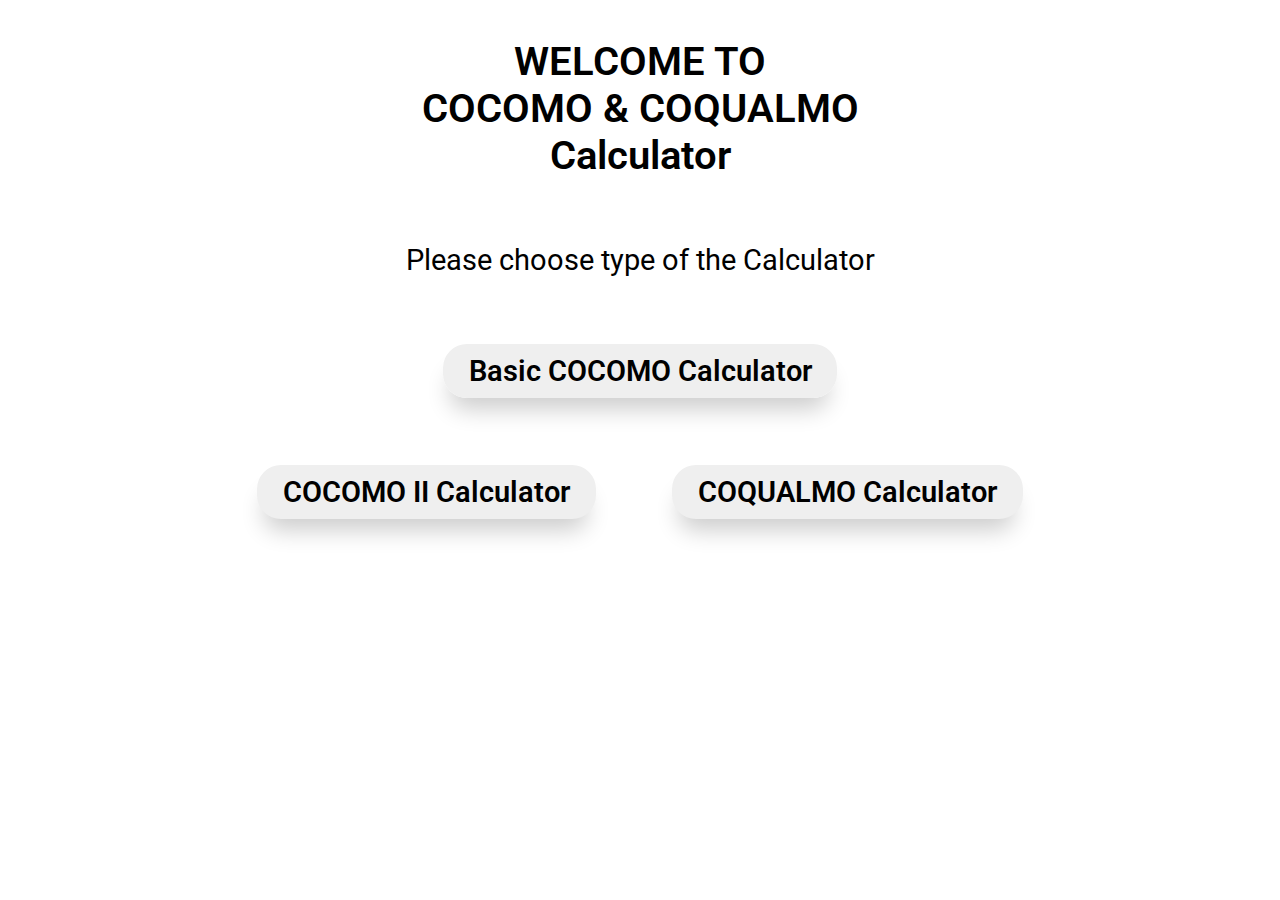
<file: html/index.html>
<!DOCTYPE html>
<html lang="en">
<head>
    <meta charset="UTF-8">
    <meta name="viewport" content="width=device-width, initial-scale=1.0">
    <meta http-equiv="X-UA-Compatible" content="ie=edge">
    <title>COCOMO Calculator</title>
    <link rel="stylesheet" href="../css/index.css">
    <link rel="shortcut icon" href="/assets/technology.png" />
</head>
<body>
    <div class="container">
        <div class="welcome">WELCOME TO <br> COCOMO & COQUALMO <br> Calculator</div>
        <div class="choosing">Please choose type of the Calculator</div>
        <div class="link-list">
            <a href="./cocomo.html">Basic COCOMO Calculator</a>
        </div>
        <div class="link-list-inner2">
            <a href="./cocomo2.html" class="link2"><nobr>COCOMO II Calculator</nobr></a>
            <a href="./coqualmo.html" class="link3"><nobr>COQUALMO Calculator</nobr></a>
        </div>
    </div>
</body>
</html>
</file>
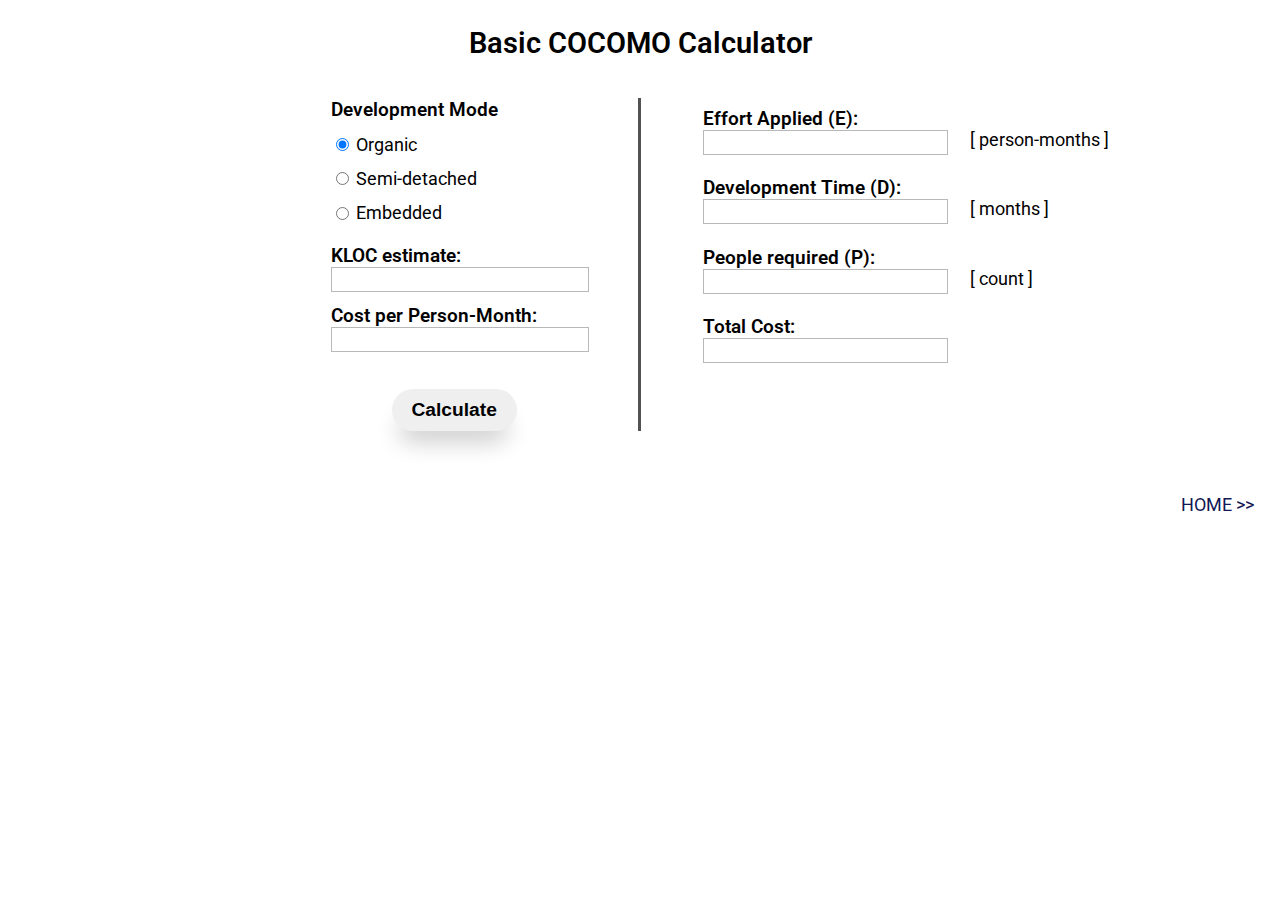
<file: html/cocomo.html>
<!DOCTYPE html>
<html lang="en">
<head>
    <meta charset="UTF-8">
    <meta name="viewport" content="width=device-width, initial-scale=1.0">
    <meta http-equiv="X-UA-Compatible" content="ie=edge">
    <title>Basic COCOMO</title>
    <link rel="stylesheet" href="../css/cocomo.css">
    <link rel="shortcut icon" href="/assets/technology.png" />
</head>
<body>
    <div class="container">
        <div class="basic-title">Basic COCOMO Calculator</div>
        <div class="inner-container">
            <div class="left-block">
                <div class="dev-mode">Development Mode</div>
                <form id="form">
                    <input type="radio" id="mode1" name="mode" value="organic" class="radio-label" checked>
                    <label for="mode1">Organic</label><br>
                    <input type="radio" id="mode2" name="mode" value="semi" class="radio-label">
                    <label for="mode2">Semi-detached</label><br>  
                    <input type="radio" id="mode3" name="mode" value="embed" class="radio-label">
                    <label for="mode3">Embedded</label><br><br>
                    <div class="input">
                        <div class="input-title">KLOC estimate:</div>
                        <input type="number" id="kloc" name="kloc" class="input-left">
                        <div class="input-title" style="margin-top: 5%;">Cost per Person-Month:</div>
                        <input type="number" id="cost" name="cost" class="input-left">
                    </div>
                    <div class="submit-btn">
                        <input type="submit" value="Calculate" id="calculate">
                    </div>
                </form>
            </div>
            <div class="vertical-line"></div>
            <div class="right-block">
                <div class="input-title" style="margin-top: 2%;">Effort Applied (E):</div>
                <div class="read-input">
                    <input type="text" id="effort" name="effort" readonly>
                    <div class="text">[ person-months ]</div>
                </div>
                <div class="input-title" style="margin-top: 5%;">Development Time (D):</div>
                <div class="read-input">
                    <input type="text" id="devTime" name="devTime" readonly>
                    <div class="text">[ months ]</div>
                </div>
                <div class="input-title" style="margin-top: 5%;">People required (P):</div>
                <div class="read-input">
                    <input type="text" id="people" name="people" readonly>
                    <div class="text">[ count ]</div>
                </div>
                <div class="input-title" style="margin-top: 5%;">Total Cost:</div>
                <div class="read-input">
                    <input type="text" id="total" name="total" readonly>
                </div>
            </div>
        </div>
        <a href="./index.html" class="home">HOME >></a>
    </div>

    <script type="text/javascript" src="../js/cocomo.js"></script>
</body>
</html>
</file>
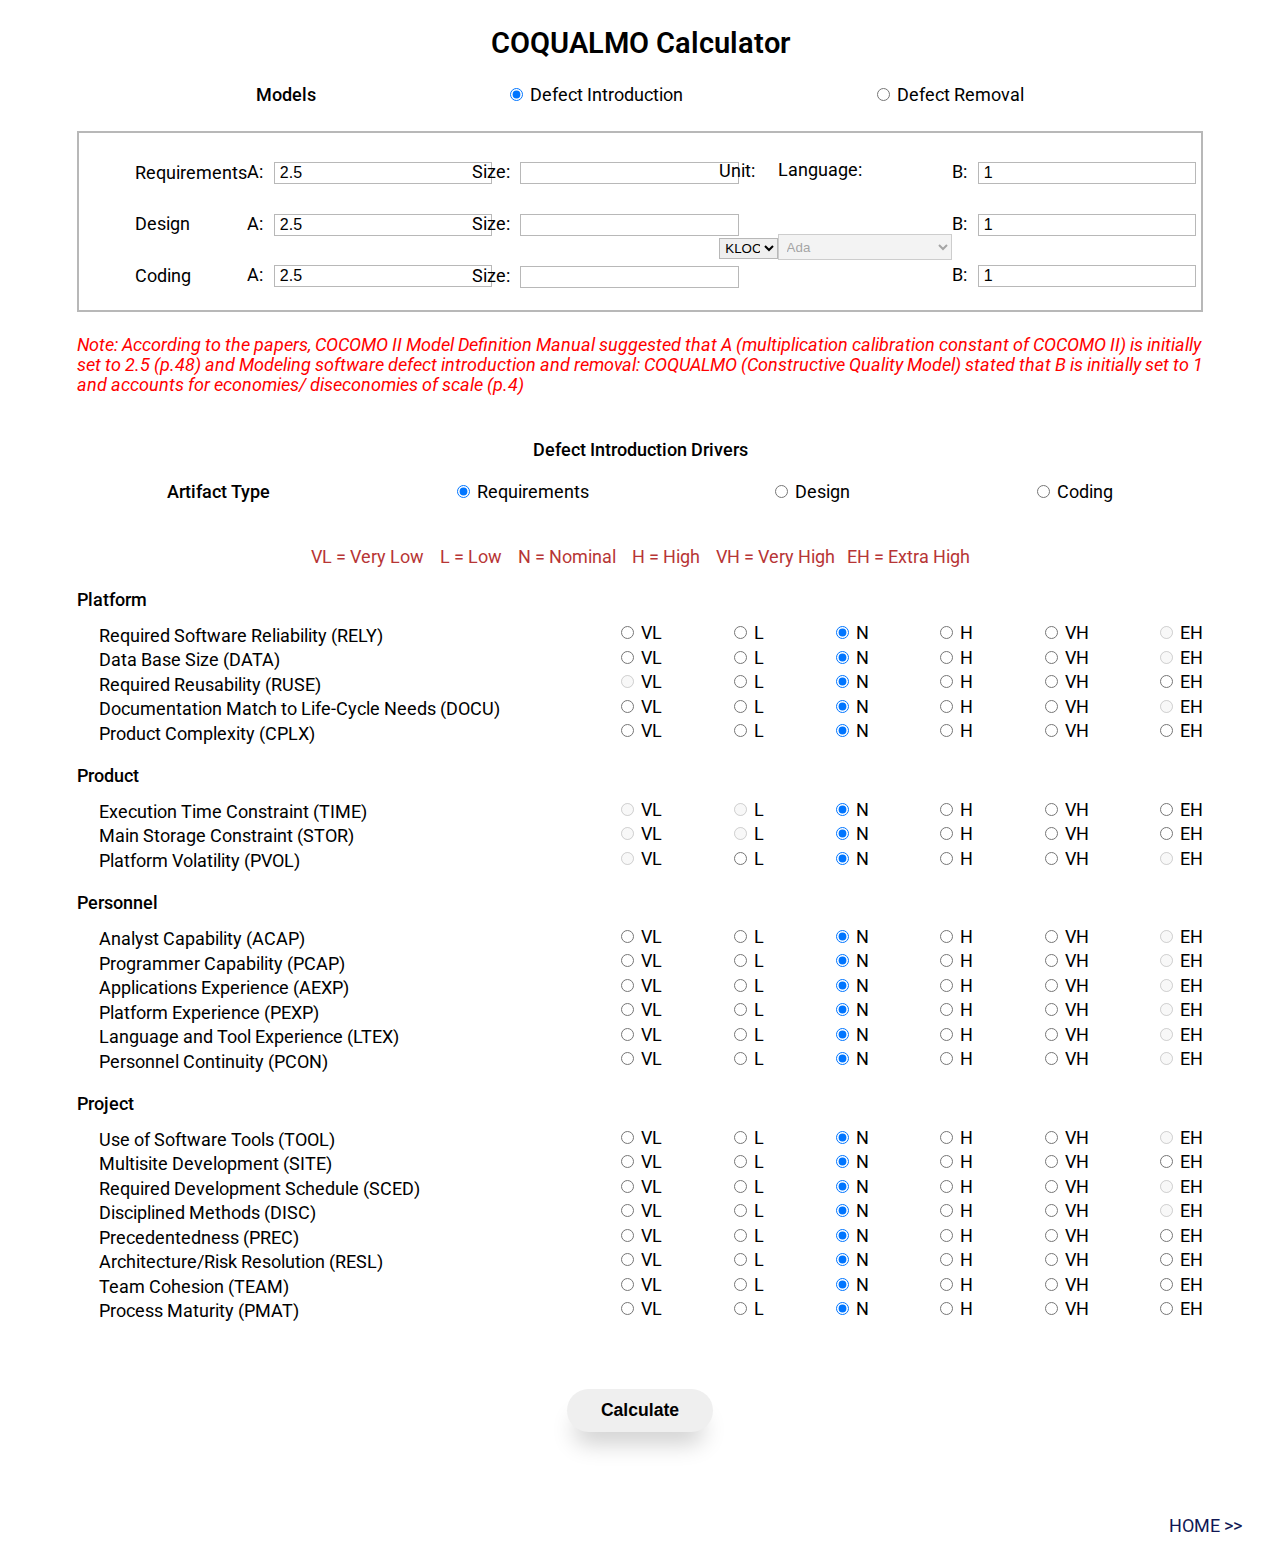
<file: html/coqualmo.html>
<!DOCTYPE html>
<html lang="en">
<head>
    <meta charset="UTF-8">
    <meta name="viewport" content="width=device-width, initial-scale=1.0">
    <meta http-equiv="X-UA-Compatible" content="ie=edge">
    <title>COQUALMO</title>
    <link rel="shortcut icon" href="/assets/technology.png" />
    <link rel="stylesheet" href="../css/coqualmo.css">
</head>
<body>
    <div class="container">
        <div class="coqualmo-title">COQUALMO Calculator</div>
        <div class="coqualmo-model">
            <div style="font-weight: 500;">Models</div>
            <div>
                <input type="radio" id="mode1" name="mode" value="intro" class="radio-label" checked>
                <label for="mode1">Defect Introduction</label><br>
            </div>
            <div>
                <input type="radio" id="mode2" name="mode" value="remove" class="radio-label">
                <label for="mode2">Defect Removal</label><br>  
            </div>
        </div>
        <div class="inner-container">
            <div class="left-block">
                <form id="intro-form">
                    <div class="intro-box">
                        <div class="intro-box-text">
                            <div>Requirements</div>
                            <div>Design</div>
                            <div>Coding</div>
                        </div>
                        <div class="intro-box-input">
                            <div class="intro-box-input-inner">
                                <div style="margin-right: 5%;" class="showing-text">
                                    A:<span class="hidden-text">Calibration constant</span>
                                </div>
                                <input type="number" id="introReqA" name="introReqA" value="2.5">
                            </div>
                            <div class="intro-box-input-inner">
                                <div style="margin-right: 5%;" class="showing-text">
                                    A:<span class="hidden-text">Calibration constant</span>
                                </div>
                                <input type="number" id="introDesA" name="introDesA" value="2.5">
                            </div>
                            <div class="intro-box-input-inner">
                                <div style="margin-right: 5%;" class="showing-text">
                                    A:<span class="hidden-text">Calibration constant</span>
                                </div>
                                <input type="number" id="introCodA" name="introCodA" value="2.5">
                            </div>
                        </div>
                        <div class="intro-box-input">
                            <div class="intro-box-input-inner" style="margin-top: 12%;">
                                <div style="margin-right: 4%;">Size:</div>
                                <input type="number" id="introReqSize" name="introReqSize">
                            </div>
                            <div class="intro-box-input-inner" style="margin-top: 12%;">
                                <div style="margin-right: 4%;">Size:</div>
                                <input type="number" id="introDesSize" name="introDesSize">
                            </div>
                            <div class="intro-box-input-inner" style="margin-top: 12%;">
                                <div style="margin-right: 4%;">Size:</div>
                                <input type="number" id="introCodSize" name="introCodSize">
                            </div>
                        </div>
                        <div class="intro-box-choice">
                            <div>Unit:</div>
                            <select id="introReqUni" style="border: 1px solid #B8B8B8; padding: 2%;">
                                <option value="KLOC" selected>KLOC</option>
                                <option value="FP">FP</option>
                            </select>
                        </div>
                        <div class="intro-box-choice" >
                            <div>Language: </div>
                            <select id="introReqLang" style="border: 1px solid #B8B8B8; padding: 2%;">
                                <option value="71" selected>Ada</option>
                                <option value="49">AI Shell</option>
                                <option value="32">APL</option>
                                <option value="320">Assembly</option>
                                <option value="213">Assembly (Macro)</option>
                                <option value="64">ANSI/QUICK/Turbo Basic</option>
                                <option value="91">Basic - Compiled</option>
                                <option value="128">Basic - Interpreted</option>
                                <option value="128">C</option>
                                <option value="29">C++</option>
                                <option value="91">ANSI Cobol 85</option>
                                <option value="105">Fortan 77</option>
                                <option value="64">Forth</option>
                                <option value="105">Jovial</option>
                                <option value="64">Lisp</option>
                                <option value="80">Modula 2</option>
                                <option value="91">Pascal</option>
                                <option value="64">Prolog</option>
                                <option value="80">Report Generator</option>
                                <option value="6">Spreadsheet</option>
                            </select>
                        </div>
                        <div class="intro-box-input">
                            <div class="intro-box-input-inner">
                                <div style="margin-right: 5%;" class="showing-text">
                                    B:
                                    <span class="hidden-text">Economies/ Diseconomies of Scale</span>
                                </div>
                                <input type="number" id="introReqB" name="introReqB" value="1">
                            </div>
                            <div class="intro-box-input-inner">
                                <div style="margin-right: 5%;" class="showing-text">
                                    B:
                                    <span class="hidden-text">Economies/ Diseconomies of Scale</span>
                                </div>
                                <input type="number" id="introDesB" name="introDesB" value="1">
                            </div>
                            <div class="intro-box-input-inner">
                                <div style="margin-right: 5%;" class="showing-text">
                                    B:
                                    <span class="hidden-text">Economies/ Diseconomies of Scale</span>
                                </div>
                                <input type="number" id="introCodB" name="introCodB" value="1">
                            </div>
                        </div>
                    </div>
                    <div class="note">
                        Note: According to the papers, COCOMO II Model Definition Manual suggested that A (multiplication calibration constant of COCOMO II) is initially set to 2.5 (p.48) and Modeling software defect introduction and removal: COQUALMO (Constructive Quality Model) stated that B is initially set to 1 and accounts for economies/ diseconomies of scale (p.4)
                    </div>
                    <div style="text-align: center; font-weight: 500;margin-top: 4%;margin-bottom: 2%;">
                        Defect Introduction Drivers
                    </div>
                    <div style="display: flex; flex-direction: row; justify-content: space-around;">
                        <div style="font-weight: 500;">Artifact Type</div>
                        <div>
                            <input type="radio" id="driver1" name="introDriverMode" value="requirements" class="radio-label" checked>
                            <label for="driver1">Requirements</label>
                        </div>
                        <div>
                            <input type="radio" id="driver2" name="introDriverMode" value="design" class="radio-label">
                            <label for="driver2">Design</label>  
                        </div>
                        <div>
                            <input type="radio" id="driver3" name="introDriverMode" value="coding" class="radio-label">
                            <label for="driver3">Coding</label>  
                        </div>
                    </div>
                    <div style="text-align: center; margin-top: 4%; margin-bottom: 2%;">
                        <div style="color:#B73535;">
                            VL = Very Low &nbsp&nbsp
                            L = Low &nbsp&nbsp
                            N = Nominal &nbsp&nbsp
                            H = High &nbsp&nbsp
                            VH = Very High&nbsp&nbsp
                            EH = Extra High 
                        </div>
                    </div>
                    <div class="intro-driver-container">
                        <div class="intro-driver-left">
                            <div style="font-weight: 500;">Platform</div>
                            <div style="display: flex; flex-direction: row; justify-content: space-between; margin-top: 1%;">
                                <div style="display: flex; flex-direction: column; margin-left: 2%;width: 40%;">
                                    <div style="margin-top: 1%">Required Software Reliability (RELY)</div>
                                    <div style="margin-top: 1%">Data Base Size (DATA)</div>
                                    <div style="margin-top: 1%">Required Reusability (RUSE)</div>
                                    <div style="margin-top: 1%">Documentation Match to Life-Cycle Needs (DOCU)</div>
                                    <div style="margin-top: 1%">Product Complexity (CPLX)</div>
                                </div>
                                <div style="display: flex; flex-direction: column; justify-content: space-around;">
                                    <div>
                                        <input type="radio" id="req-plat-rely1" name="reqRely" value="1.43" class="radio-label">
                                        <label for="req-plat-rely1">VL</label>
                                    </div>
                                    <div>
                                        <input type="radio" id="req-plat-data1" name="reqData" value="1.43" class="radio-label">
                                        <label for="req-plat-data1">VL</label>
                                    </div>
                                    <div>
                                        <input type="radio" id="req-plat-ruse1" name="reqRuse" value="" class="radio-label" disabled>
                                        <label for="req-plat-ruse1">VL</label>
                                    </div>
                                    <div>
                                        <input type="radio" id="req-plat-docu1" name="reqDocu" value="1.16" class="radio-label">
                                        <label for="req-plat-docu1">VL</label>
                                    </div>
                                    <div>
                                        <input type="radio" id="req-plat-cplx1" name="reqCplx" value="0.76" class="radio-label">
                                        <label for="req-plat-cplx1">VL</label>
                                    </div>
                                </div>
                                <div style="display: flex; flex-direction: column; justify-content: space-around;">
                                    <div>
                                        <input type="radio" id="req-plat-rely2" name="reqRely" value="1.2" class="radio-label">
                                        <label for="req-plat-rely2">L</label>
                                    </div>
                                    <div>
                                        <input type="radio" id="req-plat-data2" name="reqData" value="1.2" class="radio-label">
                                        <label for="req-plat-data2">L</label>
                                    </div>
                                    <div>
                                        <input type="radio" id="req-plat-ruse2" name="reqRuse" value="0.95" class="radio-label">
                                        <label for="req-plat-ruse2">L</label>
                                    </div>
                                    <div>
                                        <input type="radio" id="req-plat-docu2" name="reqDocu" value="1.08" class="radio-label">
                                        <label for="req-plat-docu2">L</label>
                                    </div>
                                    <div>
                                        <input type="radio" id="req-plat-cplx2" name="reqCplx" value="0.87" class="radio-label">
                                        <label for="req-plat-cplx2">L</label>
                                    </div>
                                </div>
                                <div style="display: flex; flex-direction: column; justify-content: space-around;">
                                    <div>
                                        <input type="radio" id="req-plat-rely3" name="reqRely" value="1" class="radio-label" checked>
                                        <label for="req-plat-rely3">N</label>
                                    </div>
                                    <div>
                                        <input type="radio" id="req-plat-data3" name="reqData" value="1" class="radio-label" checked>
                                        <label for="req-plat-data3">N</label>
                                    </div>
                                    <div>
                                        <input type="radio" id="req-plat-ruse3" name="reqRuse" value="1" class="radio-label" checked>
                                        <label for="req-plat-ruse3">N</label>
                                    </div>
                                    <div>
                                        <input type="radio" id="req-plat-docu3" name="reqDocu" value="1" class="radio-label" checked>
                                        <label for="req-plat-docu3">N</label>
                                    </div>
                                    <div>
                                        <input type="radio" id="req-plat-cplx3" name="reqCplx" value="1" class="radio-label" checked>
                                        <label for="req-plat-cplx3">N</label>
                                    </div>
                                </div>
                                <div style="display: flex; flex-direction: column; justify-content: space-around;">
                                    <div>
                                        <input type="radio" id="req-plat-rely4" name="reqRely" value="0.84" class="radio-label">
                                        <label for="req-plat-rely4">H</label>
                                    </div>
                                    <div>
                                        <input type="radio" id="req-plat-data4" name="reqData" value="0.84" class="radio-label">
                                        <label for="req-plat-data4">H</label>
                                    </div>
                                    <div>
                                        <input type="radio" id="req-plat-ruse4" name="reqRuse" value="1.02" class="radio-label">
                                        <label for="req-plat-ruse4">H</label>
                                    </div>
                                    <div>
                                        <input type="radio" id="req-plat-docu4" name="reqDocu" value="0.93" class="radio-label">
                                        <label for="req-plat-docu4">H</label>
                                    </div>
                                    <div>
                                        <input type="radio" id="req-plat-cplx4" name="reqCplx" value="1.1" class="radio-label">
                                        <label for="req-plat-cplx4">H</label>
                                    </div>
                                </div>
                                <div style="display: flex; flex-direction: column; justify-content: space-around;">
                                    <div>
                                        <input type="radio" id="req-plat-rely5" name="reqRely" value="0.7" class="radio-label">
                                        <label for="req-plat-rely5">VH</label>
                                    </div>
                                    <div>
                                        <input type="radio" id="req-plat-data5" name="reqData" value="0.7" class="radio-label">
                                        <label for="req-plat-data5">VH</label>
                                    </div>
                                    <div>
                                        <input type="radio" id="req-plat-ruse5" name="reqRuse" value="1.02" class="radio-label">
                                        <label for="req-plat-ruse5">VH</label>
                                    </div>
                                    <div>
                                        <input type="radio" id="req-plat-docu5" name="reqDocu" value="0.86" class="radio-label">
                                        <label for="req-plat-docu5">VH</label>
                                    </div>
                                    <div>
                                        <input type="radio" id="req-plat-cplx5" name="reqCplx" value="1.15" class="radio-label">
                                        <label for="req-plat-cplx5">VH</label>
                                    </div>
                                </div>
                                <div style="display: flex; flex-direction: column; justify-content: space-around;">
                                    <div>
                                        <input type="radio" id="req-plat-rely6" name="reqRely" value="" class="radio-label" disabled>
                                        <label for="req-plat-rely6">EH</label>
                                    </div>
                                    <div>
                                        <input type="radio" id="req-plat-data6" name="reqData" value="" class="radio-label" disabled>
                                        <label for="req-plat-data6">EH</label>
                                    </div>
                                    <div>
                                        <input type="radio" id="req-plat-ruse6" name="reqRuse" value="1.05" class="radio-label">
                                        <label for="req-plat-ruse6">EH</label>
                                    </div>
                                    <div>
                                        <input type="radio" id="req-plat-docu6" name="reqDocu" value="" class="radio-label" disabled>
                                        <label for="req-plat-docu6">EH</label>
                                    </div>
                                    <div>
                                        <input type="radio" id="req-plat-cplx6" name="reqCplx" value="1.32" class="radio-label">
                                        <label for="req-plat-cplx6">EH</label>
                                    </div>
                                </div>
                            </div>
                            <div style="font-weight: 500; margin-top: 2%; margin-bottom: 1%;">Product</div>
                            <div style="display: flex; flex-direction: row; justify-content: space-between;">
                                <div style="display: flex; flex-direction: column; margin-left: 2%; width: 40%">
                                    <div style="margin-top: 1%">Execution Time Constraint (TIME)</div>
                                    <div style="margin-top: 1%">Main Storage Constraint (STOR)</div>
                                    <div style="margin-top: 1%">Platform Volatility (PVOL)</div>
                                </div>
                                <div style="display: flex; flex-direction: column; justify-content: space-around;">
                                    <div>
                                        <input type="radio" id="req-pro-time1" name="reqTime" value="" class="radio-label" disabled>
                                        <label for="req-pro-time1">VL</label>
                                    </div>
                                    <div>
                                        <input type="radio" id="req-pro-stor1" name="reqStor" value="" class="radio-label" disabled>
                                        <label for="req-pro-stor1">VL</label>
                                    </div>
                                    <div>
                                        <input type="radio" id="req-pro-pvol1" name="reqPvol" value="" class="radio-label" disabled>
                                        <label for="req-pro-pvol1">VL</label>
                                    </div>
                                </div>
                                <div style="display: flex; flex-direction: column; justify-content: space-around;">
                                    <div>
                                        <input type="radio" id="req-pro-time2" name="reqTime" value="" class="radio-label" disabled>
                                        <label for="req-pro-time2">L</label>
                                    </div>
                                    <div>
                                        <input type="radio" id="req-pro-stor2" name="reqStor" value="" class="radio-label" disabled>
                                        <label for="req-pro-stor2">L</label>
                                    </div>
                                    <div>
                                        <input type="radio" id="req-pro-pvol2" name="reqPvol" value="0.86" class="radio-label">
                                        <label for="req-pro-pvol2">L</label>
                                    </div>
                                </div>
                                <div style="display: flex; flex-direction: column; justify-content: space-around;">
                                    <div>
                                        <input type="radio" id="req-pro-time3" name="reqTime" value="1" class="radio-label" checked>
                                        <label for="req-pro-time3">N</label>
                                    </div>
                                    <div>
                                        <input type="radio" id="req-pro-stor3" name="reqStor" value="1" class="radio-label" checked>
                                        <label for="req-pro-stor3">N</label>
                                    </div>
                                    <div>
                                        <input type="radio" id="req-pro-pvol3" name="reqPvol" value="1" class="radio-label" checked>
                                        <label for="req-pro-pvol3">N</label>
                                    </div>
                                </div>
                                <div style="display: flex; flex-direction: column; justify-content: space-around;">
                                    <div>
                                        <input type="radio" id="req-pro-time4" name="reqTime" value="1.03" class="radio-label">
                                        <label for="req-pro-time4">H</label>
                                    </div>
                                    <div>
                                        <input type="radio" id="req-pro-stor4" name="reqStor" value="1.03" class="radio-label">
                                        <label for="req-pro-stor4">H</label>
                                    </div>
                                    <div>
                                        <input type="radio" id="req-pro-pvol4" name="reqPvol" value="1.08" class="radio-label">
                                        <label for="req-pro-pvol4">H</label>
                                    </div>
                                </div>
                                <div style="display: flex; flex-direction: column; justify-content: space-around;">
                                    <div>
                                        <input type="radio" id="req-pro-time5" name="reqTime" value="1.04" class="radio-label">
                                        <label for="req-pro5-time">VH</label>
                                    </div>
                                    <div>
                                        <input type="radio" id="req-pro-stor5" name="reqStor" value="1.04" class="radio-label">
                                        <label for="req-drot-stor">VH</label>
                                    </div>
                                    <div>
                                        <input type="radio" id="req-rrot-pvol5" name="reqPvol" value="1.16" class="radio-label">
                                        <label for="req-rrot-pvol5">VH</label>
                                    </div>
                                </div>
                                <div style="display: flex; flex-direction: column; justify-content: space-around;">
                                    <div>
                                        <input type="radio" id="req-pro-time6" name="reqTime" value="1.08" class="radio-label">
                                        <label for="req-pro6-time">EH</label>
                                    </div>
                                    <div>
                                        <input type="radio" id="req-pro-stor6" name="reqStor" value="1.08" class="radio-label">
                                        <label for="req-drot-stor6">EH</label>
                                    </div>
                                    <div>
                                        <input type="radio" id="req-rrot-pvol6" name="reqPvol" value="" class="radio-label" disabled>
                                        <label for="req-rrot-pvol6">EH</label>
                                    </div>
                                </div>
                            </div>
                            <div style="font-weight: 500; margin-top: 2%">Personnel</div>
                            <div style="display: flex; flex-direction: row; justify-content: space-between; margin-top: 1%;">
                                <div style="display: flex; flex-direction: column; margin-left: 2%;width: 40%;">
                                    <div style="margin-top: 1%;">Analyst Capability (ACAP)</div>
                                    <div style="margin-top: 1%;">Programmer Capability (PCAP)</div>
                                    <div style="margin-top: 1%;">Applications Experience (AEXP)</div>
                                    <div style="margin-top: 1%;">Platform Experience (PEXP)</div>
                                    <div style="margin-top: 1%;">Language and Tool Experience (LTEX)</div>
                                    <div style="margin-top: 1%;">Personnel Continuity (PCON)</div>
                                </div>
                                <div style="display: flex; flex-direction: column; justify-content: space-around;">
                                    <div>
                                        <input type="radio" id="req-per-acap1" name="reqAcap" value="1.33" class="radio-label">
                                        <label for="req-per-acap1">VL</label>
                                    </div>
                                    <div>
                                        <input type="radio" id="req-per-pcap1" name="reqPcap" value="1" class="radio-label">
                                        <label for="req-per-pcap1">VL</label>
                                    </div>
                                    <div>
                                        <input type="radio" id="req-per-aexp1" name="reqAexp" value="1.24" class="radio-label">
                                        <label for="req-per-aexp1">VL</label>
                                    </div>
                                    <div>
                                        <input type="radio" id="req-per-pexp1" name="reqPexp" value="1.11" class="radio-label">
                                        <label for="req-per-pexp1">VL</label>
                                    </div>
                                    <div>
                                        <input type="radio" id="req-plat-Ltex1" name="reqLtex" value="1.07" class="radio-label">
                                        <label for="req-perLtex1">VL</label>
                                    </div>
                                    <div>
                                        <input type="radio" id="req-per-pcon1" name="reqPcon" value="1.22" class="radio-label">
                                        <label for="req-per-pcon1">VL</label>
                                    </div>
                                </div>
                                <div style="display: flex; flex-direction: column; justify-content: space-around;">
                                    <div>
                                        <input type="radio" id="req-per-acap2" name="reqAcap" value="1.15" class="radio-label">
                                        <label for="req-per-acap2">L</label>
                                    </div>
                                    <div>
                                        <input type="radio" id="req-per-pcap2" name="reqPcap" value="1" class="radio-label">
                                        <label for="req-per-pcap2">L</label>
                                    </div>
                                    <div>
                                        <input type="radio" id="req-per-aexp2" name="reqAexp" value="1.11" class="radio-label">
                                        <label for="req-per-aexp2">L</label>
                                    </div>
                                    <div>
                                        <input type="radio" id="req-per-pexp2" name="reqPexp" value="1.05" class="radio-label">
                                        <label for="req-per-pexp2">L</label>
                                    </div>
                                    <div>
                                        <input type="radio" id="req-plat-Ltex2" name="reqLtex" value="1.03" class="radio-label">
                                        <label for="req-perLtex2">L</label>
                                    </div>
                                    <div>
                                        <input type="radio" id="req-per-pcon2" name="reqPcon" value="1.1" class="radio-label">
                                        <label for="req-per-pcon2">L</label>
                                    </div>
                                </div>
                                <div style="display: flex; flex-direction: column; justify-content: space-around;">
                                    <div>
                                        <input type="radio" id="req-per-acap3" name="reqAcap" value="1" class="radio-label" checked>
                                        <label for="req-per-acap3">N</label>
                                    </div>
                                    <div>
                                        <input type="radio" id="req-per-pcap3" name="reqPcap" value="1" class="radio-label" checked>
                                        <label for="req-per-pcap3">N</label>
                                    </div>
                                    <div>
                                        <input type="radio" id="req-per-aexp3" name="reqAexp" value="1" class="radio-label" checked>
                                        <label for="req-per-aexp3">N</label>
                                    </div>
                                    <div>
                                        <input type="radio" id="req-per-pexp3" name="reqPexp" value="1" class="radio-label" checked>
                                        <label for="req-per-pexp3">N</label>
                                    </div>
                                    <div>
                                        <input type="radio" id="req-plat-Ltex3" name="reqLtex" value="1" class="radio-label" checked>
                                        <label for="req-perLtex3">N</label>
                                    </div>
                                    <div>
                                        <input type="radio" id="req-per-pcon3" name="reqPcon" value="1" class="radio-label" checked>
                                        <label for="req-per-pcon3">N</label>
                                    </div>
                                </div>
                                <div style="display: flex; flex-direction: column; justify-content: space-around;">
                                    <div>
                                        <input type="radio" id="req-per-acap4" name="reqAcap" value="0.87" class="radio-label">
                                        <label for="req-per-acap4">H</label>
                                    </div>
                                    <div>
                                        <input type="radio" id="req-per-pcap4" name="reqPcap" value="1" class="radio-label">
                                        <label for="req-per-pcap4">H</label>
                                    </div>
                                    <div>
                                        <input type="radio" id="req-per-aexp4" name="reqAexp" value="0.9" class="radio-label">
                                        <label for="req-per-aexp4">H</label>
                                    </div>
                                    <div>
                                        <input type="radio" id="req-per-pexp4" name="reqPexp" value="0.95" class="radio-label">
                                        <label for="req-per-pexp4">H</label>
                                    </div>
                                    <div>
                                        <input type="radio" id="req-plat-Ltex4" name="reqLtex" value="0.96" class="radio-label">
                                        <label for="req-perLtex4">H</label>
                                    </div>
                                    <div>
                                        <input type="radio" id="req-per-pcon4" name="reqPcon" value="0.91" class="radio-label">
                                        <label for="req-per-pcon4">H</label>
                                    </div>
                                </div>
                                <div style="display: flex; flex-direction: column; justify-content: space-around;">
                                    <div>
                                        <input type="radio" id="req-per-acap5" name="reqAcap" value="0.75" class="radio-label">
                                        <label for="req-per-acap5">VH</label>
                                    </div>
                                    <div>
                                        <input type="radio" id="req-per-pcap5" name="reqPcap" value="1" class="radio-label">
                                        <label for="req-per-pcap5">VH</label>
                                    </div>
                                    <div>
                                        <input type="radio" id="req-per-aexp5" name="reqAexp" value="0.81" class="radio-label">
                                        <label for="req-per-aexp5">VH</label>
                                    </div>
                                    <div>
                                        <input type="radio" id="req-per-pexp5" name="reqPexp" value="0.9" class="radio-label">
                                        <label for="req-per-pexp5">VH</label>
                                    </div>
                                    <div>
                                        <input type="radio" id="req-plat-Ltex5" name="reqLtex" value="0.93" class="radio-label">
                                        <label for="req-perLtex5">VH</label>
                                    </div>
                                    <div>
                                        <input type="radio" id="req-per-pcon5" name="reqPcon" value="0.82" class="radio-label">
                                        <label for="req-per-pcon5">VH</label>
                                    </div>
                                </div>
                                <div style="display: flex; flex-direction: column; justify-content: space-around;">
                                    <div>
                                        <input type="radio" id="req-per-acap6" name="reqAcap" value="" class="radio-label" disabled>
                                        <label for="req-per-acap6">EH</label>
                                    </div>
                                    <div>
                                        <input type="radio" id="req-per-pcap6" name="reqPcap" value="" class="radio-label" disabled>
                                        <label for="req-per-pcap6">EH</label>
                                    </div>
                                    <div>
                                        <input type="radio" id="req-per-aexp6" name="reqAexp" value="" class="radio-label" disabled>
                                        <label for="req-per-aexp6">EH</label>
                                    </div>
                                    <div>
                                        <input type="radio" id="req-per-pexp6" name="reqPexp" value="" class="radio-label" disabled>
                                        <label for="req-per-pexp6">EH</label>
                                    </div>
                                    <div>
                                        <input type="radio" id="req-plat-Ltex6" name="reqLtex" value="" class="radio-label" disabled>
                                        <label for="req-perLtex6">EH</label>
                                    </div>
                                    <div>
                                        <input type="radio" id="req-per-pcon6" name="reqPcon" value="" class="radio-label" disabled>
                                        <label for="req-per-pcon6">EH</label>
                                    </div>
                                </div>
                            </div>
                            <div style="font-weight: 500; margin-top: 2%">Project</div>
                            <div style="display: flex; flex-direction: row; justify-content: space-between; margin-top: 1%;">
                                <div style="display: flex; flex-direction: column; margin-left: 2%;width: 40%;">
                                    <div style="margin-top: 1%;">Use of Software Tools (TOOL)</div>
                                    <div style="margin-top: 1%;">Multisite Development (SITE)</div>
                                    <div style="margin-top: 1%;">Required Development Schedule (SCED)</div>
                                    <div style="margin-top: 1%;">Disciplined Methods (DISC)</div>
                                    <div style="margin-top: 1%;">Precedentedness (PREC)</div>
                                    <div style="margin-top: 1%;">Architecture/Risk Resolution (RESL)</div>
                                    <div style="margin-top: 1%;">Team Cohesion (TEAM)</div>
                                    <div style="margin-top: 1%;">Process Maturity (PMAT)</div>
                                </div>
                                <div style="display: flex; flex-direction: column; justify-content: space-around;">
                                    <div>
                                        <input type="radio" id="req-proj-tool1" name="reqTool" value="1.09" class="radio-label">
                                        <label for="req-proj-tool1">VL</label>
                                    </div>
                                    <div>
                                        <input type="radio" id="req-proj-site1" name="reqSite" value="1.2" class="radio-label">
                                        <label for="req-proj-site1">VL</label>
                                    </div>
                                    <div>
                                        <input type="radio" id="req-proj-sced1" name="reqSced" value="1.18" class="radio-label">
                                        <label for="req-proj-sced1">VL</label>
                                    </div>
                                    <div>
                                        <input type="radio" id="req-proj-disc1" name="reqDisc" value="1.58" class="radio-label">
                                        <label for="req-proj-disc1">VL</label>
                                    </div>
                                    <div>
                                        <input type="radio" id="req-proj-prec1" name="reqPrec" value="1.43" class="radio-label">
                                        <label for="req-proj-prec1">VL</label>
                                    </div>
                                    <div>
                                        <input type="radio" id="req-proj-resl1" name="reqResl" value="1.32" class="radio-label">
                                        <label for="req-proj-resl1">VL</label>
                                    </div>
                                    <div>
                                        <input type="radio" id="req-proj-team1" name="reqTeam" value="1.34" class="radio-label">
                                        <label for="req-proj-team1">VL</label>
                                    </div>
                                    <div>
                                        <input type="radio" id="req-proj-pmat1" name="reqPmat" value="1.38" class="radio-label">
                                        <label for="req-proj-pmat1">VL</label>
                                    </div>
                                </div>
                                <div style="display: flex; flex-direction: column; justify-content: space-around;">
                                    <div>
                                        <input type="radio" id="req-proj-tool2" name="reqTool" value="1.04" class="radio-label">
                                        <label for="req-proj-tool2">L</label>
                                    </div>
                                    <div>
                                        <input type="radio" id="req-proj-site2" name="reqSite" value="1.1" class="radio-label">
                                        <label for="req-proj-site2">L</label>
                                    </div>
                                    <div>
                                        <input type="radio" id="req-proj-sced2" name="reqSced" value="1.09" class="radio-label">
                                        <label for="req-proj-sced2">L</label>
                                    </div>
                                    <div>
                                        <input type="radio" id="req-proj-disc2" name="reqDisc" value="1.26" class="radio-label">
                                        <label for="req-proj-disc2">L</label>
                                    </div>
                                    <div>
                                        <input type="radio" id="req-proj-prec2" name="reqPrec" value="1.2" class="radio-label">
                                        <label for="req-proj-prec2">L</label>
                                    </div>
                                    <div>
                                        <input type="radio" id="req-proj-resl2" name="reqResl" value="1.15" class="radio-label">
                                        <label for="req-proj-resl2">L</label>
                                    </div>
                                    <div>
                                        <input type="radio" id="req-proj-team2" name="reqTeam" value="1.16" class="radio-label">
                                        <label for="req-proj-team2">L</label>
                                    </div>
                                    <div>
                                        <input type="radio" id="req-proj-pmat2" name="reqPmat" value="1.17" class="radio-label">
                                        <label for="req-proj-pmat2">L</label>
                                    </div>
                                </div>
                                <div style="display: flex; flex-direction: column; justify-content: space-around;">
                                    <div>
                                        <input type="radio" id="req-proj-tool3" name="reqTool" value="1" class="radio-label" checked>
                                        <label for="req-proj-tool3">N</label>
                                    </div>
                                    <div>
                                        <input type="radio" id="req-proj-site3" name="reqSite" value="1" class="radio-label" checked>
                                        <label for="req-proj-site3">N</label>
                                    </div>
                                    <div>
                                        <input type="radio" id="req-proj-sced3" name="reqSced" value="1" class="radio-label" checked>
                                        <label for="req-proj-sced3">N</label>
                                    </div>
                                    <div>
                                        <input type="radio" id="req-proj-disc3" name="reqDisc" value="1" class="radio-label" checked>
                                        <label for="req-proj-disc3">N</label>
                                    </div>
                                    <div>
                                        <input type="radio" id="req-proj-prec3" name="reqPrec" value="1" class="radio-label" checked>
                                        <label for="req-proj-prec3">N</label>
                                    </div>
                                    <div>
                                        <input type="radio" id="req-proj-resl3" name="reqResl" value="1" class="radio-label" checked>
                                        <label for="req-proj-resl3">N</label>
                                    </div>
                                    <div>
                                        <input type="radio" id="req-proj-team3" name="reqTeam" value="1" class="radio-label" checked>
                                        <label for="req-proj-team3">N</label>
                                    </div>
                                    <div>
                                        <input type="radio" id="req-proj-pmat3" name="reqPmat" value="1" class="radio-label" checked>
                                        <label for="req-proj-pmat3">N</label>
                                    </div>
                                </div>
                                <div style="display: flex; flex-direction: column; justify-content: space-around;">
                                    <div>
                                        <input type="radio" id="req-proj-tool4" name="reqTool" value="0.96" class="radio-label">
                                        <label for="req-proj-tool4">H</label>
                                    </div>
                                    <div>
                                        <input type="radio" id="req-proj-site4" name="reqSite" value="0.94" class="radio-label">
                                        <label for="req-proj-site4">H</label>
                                    </div>
                                    <div>
                                        <input type="radio" id="req-proj-sced4" name="reqSced" value="0.92" class="radio-label">
                                        <label for="req-proj-sced4">H</label>
                                    </div>
                                    <div>
                                        <input type="radio" id="req-proj-disc4" name="reqDisc" value="0.79" class="radio-label">
                                        <label for="req-proj-disc4">H</label>
                                    </div>
                                    <div>
                                        <input type="radio" id="req-proj-prec4" name="reqPrec" value="0.7" class="radio-label">
                                        <label for="req-proj-prec4">H</label>
                                    </div>
                                    <div>
                                        <input type="radio" id="req-proj-resl4" name="reqResl" value="0.91" class="radio-label">
                                        <label for="req-proj-resl4">H</label>
                                    </div>
                                    <div>
                                        <input type="radio" id="req-proj-team4" name="reqTeam" value="0.91" class="radio-label">
                                        <label for="req-proj-team4">H</label>
                                    </div>
                                    <div>
                                        <input type="radio" id="req-proj-pmat4" name="reqPmat" value="0.9" class="radio-label">
                                        <label for="req-proj-pmat4">H</label>
                                    </div>
                                </div>
                                <div style="display: flex; flex-direction: column; justify-content: space-around;">
                                    <div>
                                        <input type="radio" id="req-proj-tool5" name="reqTool" value="0.92" class="radio-label">
                                        <label for="req-proj-tool5">VH</label>
                                    </div>
                                    <div>
                                        <input type="radio" id="req-proj-site5" name="reqSite" value="0.91" class="radio-label">
                                        <label for="req-proj-site5">VH</label>
                                    </div>
                                    <div>
                                        <input type="radio" id="req-proj-sced5" name="reqSced" value="0.85" class="radio-label">
                                        <label for="req-proj-sced5">VH</label>
                                    </div>
                                    <div>
                                        <input type="radio" id="req-proj-disc5" name="reqDisc" value="0.63" class="radio-label">
                                        <label for="req-proj-disc5">VH</label>
                                    </div>
                                    <div>
                                        <input type="radio" id="req-proj-prec5" name="reqPrec" value="0.89" class="radio-label">
                                        <label for="req-proj-prec5">VH</label>
                                    </div>
                                    <div>
                                        <input type="radio" id="req-proj-resl5" name="reqResl" value="0.87" class="radio-label">
                                        <label for="req-proj-resl5">VH</label>
                                    </div>
                                    <div>
                                        <input type="radio" id="req-proj-team5" name="reqTeam" value="0.87" class="radio-label">
                                        <label for="req-proj-team5">VH</label>
                                    </div>
                                    <div>
                                        <input type="radio" id="req-proj-pmat5" name="reqPmat" value="0.85" class="radio-label">
                                        <label for="req-proj-pmat5">VH</label>
                                    </div>
                                </div>
                                <div style="display: flex; flex-direction: column; justify-content: space-around;">
                                    <div>
                                        <input type="radio" id="req-proj-tool6" name="reqTool" value="" class="radio-label" disabled>
                                        <label for="req-proj-tool6">EH</label>
                                    </div>
                                    <div>
                                        <input type="radio" id="req-proj-site6" name="reqSite" value="0.83" class="radio-label">
                                        <label for="req-proj-site6">EH</label>
                                    </div>
                                    <div>
                                        <input type="radio" id="req-proj-sced6" name="reqSced" value="" class="radio-label" disabled>
                                        <label for="req-proj-sced6">EH</label>
                                    </div>
                                    <div>
                                        <input type="radio" id="req-proj-disc6" name="reqDisc" value="" class="radio-label" disabled>
                                        <label for="req-proj-disc6">EH</label>
                                    </div>
                                    <div>
                                        <input type="radio" id="req-proj-prec6" name="reqPrec" value="0.84" class="radio-label">
                                        <label for="req-proj-prec6">EH</label>
                                    </div>
                                    <div>
                                        <input type="radio" id="req-proj-resl6" name="reqResl" value="0.76" class="radio-label">
                                        <label for="req-proj-resl6">EH</label>
                                    </div>
                                    <div>
                                        <input type="radio" id="req-proj-team6" name="reqTeam" value="0.75" class="radio-label">
                                        <label for="req-proj-team6">EH</label>
                                    </div>
                                    <div>
                                        <input type="radio" id="req-proj-pmat6" name="reqPmat" value="0.73" class="radio-label">
                                        <label for="req-proj-pmat6">EH</label>
                                    </div>
                                </div>
                            </div>
                        </div>
                        <div class="intro-driver-right">
                            <div style="font-weight: 500;">Platform</div>
                            <div style="display: flex; flex-direction: row; justify-content: space-between; margin-top: 1%;">
                                <div style="display: flex; flex-direction: column; margin-left: 2%;width: 40%;">
                                    <div style="margin-top: 1%;">Required Software Reliability (RELY)</div>
                                    <div style="margin-top: 1%;">Data Base Size (DATA)</div>
                                    <div style="margin-top: 1%;">Required Reusability (RUSE)</div>
                                    <div style="margin-top: 1%;">Documentation Match to Life-Cycle Needs (DOCU)</div>
                                    <div style="margin-top: 1%;">Product Complexity (CPLX)</div>
                                </div>
                                <div style="display: flex; flex-direction: column; justify-content: space-around;">
                                    <div>
                                        <input type="radio" id="coding-plat-rely1" name="codingRely" value="1.45" class="radio-label">
                                        <label for="coding-plat-rely1">VL</label>
                                    </div>
                                    <div>
                                        <input type="radio" id="coding-plat-data1" name="codingData" value="1.45" class="radio-label">
                                        <label for="coding-plat-data1">VL</label>
                                    </div>
                                    <div>
                                        <input type="radio" id="coding-plat-ruse1" name="codingRuse" value="" class="radio-label" disabled>
                                        <label for="coding-plat-ruse1">VL</label>
                                    </div>
                                    <div>
                                        <input type="radio" id="coding-plat-docu1" name="codingDocu" value="1.18" class="radio-label">
                                        <label for="coding-plat-docu1">VL</label>
                                    </div>
                                    <div>
                                        <input type="radio" id="coding-plat-cplx1" name="codingCplx" value="0.71" class="radio-label">
                                        <label for="coding-plat-cplx1">VL</label>
                                    </div>
                                </div>
                                <div style="display: flex; flex-direction: column; justify-content: space-around;">
                                    <div>
                                        <input type="radio" id="coding-plat-rely2" name="codingRely" value="1.2" class="radio-label">
                                        <label for="coding-plat-rely2">L</label>
                                    </div>
                                    <div>
                                        <input type="radio" id="coding-plat-data2" name="codingData" value="1.2" class="radio-label">
                                        <label for="coding-plat-data2">L</label>
                                    </div>
                                    <div>
                                        <input type="radio" id="coding-plat-ruse2" name="codingRuse" value="0.98" class="radio-label">
                                        <label for="coding-plat-ruse2">L</label>
                                    </div>
                                    <div>
                                        <input type="radio" id="coding-plat-docu2" name="codingDocu" value="1.09" class="radio-label">
                                        <label for="coding-plat-docu2">L</label>
                                    </div>
                                    <div>
                                        <input type="radio" id="coding-plat-cplx2" name="codingCplx" value="0.84" class="radio-label">
                                        <label for="coding-plat-cplx2">L</label>
                                    </div>
                                </div>
                                <div style="display: flex; flex-direction: column; justify-content: space-around;">
                                    <div>
                                        <input type="radio" id="coding-plat-rely3" name="codingRely" value="1" class="radio-label" checked>
                                        <label for="coding-plat-rely3">N</label>
                                    </div>
                                    <div>
                                        <input type="radio" id="coding-plat-data3" name="codingData" value="1" class="radio-label" checked>
                                        <label for="coding-plat-data3">N</label>
                                    </div>
                                    <div>
                                        <input type="radio" id="coding-plat-ruse3" name="codingRuse" value="1" class="radio-label" checked>
                                        <label for="coding-plat-ruse3">N</label>
                                    </div>
                                    <div>
                                        <input type="radio" id="coding-plat-docu3" name="codingDocu" value="1" class="radio-label" checked>
                                        <label for="coding-plat-docu3">N</label>
                                    </div>
                                    <div>
                                        <input type="radio" id="coding-plat-cplx3" name="codingCplx" value="1" class="radio-label" checked>
                                        <label for="coding-plat-cplx3">N</label>
                                    </div>
                                </div>
                                <div style="display: flex; flex-direction: column; justify-content: space-around;">
                                    <div>
                                        <input type="radio" id="coding-plat-rely4" name="codingRely" value="0.83" class="radio-label">
                                        <label for="coding-plat-rely4">H</label>
                                    </div>
                                    <div>
                                        <input type="radio" id="coding-plat-data4" name="codingData" value="0.83" class="radio-label">
                                        <label for="coding-plat-data4">H</label>
                                    </div>
                                    <div>
                                        <input type="radio" id="coding-plat-ruse4" name="codingRuse" value="1" class="radio-label">
                                        <label for="coding-plat-ruse4">H</label>
                                    </div>
                                    <div>
                                        <input type="radio" id="coding-plat-docu4" name="codingDocu" value="0.92" class="radio-label">
                                        <label for="coding-plat-docu4">H</label>
                                    </div>
                                    <div>
                                        <input type="radio" id="coding-plat-cplx4" name="codingCplx" value="1.12" class="radio-label">
                                        <label for="coding-plat-cplx4">H</label>
                                    </div>
                                </div>
                                <div style="display: flex; flex-direction: column; justify-content: space-around;">
                                    <div>
                                        <input type="radio" id="coding-plat-rely5" name="codingRely" value="0.69" class="radio-label">
                                        <label for="coding-plat-rely5">VH</label>
                                    </div>
                                    <div>
                                        <input type="radio" id="coding-plat-data5" name="codingData" value="0.69" class="radio-label">
                                        <label for="coding-plat-data5">VH</label>
                                    </div>
                                    <div>
                                        <input type="radio" id="coding-plat-ruse5" name="codingRuse" value="1" class="radio-label">
                                        <label for="coding-plat-ruse5">VH</label>
                                    </div>
                                    <div>
                                        <input type="radio" id="coding-plat-docu5" name="codingDocu" value="0.85" class="radio-label">
                                        <label for="coding-plat-docu5">VH</label>
                                    </div>
                                    <div>
                                        <input type="radio" id="coding-plat-cplx5" name="codingCplx" value="1.19" class="radio-label">
                                        <label for="coding-plat-cplx5">VH</label>
                                    </div>
                                </div>
                                <div style="display: flex; flex-direction: column; justify-content: space-around;">
                                    <div>
                                        <input type="radio" id="coding-plat-rely6" name="codingRely" value="" class="radio-label" disabled>
                                        <label for="coding-plat-rely6">EH</label>
                                    </div>
                                    <div>
                                        <input type="radio" id="coding-plat-data6" name="codingData" value="" class="radio-label" disabled>
                                        <label for="coding-plat-data6">EH</label>
                                    </div>
                                    <div>
                                        <input type="radio" id="coding-plat-ruse6" name="codingRuse" value="1.02" class="radio-label">
                                        <label for="coding-plat-ruse6">EH</label>
                                    </div>
                                    <div>
                                        <input type="radio" id="coding-plat-docu6" name="codingDocu" value="" class="radio-label" disabled>
                                        <label for="coding-plat-docu6">EH</label>
                                    </div>
                                    <div>
                                        <input type="radio" id="coding-plat-cplx6" name="codingCplx" value="1.41" class="radio-label">
                                        <label for="coding-plat-cplx6">EH</label>
                                    </div>
                                </div>
                            </div>
                            <div style="font-weight: 500; margin-top: 2%; margin-bottom: 1%;">Product</div>
                            <div style="display: flex; flex-direction: row; justify-content: space-between;">
                                <div style="display: flex; flex-direction: column; margin-left: 2%; width: 40%">
                                    <div style="margin-top:1%;">Execution Time Constraint (TIME)</div>
                                    <div style="margin-top:1%;">Main Storage Constraint (STOR)</div>
                                    <div style="margin-top:1%;">Platform Volatility (PVOL)</div>
                                </div>
                                <div style="display: flex; flex-direction: column; justify-content: space-around;">
                                    <div>
                                        <input type="radio" id="coding-pro-time1" name="codingTime" value="" class="radio-label" disabled>
                                        <label for="coding-pro-time1">VL</label>
                                    </div>
                                    <div>
                                        <input type="radio" id="coding-pro-stor1" name="codingStor" value="" class="radio-label" disabled>
                                        <label for="coding-pro-stor1">VL</label>
                                    </div>
                                    <div>
                                        <input type="radio" id="coding-pro-pvol1" name="codingPvol" value="" class="radio-label" disabled>
                                        <label for="coding-pro-pvol1">VL</label>
                                    </div>
                                </div>
                                <div style="display: flex; flex-direction: column; justify-content: space-around;">
                                    <div>
                                        <input type="radio" id="coding-pro-time2" name="codingTime" value="" class="radio-label" disabled>
                                        <label for="coding-pro-time2">L</label>
                                    </div>
                                    <div>
                                        <input type="radio" id="coding-pro-stor2" name="codingStor" value="" class="radio-label" disabled>
                                        <label for="coding-pro-stor2">L</label>
                                    </div>
                                    <div>
                                        <input type="radio" id="coding-pro-pvol2" name="codingPvol" value="0.89" class="radio-label">
                                        <label for="coding-pro-pvol2">L</label>
                                    </div>
                                </div>
                                <div style="display: flex; flex-direction: column; justify-content: space-around;">
                                    <div>
                                        <input type="radio" id="coding-pro-time3" name="codingTime" value="1" class="radio-label" checked>
                                        <label for="coding-pro-time3">N</label>
                                    </div>
                                    <div>
                                        <input type="radio" id="coding-pro-stor3" name="codingStor" value="1" class="radio-label" checked>
                                        <label for="coding-pro-stor3">N</label>
                                    </div>
                                    <div>
                                        <input type="radio" id="coding-pro-pvol3" name="codingPvol" value="1" class="radio-label" checked>
                                        <label for="coding-pro-pvol3">N</label>
                                    </div>
                                </div>
                                <div style="display: flex; flex-direction: column; justify-content: space-around;">
                                    <div>
                                        <input type="radio" id="coding-pro-time4" name="codingTime" value="1.06" class="radio-label">
                                        <label for="coding-pro-time4">H</label>
                                    </div>
                                    <div>
                                        <input type="radio" id="coding-pro-stor4" name="codingStor" value="1.05" class="radio-label">
                                        <label for="coding-pro-stor4">H</label>
                                    </div>
                                    <div>
                                        <input type="radio" id="coding-pro-pvol4" name="codingPvol" value="1.06" class="radio-label">
                                        <label for="coding-pro-pvol4">H</label>
                                    </div>
                                </div>
                                <div style="display: flex; flex-direction: column;">
                                    <div>
                                        <input type="radio" id="coding-pro-time5" name="codingTime" value="1.1" class="radio-label">
                                        <label for="coding-pro5-time">VH</label>
                                    </div>
                                    <div>
                                        <input type="radio" id="coding-pro-stor5" name="codingStor" value="1.07" class="radio-label">
                                        <label for="coding-drot-stor">VH</label>
                                    </div>
                                    <div>
                                        <input type="radio" id="coding-rrot-pvol5" name="codingPvol" value="1.12" class="radio-label">
                                        <label for="coding-rrot-pvol5">VH</label>
                                    </div>
                                </div>
                                <div style="display: flex; flex-direction: column;">
                                    <div>
                                        <input type="radio" id="coding-pro-time6" name="codingTime" value="1.2" class="radio-label">
                                        <label for="coding-pro6-time">EH</label>
                                    </div>
                                    <div>
                                        <input type="radio" id="coding-pro-stor6" name="codingStor" value="1.15" class="radio-label">
                                        <label for="coding-drot-stor6">EH</label>
                                    </div>
                                    <div>
                                        <input type="radio" id="coding-rrot-pvol6" name="codingPvol" value="" class="radio-label" disabled>
                                        <label for="coding-rrot-pvol6">EH</label>
                                    </div>
                                </div>
                            </div>
                            <div style="font-weight: 500; margin-top: 2%">Personnel</div>
                            <div style="display: flex; flex-direction: row; justify-content: space-between; margin-top: 1%;">
                                <div style="display: flex; flex-direction: column; margin-left: 2%;width: 40%;">
                                    <div style="margin-top: 1%;">Analyst Capability (ACAP)</div>
                                    <div style="margin-top: 1%;">Programmer Capability (PCAP)</div>
                                    <div style="margin-top: 1%;">Applications Experience (AEXP)</div>
                                    <div style="margin-top: 1%;">Platform Experience (PEXP)</div>
                                    <div style="margin-top: 1%;">Language and Tool Experience (LTEX)</div>
                                    <div style="margin-top: 1%;">Personnel Continuity (PCON)</div>
                                </div>
                                <div style="display: flex; flex-direction: column; justify-content: space-around;">
                                    <div>
                                        <input type="radio" id="coding-per-acap1" name="codingAcap" value="1.11" class="radio-label">
                                        <label for="coding-per-acap1">VL</label>
                                    </div>
                                    <div>
                                        <input type="radio" id="coding-per-pcap1" name="codingPcap" value="1.32" class="radio-label">
                                        <label for="coding-per-pcap1">VL</label>
                                    </div>
                                    <div>
                                        <input type="radio" id="coding-per-aexp1" name="codingAexp" value="1.13" class="radio-label">
                                        <label for="coding-per-aexp1">VL</label>
                                    </div>
                                    <div>
                                        <input type="radio" id="coding-per-pexp1" name="codingPexp" value="1.16" class="radio-label">
                                        <label for="coding-per-pexp1">VL</label>
                                    </div>
                                    <div>
                                        <input type="radio" id="coding-plat-Ltex1" name="codingLtex" value="1.22" class="radio-label">
                                        <label for="coding-perLtex1">VL</label>
                                    </div>
                                    <div>
                                        <input type="radio" id="coding-per-pcon1" name="codingPcon" value="1.3" class="radio-label">
                                        <label for="coding-per-pcon1">VL</label>
                                    </div>
                                </div>
                                <div style="display: flex; flex-direction: column; justify-content: space-around;">
                                    <div>
                                        <input type="radio" id="coding-per-acap2" name="codingAcap" value="1.05" class="radio-label">
                                        <label for="coding-per-acap2">L</label>
                                    </div>
                                    <div>
                                        <input type="radio" id="coding-per-pcap2" name="codingPcap" value="1.15" class="radio-label">
                                        <label for="coding-per-pcap2">L</label>
                                    </div>
                                    <div>
                                        <input type="radio" id="coding-per-aexp2" name="codingAexp" value="1.06" class="radio-label">
                                        <label for="coding-per-aexp2">L</label>
                                    </div>
                                    <div>
                                        <input type="radio" id="coding-per-pexp2" name="codingPexp" value="1.08" class="radio-label">
                                        <label for="coding-per-pexp2">L</label>
                                    </div>
                                    <div>
                                        <input type="radio" id="coding-plat-Ltex2" name="codingLtex" value="1.1" class="radio-label">
                                        <label for="coding-perLtex2">L</label>
                                    </div>
                                    <div>
                                        <input type="radio" id="coding-per-pcon2" name="codingPcon" value="1.14" class="radio-label">
                                        <label for="coding-per-pcon2">L</label>
                                    </div>
                                </div>
                                <div style="display: flex; flex-direction: column; justify-content: space-around;">
                                    <div>
                                        <input type="radio" id="coding-per-acap3" name="codingAcap" value="1" class="radio-label" checked>
                                        <label for="coding-per-acap3">N</label>
                                    </div>
                                    <div>
                                        <input type="radio" id="coding-per-pcap3" name="codingPcap" value="1" class="radio-label" checked>
                                        <label for="coding-per-pcap3">N</label>
                                    </div>
                                    <div>
                                        <input type="radio" id="coding-per-aexp3" name="codingAexp" value="1" class="radio-label" checked>
                                        <label for="coding-per-aexp3">N</label>
                                    </div>
                                    <div>
                                        <input type="radio" id="coding-per-pexp3" name="codingPexp" value="1" class="radio-label" checked>
                                        <label for="coding-per-pexp3">N</label>
                                    </div>
                                    <div>
                                        <input type="radio" id="coding-plat-Ltex3" name="codingLtex" value="1" class="radio-label" checked>
                                        <label for="coding-perLtex3">N</label>
                                    </div>
                                    <div>
                                        <input type="radio" id="coding-per-pcon3" name="codingPcon" value="1" class="radio-label" checked>
                                        <label for="coding-per-pcon3">N</label>
                                    </div>
                                </div>
                                <div style="display: flex; flex-direction: column; justify-content: space-around;">
                                    <div>
                                        <input type="radio" id="coding-per-acap4" name="codingAcap" value="0.95" class="radio-label">
                                        <label for="coding-per-acap4">H</label>
                                    </div>
                                    <div>
                                        <input type="radio" id="coding-per-pcap4" name="codingPcap" value="0.87" class="radio-label">
                                        <label for="coding-per-pcap4">H</label>
                                    </div>
                                    <div>
                                        <input type="radio" id="coding-per-aexp4" name="codingAexp" value="0.94" class="radio-label">
                                        <label for="coding-per-aexp4">H</label>
                                    </div>
                                    <div>
                                        <input type="radio" id="coding-per-pexp4" name="codingPexp" value="0.93" class="radio-label">
                                        <label for="coding-per-pexp4">H</label>
                                    </div>
                                    <div>
                                        <input type="radio" id="coding-plat-Ltex4" name="codingLtex" value="0.91" class="radio-label">
                                        <label for="coding-perLtex4">H</label>
                                    </div>
                                    <div>
                                        <input type="radio" id="coding-per-pcon4" name="codingPcon" value="0.88" class="radio-label">
                                        <label for="coding-per-pcon4">H</label>
                                    </div>
                                </div>
                                <div style="display: flex; flex-direction: column; justify-content: space-around;">
                                    <div>
                                        <input type="radio" id="coding-per-acap5" name="codingAcap" value="0.9" class="radio-label">
                                        <label for="coding-per-acap5">VH</label>
                                    </div>
                                    <div>
                                        <input type="radio" id="coding-per-pcap5" name="codingPcap" value="0.76" class="radio-label">
                                        <label for="coding-per-pcap5">VH</label>
                                    </div>
                                    <div>
                                        <input type="radio" id="coding-per-aexp5" name="codingAexp" value="0.88" class="radio-label">
                                        <label for="coding-per-aexp5">VH</label>
                                    </div>
                                    <div>
                                        <input type="radio" id="coding-per-pexp5" name="codingPexp" value="0.86" class="radio-label">
                                        <label for="coding-per-pexp5">VH</label>
                                    </div>
                                    <div>
                                        <input type="radio" id="coding-plat-Ltex5" name="codingLtex" value="0.82" class="radio-label">
                                        <label for="coding-perLtex5">VH</label>
                                    </div>
                                    <div>
                                        <input type="radio" id="coding-per-pcon5" name="codingPcon" value="0.77" class="radio-label">
                                        <label for="coding-per-pcon5">VH</label>
                                    </div>
                                </div>
                                <div style="display: flex; flex-direction: column; justify-content: space-around;">
                                    <div>
                                        <input type="radio" id="coding-per-acap6" name="codingAcap" value="" class="radio-label" disabled>
                                        <label for="coding-per-acap6">EH</label>
                                    </div>
                                    <div>
                                        <input type="radio" id="coding-per-pcap6" name="codingPcap" value="" class="radio-label" disabled>
                                        <label for="coding-per-pcap6">EH</label>
                                    </div>
                                    <div>
                                        <input type="radio" id="coding-per-aexp6" name="codingAexp" value="" class="radio-label" disabled>
                                        <label for="coding-per-aexp6">EH</label>
                                    </div>
                                    <div>
                                        <input type="radio" id="coding-per-pexp6" name="codingPexp" value="" class="radio-label" disabled>
                                        <label for="coding-per-pexp6">EH</label>
                                    </div>
                                    <div>
                                        <input type="radio" id="coding-plat-Ltex6" name="codingLtex" value="" class="radio-label" disabled>
                                        <label for="coding-perLtex6">EH</label>
                                    </div>
                                    <div>
                                        <input type="radio" id="coding-per-pcon6" name="codingPcon" value="" class="radio-label" disabled>
                                        <label for="coding-per-pcon6">EH</label>
                                    </div>
                                </div>
                            </div>
                            <div style="font-weight: 500; margin-top: 2%">Project</div>
                            <div style="display: flex; flex-direction: row; justify-content: space-between; margin-top: 1%;">
                                <div style="display: flex; flex-direction: column; margin-left: 2%;width: 40%;">
                                    <div style="margin-top: 1%;">Use of Software Tools (TOOL)</div>
                                    <div style="margin-top: 1%;">Multisite Development (SITE)</div>
                                    <div style="margin-top: 1%;">Required Development Schedule (SCED)</div>
                                    <div style="margin-top: 1%;">Disciplined Methods (DISC)</div>
                                    <div style="margin-top: 1%;">Precedentedness (PREC)</div>
                                    <div style="margin-top: 1%;">Architecture/Risk Resolution (RESL)</div>
                                    <div style="margin-top: 1%;">Team Cohesion (TEAM)</div>
                                    <div style="margin-top: 1%;">Process Maturity (PMAT)</div>
                                </div>
                                <div style="display: flex; flex-direction: column; justify-content: space-around;">
                                    <div>
                                        <input type="radio" id="coding-proj-tool1" name="codingTool" value="1.25" class="radio-label">
                                        <label for="coding-proj-tool1">VL</label>
                                    </div>
                                    <div>
                                        <input type="radio" id="coding-proj-site1" name="codingSite" value="1.18" class="radio-label">
                                        <label for="coding-proj-site1">VL</label>
                                    </div>
                                    <div>
                                        <input type="radio" id="coding-proj-sced1" name="codingSced" value="1.19" class="radio-label">
                                        <label for="coding-proj-sced1">VL</label>
                                    </div>
                                    <div>
                                        <input type="radio" id="coding-proj-disc1" name="codingDisc" value="1.84" class="radio-label">
                                        <label for="coding-proj-disc1">VL</label>
                                    </div>
                                    <div>
                                        <input type="radio" id="coding-proj-prec1" name="codingPrec" value="1.24" class="radio-label">
                                        <label for="coding-proj-prec1">VL</label>
                                    </div>
                                    <div>
                                        <input type="radio" id="coding-proj-resl1" name="codingResl" value="1.41" class="radio-label">
                                        <label for="coding-proj-resl1">VL</label>
                                    </div>
                                    <div>
                                        <input type="radio" id="coding-proj-team1" name="codingTeam" value="1.18" class="radio-label">
                                        <label for="coding-proj-team1">VL</label>
                                    </div>
                                    <div>
                                        <input type="radio" id="coding-proj-pmat1" name="codingPmat" value="1.58" class="radio-label">
                                        <label for="coding-proj-pmat1">VL</label>
                                    </div>
                                </div>
                                <div style="display: flex; flex-direction: column; justify-content: space-around;">
                                    <div>
                                        <input type="radio" id="coding-proj-tool2" name="codingTool" value="1.12" class="radio-label">
                                        <label for="coding-proj-tool2">L</label>
                                    </div>
                                    <div>
                                        <input type="radio" id="coding-proj-site2" name="codingSite" value="1.09" class="radio-label">
                                        <label for="coding-proj-site2">L</label>
                                    </div>
                                    <div>
                                        <input type="radio" id="coding-proj-sced2" name="codingSced" value="1.09" class="radio-label">
                                        <label for="coding-proj-sced2">L</label>
                                    </div>
                                    <div>
                                        <input type="radio" id="coding-proj-disc2" name="codingDisc" value="1.36" class="radio-label">
                                        <label for="coding-proj-disc2">L</label>
                                    </div>
                                    <div>
                                        <input type="radio" id="coding-proj-prec2" name="codingPrec" value="1.11" class="radio-label">
                                        <label for="coding-proj-prec2">L</label>
                                    </div>
                                    <div>
                                        <input type="radio" id="coding-proj-resl2" name="codingResl" value="1.19" class="radio-label">
                                        <label for="coding-proj-resl2">L</label>
                                    </div>
                                    <div>
                                        <input type="radio" id="coding-proj-team2" name="codingTeam" value="1.09" class="radio-label">
                                        <label for="coding-proj-team2">L</label>
                                    </div>
                                    <div>
                                        <input type="radio" id="coding-proj-pmat2" name="codingPmat" value="1.26" class="radio-label">
                                        <label for="coding-proj-pmat2">L</label>
                                    </div>
                                </div>
                                <div style="display: flex; flex-direction: column; justify-content: space-around;">
                                    <div>
                                        <input type="radio" id="coding-proj-tool3" name="codingTool" value="1" class="radio-label" checked>
                                        <label for="coding-proj-tool3">N</label>
                                    </div>
                                    <div>
                                        <input type="radio" id="coding-proj-site3" name="codingSite" value="1" class="radio-label" checked>
                                        <label for="coding-proj-site3">N</label>
                                    </div>
                                    <div>
                                        <input type="radio" id="coding-proj-sced3" name="codingSced" value="1" class="radio-label" checked>
                                        <label for="coding-proj-sced3">N</label>
                                    </div>
                                    <div>
                                        <input type="radio" id="coding-proj-disc3" name="codingDisc" value="1" class="radio-label" checked>
                                        <label for="coding-proj-disc3">N</label>
                                    </div>
                                    <div>
                                        <input type="radio" id="coding-proj-prec3" name="codingPrec" value="1" class="radio-label" checked>
                                        <label for="coding-proj-prec3">N</label>
                                    </div>
                                    <div>
                                        <input type="radio" id="coding-proj-resl3" name="codingResl" value="1" class="radio-label" checked>
                                        <label for="coding-proj-resl3">N</label>
                                    </div>
                                    <div>
                                        <input type="radio" id="coding-proj-team3" name="codingTeam" value="1" class="radio-label" checked>
                                        <label for="coding-proj-team3">N</label>
                                    </div>
                                    <div>
                                        <input type="radio" id="coding-proj-pmat3" name="codingPmat" value="1" class="radio-label" checked>
                                        <label for="coding-proj-pmat3">N</label>
                                    </div>
                                </div>
                                <div style="display: flex; flex-direction: column; justify-content: space-around;">
                                    <div>
                                        <input type="radio" id="coding-proj-tool4" name="codingTool" value="0.89" class="radio-label">
                                        <label for="coding-proj-tool4">H</label>
                                    </div>
                                    <div>
                                        <input type="radio" id="coding-proj-site4" name="codingSite" value="0.95" class="radio-label">
                                        <label for="coding-proj-site4">H</label>
                                    </div>
                                    <div>
                                        <input type="radio" id="coding-proj-sced4" name="codingSced" value="0.92" class="radio-label">
                                        <label for="coding-proj-sced4">H</label>
                                    </div>
                                    <div>
                                        <input type="radio" id="coding-proj-disc4" name="codingDisc" value="0.73" class="radio-label">
                                        <label for="coding-proj-disc4">H</label>
                                    </div>
                                    <div>
                                        <input type="radio" id="coding-proj-prec4" name="codingPrec" value="0.93" class="radio-label">
                                        <label for="coding-proj-prec4">H</label>
                                    </div>
                                    <div>
                                        <input type="radio" id="coding-proj-resl4" name="codingResl" value="0.89" class="radio-label">
                                        <label for="coding-proj-resl4">H</label>
                                    </div>
                                    <div>
                                        <input type="radio" id="coding-proj-team4" name="codingTeam" value="0.95" class="radio-label">
                                        <label for="coding-proj-team4">H</label>
                                    </div>
                                    <div>
                                        <input type="radio" id="coding-proj-pmat4" name="codingPmat" value="0.86" class="radio-label">
                                        <label for="coding-proj-pmat4">H</label>
                                    </div>
                                </div>
                                <div style="display: flex; flex-direction: column; justify-content: space-around;">
                                    <div>
                                        <input type="radio" id="coding-proj-tool5" name="codingTool" value="0.8" class="radio-label">
                                        <label for="coding-proj-tool5">VH</label>
                                    </div>
                                    <div>
                                        <input type="radio" id="coding-proj-site5" name="codingSite" value="0.92" class="radio-label">
                                        <label for="coding-proj-site5">VH</label>
                                    </div>
                                    <div>
                                        <input type="radio" id="coding-proj-sced5" name="codingSced" value="0.84" class="radio-label">
                                        <label for="coding-proj-sced5">VH</label>
                                    </div>
                                    <div>
                                        <input type="radio" id="coding-proj-disc5" name="codingDisc" value="0.54" class="radio-label">
                                        <label for="coding-proj-disc5">VH</label>
                                    </div>
                                    <div>
                                        <input type="radio" id="coding-proj-prec5" name="codingPrec" value="0.9" class="radio-label">
                                        <label for="coding-proj-prec5">VH</label>
                                    </div>
                                    <div>
                                        <input type="radio" id="coding-proj-resl5" name="codingResl" value="0.84" class="radio-label">
                                        <label for="coding-proj-resl5">VH</label>
                                    </div>
                                    <div>
                                        <input type="radio" id="coding-proj-team5" name="codingTeam" value="0.92" class="radio-label">
                                        <label for="coding-proj-team5">VH</label>
                                    </div>
                                    <div>
                                        <input type="radio" id="coding-proj-pmat5" name="codingPmat" value="0.79" class="radio-label">
                                        <label for="coding-proj-pmat5">VH</label>
                                    </div>
                                </div>
                                <div style="display: flex; flex-direction: column; justify-content: space-around;">
                                    <div>
                                        <input type="radio" id="coding-proj-tool6" name="codingTool" value="" class="radio-label" disabled>
                                        <label for="coding-proj-tool6">EH</label>
                                    </div>
                                    <div>
                                        <input type="radio" id="coding-proj-site6" name="codingSite" value="0.85" class="radio-label">
                                        <label for="coding-proj-site6">EH</label>
                                    </div>
                                    <div>
                                        <input type="radio" id="coding-proj-sced6" name="codingSced" value="" class="radio-label" disabled>
                                        <label for="coding-proj-sced6">EH</label>
                                    </div>
                                    <div>
                                        <input type="radio" id="coding-proj-disc6" name="codingDisc" value="" class="radio-label" disabled>
                                        <label for="coding-proj-disc6">EH</label>
                                    </div>
                                    <div>
                                        <input type="radio" id="coding-proj-prec6" name="codingPrec" value="0.81" class="radio-label">
                                        <label for="coding-proj-prec6">EH</label>
                                    </div>
                                    <div>
                                        <input type="radio" id="coding-proj-resl6" name="codingResl" value="0.71" class="radio-label">
                                        <label for="coding-proj-resl6">EH</label>
                                    </div>
                                    <div>
                                        <input type="radio" id="coding-proj-team6" name="codingTeam" value="0.85" class="radio-label">
                                        <label for="coding-proj-team6">EH</label>
                                    </div>
                                    <div>
                                        <input type="radio" id="coding-proj-pmat6" name="codingPmat" value="0.63" class="radio-label">
                                        <label for="coding-proj-pmat6">EH</label>
                                    </div>
                                </div>
                            </div>
                        </div>                                                
                        <div class="intro-driver-center">
                            <div style="font-weight: 500;">Platform</div>
                            <div style="display: flex; flex-direction: row; justify-content: space-between; margin-top: 1%;">
                                <div style="display: flex; flex-direction: column; margin-left: 2%;width: 40%;">
                                    <div style="margin-top: 1%;">Required Software Reliability (RELY)</div>
                                    <div style="margin-top: 1%;">Data Base Size (DATA)</div>
                                    <div style="margin-top: 1%;">Required Reusability (RUSE)</div>
                                    <div style="margin-top: 1%;">Documentation Match to Life-Cycle Needs (DOCU)</div>
                                    <div style="margin-top: 1%;">Product Complexity (CPLX)</div>
                                </div>
                                <div style="display: flex; flex-direction: column; justify-content: space-around;">
                                    <div>
                                        <input type="radio" id="design-plat-rely1" name="designRely" value="1.45" class="radio-label">
                                        <label for="design-plat-rely1">VL</label>
                                    </div>
                                    <div>
                                        <input type="radio" id="design-plat-data1" name="designData" value="1.45" class="radio-label">
                                        <label for="design-plat-data1">VL</label>
                                    </div>
                                    <div>
                                        <input type="radio" id="design-plat-ruse1" name="designRuse" value="" class="radio-label" disabled>
                                        <label for="design-plat-ruse1">VL</label>
                                    </div>
                                    <div>
                                        <input type="radio" id="design-plat-docu1" name="designDocu" value="1.18" class="radio-label">
                                        <label for="design-plat-docu1">VL</label>
                                    </div>
                                    <div>
                                        <input type="radio" id="design-plat-cplx1" name="designCplx" value="0.71" class="radio-label">
                                        <label for="design-plat-cplx1">VL</label>
                                    </div>
                                </div>
                                <div style="display: flex; flex-direction: column; justify-content: space-around;">
                                    <div>
                                        <input type="radio" id="design-plat-rely2" name="designRely" value="1.2" class="radio-label">
                                        <label for="design-plat-rely2">L</label>
                                    </div>
                                    <div>
                                        <input type="radio" id="design-plat-data2" name="designData" value="1.2" class="radio-label">
                                        <label for="design-plat-data2">L</label>
                                    </div>
                                    <div>
                                        <input type="radio" id="design-plat-ruse2" name="designRuse" value="0.98" class="radio-label">
                                        <label for="design-plat-ruse2">L</label>
                                    </div>
                                    <div>
                                        <input type="radio" id="design-plat-docu2" name="designDocu" value="1.09" class="radio-label">
                                        <label for="design-plat-docu2">L</label>
                                    </div>
                                    <div>
                                        <input type="radio" id="design-plat-cplx2" name="designCplx" value="0.84" class="radio-label">
                                        <label for="design-plat-cplx2">L</label>
                                    </div>
                                </div>
                                <div style="display: flex; flex-direction: column; justify-content: space-around;">
                                    <div>
                                        <input type="radio" id="design-plat-rely3" name="designRely" value="1" class="radio-label" checked>
                                        <label for="design-plat-rely3">N</label>
                                    </div>
                                    <div>
                                        <input type="radio" id="design-plat-data3" name="designData" value="1" class="radio-label" checked>
                                        <label for="design-plat-data3">N</label>
                                    </div>
                                    <div>
                                        <input type="radio" id="design-plat-ruse3" name="designRuse" value="1" class="radio-label" checked>
                                        <label for="design-plat-ruse3">N</label>
                                    </div>
                                    <div>
                                        <input type="radio" id="design-plat-docu3" name="designDocu" value="1" class="radio-label" checked>
                                        <label for="design-plat-docu3">N</label>
                                    </div>
                                    <div>
                                        <input type="radio" id="design-plat-cplx3" name="designCplx" value="1" class="radio-label" checked>
                                        <label for="design-plat-cplx3">N</label>
                                    </div>
                                </div>
                                <div style="display: flex; flex-direction: column; justify-content: space-around;">
                                    <div>
                                        <input type="radio" id="design-plat-rely4" name="designRely" value="0.83" class="radio-label">
                                        <label for="design-plat-rely4">H</label>
                                    </div>
                                    <div>
                                        <input type="radio" id="design-plat-data4" name="designData" value="0.83" class="radio-label">
                                        <label for="design-plat-data4">H</label>
                                    </div>
                                    <div>
                                        <input type="radio" id="design-plat-ruse4" name="designRuse" value="1" class="radio-label">
                                        <label for="design-plat-ruse4">H</label>
                                    </div>
                                    <div>
                                        <input type="radio" id="design-plat-docu4" name="designDocu" value="0.92" class="radio-label">
                                        <label for="design-plat-docu4">H</label>
                                    </div>
                                    <div>
                                        <input type="radio" id="design-plat-cplx4" name="designCplx" value="1.12" class="radio-label">
                                        <label for="design-plat-cplx4">H</label>
                                    </div>
                                </div>
                                <div style="display: flex; flex-direction: column; justify-content: space-around;">
                                    <div>
                                        <input type="radio" id="design-plat-rely5" name="designRely" value="0.69" class="radio-label">
                                        <label for="design-plat-rely5">VH</label>
                                    </div>
                                    <div>
                                        <input type="radio" id="design-plat-data5" name="designData" value="0.69" class="radio-label">
                                        <label for="design-plat-data5">VH</label>
                                    </div>
                                    <div>
                                        <input type="radio" id="design-plat-ruse5" name="designRuse" value="1.02" class="radio-label">
                                        <label for="design-plat-ruse5">VH</label>
                                    </div>
                                    <div>
                                        <input type="radio" id="design-plat-docu5" name="designDocu" value="0.85" class="radio-label">
                                        <label for="design-plat-docu5">VH</label>
                                    </div>
                                    <div>
                                        <input type="radio" id="design-plat-cplx5" name="designCplx" value="1.19" class="radio-label">
                                        <label for="design-plat-cplx5">VH</label>
                                    </div>
                                </div>
                                <div style="display: flex; flex-direction: column; justify-content: space-around;">
                                    <div>
                                        <input type="radio" id="design-plat-rely6" name="designRely" value="" class="radio-label" disabled>
                                        <label for="design-plat-rely6">EH</label>
                                    </div>
                                    <div>
                                        <input type="radio" id="design-plat-data6" name="designData" value="" class="radio-label" disabled>
                                        <label for="design-plat-data6">EH</label>
                                    </div>
                                    <div>
                                        <input type="radio" id="design-plat-ruse6" name="designRuse" value="1.02" class="radio-label">
                                        <label for="design-plat-ruse6">EH</label>
                                    </div>
                                    <div>
                                        <input type="radio" id="design-plat-docu6" name="designDocu" value="" class="radio-label" disabled>
                                        <label for="design-plat-docu6">EH</label>
                                    </div>
                                    <div>
                                        <input type="radio" id="design-plat-cplx6" name="designCplx" value="1.41" class="radio-label">
                                        <label for="design-plat-cplx6">EH</label>
                                    </div>
                                </div>
                            </div>
                            <div style="font-weight: 500; margin-top: 2%; margin-bottom: 1%;">Product</div>
                            <div style="display: flex; flex-direction: row; justify-content: space-between;">
                                <div style="display: flex; flex-direction: column; margin-left: 2%; width: 40%">
                                    <div style="margin-top: 1%;">Execution Time Constraint (TIME)</div>
                                    <div style="margin-top: 1%;">Main Storage Constraint (STOR)</div>
                                    <div style="margin-top: 1%;">Platform Volatility (PVOL)</div>
                                </div>
                                <div style="display: flex; flex-direction: column; justify-content: space-around;">
                                    <div>
                                        <input type="radio" id="design-pro-time1" name="designTime" value="" class="radio-label" disabled>
                                        <label for="design-pro-time1">VL</label>
                                    </div>
                                    <div>
                                        <input type="radio" id="design-pro-stor1" name="designStor" value="" class="radio-label" disabled>
                                        <label for="design-pro-stor1">VL</label>
                                    </div>
                                    <div>
                                        <input type="radio" id="design-pro-pvol1" name="designPvol" value="" class="radio-label" disabled>
                                        <label for="design-pro-pvol1">VL</label>
                                    </div>
                                </div>
                                <div style="display: flex; flex-direction: column; justify-content: space-around;">
                                    <div>
                                        <input type="radio" id="design-pro-time2" name="designTime" value="" class="radio-label" disabled>
                                        <label for="design-pro-time2">L</label>
                                    </div>
                                    <div>
                                        <input type="radio" id="design-pro-stor2" name="designStor" value="" class="radio-label" disabled>
                                        <label for="design-pro-stor2">L</label>
                                    </div>
                                    <div>
                                        <input type="radio" id="design-pro-pvol2" name="designPvol" value="0.83" class="radio-label">
                                        <label for="design-pro-pvol2">L</label>
                                    </div>
                                </div>
                                <div style="display: flex; flex-direction: column; justify-content: space-around;">
                                    <div>
                                        <input type="radio" id="design-pro-time3" name="designTime" value="1" class="radio-label" checked>
                                        <label for="design-pro-time3">N</label>
                                    </div>
                                    <div>
                                        <input type="radio" id="design-pro-stor3" name="designStor" value="1" class="radio-label" checked>
                                        <label for="design-pro-stor3">N</label>
                                    </div>
                                    <div>
                                        <input type="radio" id="design-pro-pvol3" name="designPvol" value="1" class="radio-label" checked>
                                        <label for="design-pro-pvol3">N</label>
                                    </div>
                                </div>
                                <div style="display: flex; flex-direction: column; justify-content: space-around;">
                                    <div>
                                        <input type="radio" id="design-pro-time4" name="designTime" value="1.06" class="radio-label">
                                        <label for="design-pro-time4">H</label>
                                    </div>
                                    <div>
                                        <input type="radio" id="design-pro-stor4" name="designStor" value="1.06" class="radio-label">
                                        <label for="design-pro-stor4">H</label>
                                    </div>
                                    <div>
                                        <input type="radio" id="design-pro-pvol4" name="designPvol" value="1.11" class="radio-label">
                                        <label for="design-pro-pvol4">H</label>
                                    </div>
                                </div>
                                <div style="display: flex; flex-direction: column; justify-content: space-around;">
                                    <div>
                                        <input type="radio" id="design-pro-time5" name="designTime" value="1.1" class="radio-label">
                                        <label for="design-pro5-time">VH</label>
                                    </div>
                                    <div>
                                        <input type="radio" id="design-pro-stor5" name="designStor" value="1.09" class="radio-label">
                                        <label for="design-drot-stor">VH</label>
                                    </div>
                                    <div>
                                        <input type="radio" id="design-rrot-pvol5" name="designPvol" value="1.2" class="radio-label">
                                        <label for="design-rrot-pvol5">VH</label>
                                    </div>
                                </div>
                                <div style="display: flex; flex-direction: column; justify-content: space-around;">
                                    <div>
                                        <input type="radio" id="design-pro-time6" name="designTime" value="1.2" class="radio-label">
                                        <label for="design-pro6-time">EH</label>
                                    </div>
                                    <div>
                                        <input type="radio" id="design-pro-stor6" name="designStor" value="1.18" class="radio-label">
                                        <label for="design-drot-stor6">EH</label>
                                    </div>
                                    <div>
                                        <input type="radio" id="design-rrot-pvol6" name="designPvol" value="" class="radio-label" disabled>
                                        <label for="design-rrot-pvol6">EH</label>
                                    </div>
                                </div>
                            </div>
                            <div style="font-weight: 500; margin-top: 2%">Personnel</div>
                            <div style="display: flex; flex-direction: row; justify-content: space-between; margin-top: 1%;">
                                <div style="display: flex; flex-direction: column; margin-left: 2%;width: 40%;">
                                    <div style="margin-top: 1%;">Analyst Capability (ACAP)</div>
                                    <div style="margin-top: 1%;">Programmer Capability (PCAP)</div>
                                    <div style="margin-top: 1%;">Applications Experience (AEXP)</div>
                                    <div style="margin-top: 1%;">Platform Experience (PEXP)</div>
                                    <div style="margin-top: 1%;">Language and Tool Experience (LTEX)</div>
                                    <div style="margin-top: 1%;">Personnel Continuity (PCON)</div>
                                </div>
                                <div style="display: flex; flex-direction: column; justify-content: space-around;">
                                    <div>
                                        <input type="radio" id="design-per-acap1" name="designAcap" value="1.02" class="radio-label">
                                        <label for="design-per-acap1">VL</label>
                                    </div>
                                    <div>
                                        <input type="radio" id="design-per-pcap1" name="designPcap" value="1.17" class="radio-label">
                                        <label for="design-per-pcap1">VL</label>
                                    </div>
                                    <div>
                                        <input type="radio" id="design-per-aexp1" name="designAexp" value="1.22" class="radio-label">
                                        <label for="design-per-aexp1">VL</label>
                                    </div>
                                    <div>
                                        <input type="radio" id="design-per-pexp1" name="designPexp" value="1.17" class="radio-label">
                                        <label for="design-per-pexp1">VL</label>
                                    </div>
                                    <div>
                                        <input type="radio" id="design-plat-Ltex1" name="designLtex" value="1.13" class="radio-label">
                                        <label for="design-perLtex1">VL</label>
                                    </div>
                                    <div>
                                        <input type="radio" id="design-per-pcon1" name="designPcon" value="1.25" class="radio-label">
                                        <label for="design-per-pcon1">VL</label>
                                    </div>
                                </div>
                                <div style="display: flex; flex-direction: column; justify-content: space-around;">
                                    <div>
                                        <input type="radio" id="design-per-acap2" name="designAcap" value="1.1" class="radio-label">
                                        <label for="design-per-acap2">L</label>
                                    </div>
                                    <div>
                                        <input type="radio" id="design-per-pcap2" name="designPcap" value="1.08" class="radio-label">
                                        <label for="design-per-pcap2">L</label>
                                    </div>
                                    <div>
                                        <input type="radio" id="design-per-aexp2" name="designAexp" value="1.1" class="radio-label">
                                        <label for="design-per-aexp2">L</label>
                                    </div>
                                    <div>
                                        <input type="radio" id="design-per-pexp2" name="designPexp" value="1.08" class="radio-label">
                                        <label for="design-per-pexp2">L</label>
                                    </div>
                                    <div>
                                        <input type="radio" id="design-plat-Ltex2" name="designLtex" value="1.06" class="radio-label">
                                        <label for="design-perLtex2">L</label>
                                    </div>
                                    <div>
                                        <input type="radio" id="design-per-pcon2" name="designPcon" value="1.12" class="radio-label">
                                        <label for="design-per-pcon2">L</label>
                                    </div>
                                </div>
                                <div style="display: flex; flex-direction: column; justify-content: space-around;">
                                    <div>
                                        <input type="radio" id="design-per-acap3" name="designAcap" value="1" class="radio-label" checked>
                                        <label for="design-per-acap3">N</label>
                                    </div>
                                    <div>
                                        <input type="radio" id="design-per-pcap3" name="designPcap" value="1" class="radio-label" checked>
                                        <label for="design-per-pcap3">N</label>
                                    </div>
                                    <div>
                                        <input type="radio" id="design-per-aexp3" name="designAexp" value="1" class="radio-label" checked>
                                        <label for="design-per-aexp3">N</label>
                                    </div>
                                    <div>
                                        <input type="radio" id="design-per-pexp3" name="designPexp" value="1" class="radio-label" checked>
                                        <label for="design-per-pexp3">N</label>
                                    </div>
                                    <div>
                                        <input type="radio" id="design-plat-Ltex3" name="designLtex" value="1" class="radio-label" checked>
                                        <label for="design-perLtex3">N</label>
                                    </div>
                                    <div>
                                        <input type="radio" id="design-per-pcon3" name="designPcon" value="1" class="radio-label" checked>
                                        <label for="design-per-pcon3">N</label>
                                    </div>
                                </div>
                                <div style="display: flex; flex-direction: column; justify-content: space-around;">
                                    <div>
                                        <input type="radio" id="design-per-acap4" name="designAcap" value="0.91" class="radio-label">
                                        <label for="design-per-acap4">H</label>
                                    </div>
                                    <div>
                                        <input type="radio" id="design-per-pcap4" name="designPcap" value="0.92" class="radio-label">
                                        <label for="design-per-pcap4">H</label>
                                    </div>
                                    <div>
                                        <input type="radio" id="design-per-aexp4" name="designAexp" value="0.91" class="radio-label">
                                        <label for="design-per-aexp4">H</label>
                                    </div>
                                    <div>
                                        <input type="radio" id="design-per-pexp4" name="designPexp" value="0.93" class="radio-label">
                                        <label for="design-per-pexp4">H</label>
                                    </div>
                                    <div>
                                        <input type="radio" id="design-plat-Ltex4" name="designLtex" value="0.94" class="radio-label">
                                        <label for="design-perLtex4">H</label>
                                    </div>
                                    <div>
                                        <input type="radio" id="design-per-pcon4" name="designPcon" value="0.89" class="radio-label">
                                        <label for="design-per-pcon4">H</label>
                                    </div>
                                </div>
                                <div style="display: flex; flex-direction: column; justify-content: space-around;">
                                    <div>
                                        <input type="radio" id="design-per-acap5" name="designAcap" value="0.83" class="radio-label">
                                        <label for="design-per-acap5">VH</label>
                                    </div>
                                    <div>
                                        <input type="radio" id="design-per-pcap5" name="designPcap" value="0.85" class="radio-label">
                                        <label for="design-per-pcap5">VH</label>
                                    </div>
                                    <div>
                                        <input type="radio" id="design-per-aexp5" name="designAexp" value="0.82" class="radio-label">
                                        <label for="design-per-aexp5">VH</label>
                                    </div>
                                    <div>
                                        <input type="radio" id="design-per-pexp5" name="designPexp" value="0.86" class="radio-label">
                                        <label for="design-per-pexp5">VH</label>
                                    </div>
                                    <div>
                                        <input type="radio" id="design-plat-Ltex5" name="designLtex" value="0.88" class="radio-label">
                                        <label for="design-perLtex5">VH</label>
                                    </div>
                                    <div>
                                        <input type="radio" id="design-per-pcon5" name="designPcon" value="0.8" class="radio-label">
                                        <label for="design-per-pcon5">VH</label>
                                    </div>
                                </div>
                                <div style="display: flex; flex-direction: column; justify-content: space-around;">
                                    <div>
                                        <input type="radio" id="design-per-acap6" name="designAcap" value="" class="radio-label" disabled>
                                        <label for="design-per-acap6">EH</label>
                                    </div>
                                    <div>
                                        <input type="radio" id="design-per-pcap6" name="designPcap" value="" class="radio-label" disabled>
                                        <label for="design-per-pcap6">EH</label>
                                    </div>
                                    <div>
                                        <input type="radio" id="design-per-aexp6" name="designAexp" value="" class="radio-label" disabled>
                                        <label for="design-per-aexp6">EH</label>
                                    </div>
                                    <div>
                                        <input type="radio" id="design-per-pexp6" name="designPexp" value="" class="radio-label" disabled>
                                        <label for="design-per-pexp6">EH</label>
                                    </div>
                                    <div>
                                        <input type="radio" id="design-plat-Ltex6" name="designLtex" value="" class="radio-label" disabled>
                                        <label for="design-perLtex6">EH</label>
                                    </div>
                                    <div>
                                        <input type="radio" id="design-per-pcon6" name="designPcon" value="" class="radio-label" disabled>
                                        <label for="design-per-pcon6">EH</label>
                                    </div>
                                </div>
                            </div>
                            <div style="font-weight: 500; margin-top: 2%">Project</div>
                            <div style="display: flex; flex-direction: row; justify-content: space-between; margin-top: 1%;">
                                <div style="display: flex; flex-direction: column; margin-left: 2%;width: 40%;">
                                    <div style="margin-top: 1%;">Use of Software Tools (TOOL)</div>
                                    <div style="margin-top: 1%;">Multisite Development (SITE)</div>
                                    <div style="margin-top: 1%;">Required Development Schedule (SCED)</div>
                                    <div style="margin-top: 1%;">Disciplined Methods (DISC)</div>
                                    <div style="margin-top: 1%;">Precedentedness (PREC)</div>
                                    <div style="margin-top: 1%;">Architecture/Risk Resolution (RESL)</div>
                                    <div style="margin-top: 1%;">Team Cohesion (TEAM)</div>
                                    <div style="margin-top: 1%;">Process Maturity (PMAT)</div>
                                </div>
                                <div style="display: flex; flex-direction: column; justify-content: space-around;">
                                    <div>
                                        <input type="radio" id="design-proj-tool1" name="designTool" value="1.1" class="radio-label">
                                        <label for="design-proj-tool1">VL</label>
                                    </div>
                                    <div>
                                        <input type="radio" id="design-proj-site1" name="designSite" value="1.18" class="radio-label">
                                        <label for="design-proj-site1">VL</label>
                                    </div>
                                    <div>
                                        <input type="radio" id="design-proj-sced1" name="designSced" value="1.19" class="radio-label">
                                        <label for="design-proj-sced1">VL</label>
                                    </div>
                                    <div>
                                        <input type="radio" id="design-proj-disc1" name="designDisc" value="1.67" class="radio-label">
                                        <label for="design-proj-disc1">VL</label>
                                    </div>
                                    <div>
                                        <input type="radio" id="design-proj-prec1" name="designPrec" value="1.34" class="radio-label">
                                        <label for="design-proj-prec1">VL</label>
                                    </div>
                                    <div>
                                        <input type="radio" id="design-proj-resl1" name="designResl" value="1.43" class="radio-label">
                                        <label for="design-proj-resl1">VL</label>
                                    </div>
                                    <div>
                                        <input type="radio" id="design-proj-team1" name="designTeam" value="1.26" class="radio-label">
                                        <label for="design-proj-team1">VL</label>
                                    </div>
                                    <div>
                                        <input type="radio" id="design-proj-pmat1" name="designPmat" value="1.65" class="radio-label">
                                        <label for="design-proj-pmat1">VL</label>
                                    </div>
                                </div>
                                <div style="display: flex; flex-direction: column; justify-content: space-around;">
                                    <div>
                                        <input type="radio" id="design-proj-tool2" name="designTool" value="1.05" class="radio-label">
                                        <label for="design-proj-tool2">L</label>
                                    </div>
                                    <div>
                                        <input type="radio" id="design-proj-site2" name="designSite" value="1.09" class="radio-label">
                                        <label for="design-proj-site2">L</label>
                                    </div>
                                    <div>
                                        <input type="radio" id="design-proj-sced2" name="designSced" value="1.09" class="radio-label">
                                        <label for="design-proj-sced2">L</label>
                                    </div>
                                    <div>
                                        <input type="radio" id="design-proj-disc2" name="designDisc" value="1.29" class="radio-label">
                                        <label for="design-proj-disc2">L</label>
                                    </div>
                                    <div>
                                        <input type="radio" id="design-proj-prec2" name="designPrec" value="1.16" class="radio-label">
                                        <label for="design-proj-prec2">L</label>
                                    </div>
                                    <div>
                                        <input type="radio" id="design-proj-resl2" name="designResl" value="1.2" class="radio-label">
                                        <label for="design-proj-resl2">L</label>
                                    </div>
                                    <div>
                                        <input type="radio" id="design-proj-team2" name="designTeam" value="1.12" class="radio-label">
                                        <label for="design-proj-team2">L</label>
                                    </div>
                                    <div>
                                        <input type="radio" id="design-proj-pmat2" name="designPmat" value="1.28" class="radio-label">
                                        <label for="design-proj-pmat2">L</label>
                                    </div>
                                </div>
                                <div style="display: flex; flex-direction: column; justify-content: space-around;">
                                    <div>
                                        <input type="radio" id="design-proj-tool3" name="designTool" value="1" class="radio-label" checked>
                                        <label for="design-proj-tool3">N</label>
                                    </div>
                                    <div>
                                        <input type="radio" id="design-proj-site3" name="designSite" value="1" class="radio-label" checked>
                                        <label for="design-proj-site3">N</label>
                                    </div>
                                    <div>
                                        <input type="radio" id="design-proj-sced3" name="designSced" value="1" class="radio-label" checked>
                                        <label for="design-proj-sced3">N</label>
                                    </div>
                                    <div>
                                        <input type="radio" id="design-proj-disc3" name="designDisc" value="1" class="radio-label" checked>
                                        <label for="design-proj-disc3">N</label>
                                    </div>
                                    <div>
                                        <input type="radio" id="design-proj-prec3" name="designPrec" value="1" class="radio-label" checked>
                                        <label for="design-proj-prec3">N</label>
                                    </div>
                                    <div>
                                        <input type="radio" id="design-proj-resl3" name="designResl" value="1" class="radio-label" checked>
                                        <label for="design-proj-resl3">N</label>
                                    </div>
                                    <div>
                                        <input type="radio" id="design-proj-team3" name="designTeam" value="1" class="radio-label" checked>
                                        <label for="design-proj-team3">N</label>
                                    </div>
                                    <div>
                                        <input type="radio" id="design-proj-pmat3" name="designPmat" value="1" class="radio-label" checked>
                                        <label for="design-proj-pmat3">N</label>
                                    </div>
                                </div>
                                <div style="display: flex; flex-direction: column; justify-content: space-around;">
                                    <div>
                                        <input type="radio" id="design-proj-tool4" name="designTool" value="0.95" class="radio-label">
                                        <label for="design-proj-tool4">H</label>
                                    </div>
                                    <div>
                                        <input type="radio" id="design-proj-site4" name="designSite" value="0.95" class="radio-label">
                                        <label for="design-proj-site4">H</label>
                                    </div>
                                    <div>
                                        <input type="radio" id="design-proj-sced4" name="designSced" value="0.92" class="radio-label">
                                        <label for="design-proj-sced4">H</label>
                                    </div>
                                    <div>
                                        <input type="radio" id="design-proj-disc4" name="designDisc" value="0.77" class="radio-label">
                                        <label for="design-proj-disc4">H</label>
                                    </div>
                                    <div>
                                        <input type="radio" id="design-proj-prec4" name="designPrec" value="0.91" class="radio-label">
                                        <label for="design-proj-prec4">H</label>
                                    </div>
                                    <div>
                                        <input type="radio" id="design-proj-resl4" name="designResl" value="0.89" class="radio-label">
                                        <label for="design-proj-resl4">H</label>
                                    </div>
                                    <div>
                                        <input type="radio" id="design-proj-team4" name="designTeam" value="0.93" class="radio-label">
                                        <label for="design-proj-team4">H</label>
                                    </div>
                                    <div>
                                        <input type="radio" id="design-proj-pmat4" name="designPmat" value="0.85" class="radio-label">
                                        <label for="design-proj-pmat4">H</label>
                                    </div>
                                </div>
                                <div style="display: flex; flex-direction: column; justify-content: space-around;">
                                    <div>
                                        <input type="radio" id="design-proj-tool5" name="designTool" value="0.91" class="radio-label">
                                        <label for="design-proj-tool5">VH</label>
                                    </div>
                                    <div>
                                        <input type="radio" id="design-proj-site5" name="designSite" value="0.92" class="radio-label">
                                        <label for="design-proj-site5">VH</label>
                                    </div>
                                    <div>
                                        <input type="radio" id="design-proj-sced5" name="designSced" value="0.84" class="radio-label">
                                        <label for="design-proj-sced5">VH</label>
                                    </div>
                                    <div>
                                        <input type="radio" id="design-proj-disc5" name="designDisc" value="0.6" class="radio-label">
                                        <label for="design-proj-disc5">VH</label>
                                    </div>
                                    <div>
                                        <input type="radio" id="design-proj-prec5" name="designPrec" value="0.87" class="radio-label">
                                        <label for="design-proj-prec5">VH</label>
                                    </div>
                                    <div>
                                        <input type="radio" id="design-proj-resl5" name="designResl" value="0.84" class="radio-label">
                                        <label for="design-proj-resl5">VH</label>
                                    </div>
                                    <div>
                                        <input type="radio" id="design-proj-team5" name="designTeam" value="0.9" class="radio-label">
                                        <label for="design-proj-team5">VH</label>
                                    </div>
                                    <div>
                                        <input type="radio" id="design-proj-pmat5" name="designPmat" value="0.78" class="radio-label">
                                        <label for="design-proj-pmat5">VH</label>
                                    </div>
                                </div>
                                <div style="display: flex; flex-direction: column; justify-content: space-around;">
                                    <div>
                                        <input type="radio" id="design-proj-tool6" name="designTool" value="" class="radio-label" disabled>
                                        <label for="design-proj-tool6">EH</label>
                                    </div>
                                    <div>
                                        <input type="radio" id="design-proj-site6" name="designSite" value="0.85" class="radio-label">
                                        <label for="design-proj-site6">EH</label>
                                    </div>
                                    <div>
                                        <input type="radio" id="design-proj-sced6" name="designSced" value="" class="radio-label" disabled>
                                        <label for="design-proj-sced6">EH</label>
                                    </div>
                                    <div>
                                        <input type="radio" id="design-proj-disc6" name="designDisc" value="" class="radio-label" disabled>
                                        <label for="design-proj-disc6">EH</label>
                                    </div>
                                    <div>
                                        <input type="radio" id="design-proj-prec6" name="designPrec" value="0.75" class="radio-label">
                                        <label for="design-proj-prec6">EH</label>
                                    </div>
                                    <div>
                                        <input type="radio" id="design-proj-resl6" name="designResl" value="0.7" class="radio-label">
                                        <label for="design-proj-resl6">EH</label>
                                    </div>
                                    <div>
                                        <input type="radio" id="design-proj-team6" name="designTeam" value="0.8" class="radio-label">
                                        <label for="design-proj-team6">EH</label>
                                    </div>
                                    <div>
                                        <input type="radio" id="design-proj-pmat6" name="designPmat" value="0.61" class="radio-label">
                                        <label for="design-proj-pmat6">EH</label>
                                    </div>
                                </div>
                            </div>
                        </div>                                                
                    </div>
                    <div class="intro-btn">
                        <input type="submit" value="Calculate" id="intro-calculate">
                    </div>
                </form>
                <table class="intro-table">
                    <tr>
                        <th style="background-color: #dddddd; width: 40%;">
                            Requirements Defects Introduced</th>
                        <th id="introResult0" style="font-size: 400;"></th>
                    </tr>
                    <tr>
                        <th style="background-color: #dddddd; width: 40%;">
                            Design Defects Introduced</th>
                        <th id="introResult1"></th>
                    </tr>
                    <tr>
                        <th style="background-color: #dddddd; width: 40%;">
                            Coding Defects Introduced</th>
                        <th id="introResult2" style="font-size: 400;"></th>
                    </tr>
                    <tr>
                        <th style="background-color: #dddddd; width: 40%;">
                            Total number of defects introduced</th>
                        <th id="totalDefectIntro" style="font-size: 400;"></th>
                    </tr>
                </table>
            </div>
            <div class="right-block">
                <form id="remove-form">
                    <div style="font-weight: 500; margin-bottom: 2%;">Requirements</div>
                    <div class="remove-container">
                        <div class="remove-text">
                            <div>Calibration contant (C):</div>
                            <div>Estimated number of defects (DI Est):</div>
                        </div>
                        <div class="remove-input">
                            <input type="number" id="removeInput0" name="removeInput0">
                            <input type="number" id="removeInput1" name="removeInput1">
                        </div>
                    </div>
                    <div style="margin-top: 3%; margin-bottom: 2%">
                        <div style="color: #B73535; text-align: center;"> 
                            VL = Very Low&nbsp;&nbsp;&nbsp;&nbsp;&nbsp;&nbsp;  
                            L = Low&nbsp;&nbsp;&nbsp;&nbsp;&nbsp;&nbsp;  
                            N = Nominal&nbsp;&nbsp;&nbsp;&nbsp;&nbsp;&nbsp;   
                            H = High&nbsp;&nbsp;&nbsp;&nbsp;&nbsp;&nbsp;  
                            VH = Very High&nbsp;&nbsp;&nbsp;&nbsp;&nbsp;&nbsp;   
                            EH = Extra High&nbsp;&nbsp;&nbsp;&nbsp;&nbsp;&nbsp;  
                        </div>
                    </div>
                    <div class="remove-container">
                        <div class="remove-text">
                            <div>Automated Analysis DRF:</div>
                            <div>People Reviews DRF:</div>
                            <div>Execution Testing and Tools DRF:</div>
                        </div>
                        <div class="remove-radio">
                            <div class="remove-radio-inner">
                                <div>
                                    <input type="radio" id="remove-drf0-1" name="removeDrf0" value="0" class="radio-label">
                                    <label for="remove-drf0-1">VL</label>
                                </div>
                                <div>
                                    <input type="radio" id="remove-drf1-1" name="removeDrf1" value="0" class="radio-label">
                                    <label for="remove-drf1-1">VL</label>
                                </div>
                                <div>
                                    <input type="radio" id="remove-drf2-1" name="removeDrf2" value="0" class="radio-label">
                                    <label for="remove-drf2-1">VL</label>
                                </div>
                            </div>
                            <div class="remove-radio-inner">
                                <div>
                                    <input type="radio" id="remove-drf0-2" name="removeDrf0" value="0" class="radio-label">
                                    <label for="remove-drf0-2">L</label>
                                </div>
                                <div>
                                    <input type="radio" id="remove-drf1-2" name="removeDrf1" value="0.25" class="radio-label">
                                    <label for="remove-drf1-2">L</label>
                                </div>
                                <div>
                                    <input type="radio" id="remove-drf2-2" name="removeDrf2" value="0.23" class="radio-label">
                                    <label for="remove-drf2-2">L</label>
                                </div>
                            </div>
                            <div class="remove-radio-inner">
                                <div>
                                    <input type="radio" id="remove-drf0-3" name="removeDrf0" value="0.1" class="radio-label" checked>
                                    <label for="remove-drf0-3">N</label>
                                </div>
                                <div>
                                    <input type="radio" id="remove-drf1-3" name="removeDrf1" value="0.4" class="radio-label" checked>
                                    <label for="remove-drf1-3">N</label>
                                </div>
                                <div>
                                    <input type="radio" id="remove-drf2-3" name="removeDrf2" value="0.4" class="radio-label" checked>
                                    <label for="remove-drf2-3">N</label>
                                </div>
                            </div>
                            <div class="remove-radio-inner">
                                <div>
                                    <input type="radio" id="remove-drf0-4" name="removeDrf0" value="0.27" class="radio-label">
                                    <label for="remove-drf0-4">H</label>
                                </div>
                                <div>
                                    <input type="radio" id="remove-drf1-4" name="removeDrf1" value="0.5" class="radio-label">
                                    <label for="remove-drf1-4">H</label>
                                </div>
                                <div>
                                    <input type="radio" id="remove-drf2-4" name="removeDrf2" value="0.5" class="radio-label">
                                    <label for="remove-drf2-4">H</label>
                                </div>
                            </div>
                            <div class="remove-radio-inner">
                                <div>
                                    <input type="radio" id="remove-drf0-5" name="removeDrf0" value="0.34" class="radio-label">
                                    <label for="remove-drf0-5">VH</label>
                                </div>
                                <div>
                                    <input type="radio" id="remove-drf1-5" name="removeDrf1" value="0.58" class="radio-label">
                                    <label for="remove-drf1-5">VH</label>
                                </div>
                                <div>
                                    <input type="radio" id="remove-drf2-5" name="removeDrf2" value="0.57" class="radio-label">
                                    <label for="remove-drf2-5">VH</label>
                                </div>
                            </div>
                            <div class="remove-radio-inner">
                                <div>
                                    <input type="radio" id="remove-drf0-6" name="removeDrf0" value="0.4" class="radio-label">
                                    <label for="remove-drf0-6">EH</label>
                                </div>
                                <div>
                                    <input type="radio" id="remove-drf1-6" name="removeDrf1" value="0.7" class="radio-label">
                                    <label for="remove-drf1-6">EH</label>
                                </div>
                                <div>
                                    <input type="radio" id="remove-drf2-6" name="removeDrf2" value=0.6"" class="radio-label">
                                    <label for="remove-drf2-6">EH</label>
                                </div>
                            </div>
                        </div>
                    </div>

                    <div style="font-weight: 500; margin-bottom: 2%; margin-top: 3%">Design</div>
                    <div class="remove-container">
                        <div class="remove-text">
                            <div>Calibration contant (C):</div>
                            <div>Estimated number of defects (DI Est):</div>
                        </div>
                        <div class="remove-input">
                            <input type="number" id="removeInput2" name="removeInput2">
                            <input type="number" id="removeInput3" name="removeInput3">
                        </div>
                    </div>
                    <div style="margin-top: 3%; margin-bottom: 2%">
                        <div style="color: #B73535; text-align: center;"> 
                            VL = Very Low&nbsp;&nbsp;&nbsp;&nbsp;&nbsp;&nbsp;  
                            L = Low&nbsp;&nbsp;&nbsp;&nbsp;&nbsp;&nbsp;  
                            N = Nominal&nbsp;&nbsp;&nbsp;&nbsp;&nbsp;&nbsp;   
                            H = High&nbsp;&nbsp;&nbsp;&nbsp;&nbsp;&nbsp;  
                            VH = Very High&nbsp;&nbsp;&nbsp;&nbsp;&nbsp;&nbsp;   
                            EH = Extra High&nbsp;&nbsp;&nbsp;&nbsp;&nbsp;&nbsp;  
                        </div>
                    </div>
                    <div class="remove-container">
                        <div class="remove-text">
                            <div>Automated Analysis DRF:</div>
                            <div>People Reviews DRF:</div>
                            <div>Execution Testing and Tools DRF:</div>
                        </div>
                        <div class="remove-radio">
                            <div class="remove-radio-inner">
                                <div>
                                    <input type="radio" id="remove-drf3-1" name="removeDrf3" value="0" class="radio-label">
                                    <label for="remove-drf3-1">VL</label>
                                </div>
                                <div>
                                    <input type="radio" id="remove-drf4-1" name="removeDrf4" value="0" class="radio-label">
                                    <label for="remove-drf4-1">VL</label>
                                </div>
                                <div>
                                    <input type="radio" id="remove-drf5-1" name="removeDrf5" value="0" class="radio-label">
                                    <label for="remove-drf5-1">VL</label>
                                </div>
                            </div>
                            <div class="remove-radio-inner">
                                <div>
                                    <input type="radio" id="remove-drf3-2" name="removeDrf3" value="0" class="radio-label">
                                    <label for="remove-drf3-2">L</label>
                                </div>
                                <div>
                                    <input type="radio" id="remove-drf4-2" name="removeDrf4" value="0.28" class="radio-label">
                                    <label for="remove-drf4-2">L</label>
                                </div>
                                <div>
                                    <input type="radio" id="remove-drf5-2" name="removeDrf5" value="0.23" class="radio-label">
                                    <label for="remove-drf5-2">L</label>
                                </div>
                            </div>
                            <div class="remove-radio-inner">
                                <div>
                                    <input type="radio" id="remove-drf3-3" name="removeDrf3" value="0.13" class="radio-label" checked>
                                    <label for="remove-drf3-3">N</label>
                                </div>
                                <div>
                                    <input type="radio" id="remove-drf4-3" name="removeDrf4" value="0.4" class="radio-label" checked>
                                    <label for="remove-drf4-3">N</label>
                                </div>
                                <div>
                                    <input type="radio" id="remove-drf5-3" name="removeDrf5" value="0.43" class="radio-label" checked>
                                    <label for="remove-drf5-3">N</label>
                                </div>
                            </div>
                            <div class="remove-radio-inner">
                                <div>
                                    <input type="radio" id="remove-drf3-4" name="removeDrf3" value="0.28" class="radio-label">
                                    <label for="remove-drf3-4">H</label>
                                </div>
                                <div>
                                    <input type="radio" id="remove-drf4-4" name="removeDrf4" value="0.54" class="radio-label">
                                    <label for="remove-drf4-4">H</label>
                                </div>
                                <div>
                                    <input type="radio" id="remove-drf5-4" name="removeDrf5" value="0.54" class="radio-label">
                                    <label for="remove-drf5-4">H</label>
                                </div>
                            </div>
                            <div class="remove-radio-inner">
                                <div>
                                    <input type="radio" id="remove-drf3-5" name="removeDrf3" value="0.44" class="radio-label">
                                    <label for="remove-drf3-5">VH</label>
                                </div>
                                <div>
                                    <input type="radio" id="remove-drf4-5" name="removeDrf4" value="0.7" class="radio-label">
                                    <label for="remove-drf4-5">VH</label>
                                </div>
                                <div>
                                    <input type="radio" id="remove-drf5-5" name="removeDrf5" value="0.65" class="radio-label">
                                    <label for="remove-drf5-5">VH</label>
                                </div>
                            </div>
                            <div class="remove-radio-inner">
                                <div>
                                    <input type="radio" id="remove-drf3-6" name="removeDrf3" value="0.5" class="radio-label">
                                    <label for="remove-drf3-6">EH</label>
                                </div>
                                <div>
                                    <input type="radio" id="remove-drf4-6" name="removeDrf4" value="0.78" class="radio-label">
                                    <label for="remove-drf4-6">EH</label>
                                </div>
                                <div>
                                    <input type="radio" id="remove-drf5-6" name="removeDrf5" value="0.7" class="radio-label">
                                    <label for="remove-drf5-6">EH</label>
                                </div>
                            </div>
                        </div>
                    </div>

                    <div style="font-weight: 500; margin-top: 3%; margin-bottom: 2%;">Coding</div>
                    <div class="remove-container">
                        <div class="remove-text">
                            <div>Calibration contant (C):</div>
                            <div>Estimated number of defects (DI Est):</div>
                        </div>
                        <div class="remove-input">
                            <input type="number" id="removeInput4" name="removeInput4">
                            <input type="number" id="removeInput5" name="removeInput5">
                        </div>
                    </div>
                    <div style="margin-top: 3%; margin-bottom: 2%">
                        <div style="color: #B73535; text-align: center;"> 
                            VL = Very Low&nbsp;&nbsp;&nbsp;&nbsp;&nbsp;&nbsp;  
                            L = Low&nbsp;&nbsp;&nbsp;&nbsp;&nbsp;&nbsp;  
                            N = Nominal&nbsp;&nbsp;&nbsp;&nbsp;&nbsp;&nbsp;   
                            H = High&nbsp;&nbsp;&nbsp;&nbsp;&nbsp;&nbsp;  
                            VH = Very High&nbsp;&nbsp;&nbsp;&nbsp;&nbsp;&nbsp;   
                            EH = Extra High&nbsp;&nbsp;&nbsp;&nbsp;&nbsp;&nbsp;  
                        </div>
                    </div>
                    <div class="remove-container">
                        <div class="remove-text">
                            <div>Automated Analysis DRF:</div>
                            <div>People Reviews DRF:</div>
                            <div>Execution Testing and Tools DRF:</div>
                        </div>
                        <div class="remove-radio">
                            <div class="remove-radio-inner">
                                <div>
                                    <input type="radio" id="remove-drf6-1" name="removeDrf6" value="0" class="radio-label">
                                    <label for="remove-drf6-1">VL</label>
                                </div>
                                <div>
                                    <input type="radio" id="remove-drf7-1" name="removeDrf7" value="0" class="radio-label">
                                    <label for="remove-drf7-1">VL</label>
                                </div>
                                <div>
                                    <input type="radio" id="remove-drf8-1" name="removeDrf8" value="0" class="radio-label">
                                    <label for="remove-drf8-1">VL</label>
                                </div>
                            </div>
                            <div class="remove-radio-inner">
                                <div>
                                    <input type="radio" id="remove-drf6-2" name="removeDrf6" value="0.1" class="radio-label">
                                    <label for="remove-drf6-2">L</label>
                                </div>
                                <div>
                                    <input type="radio" id="remove-drf7-2" name="removeDrf7" value="0.3" class="radio-label">
                                    <label for="remove-drf7-2">L</label>
                                </div>
                                <div>
                                    <input type="radio" id="remove-drf8-2" name="removeDrf8" value="0.38" class="radio-label">
                                    <label for="remove-drf8-2">L</label>
                                </div>
                            </div>
                            <div class="remove-radio-inner">
                                <div>
                                    <input type="radio" id="remove-drf6-3" name="removeDrf6" value="0.2" class="radio-label" checked>
                                    <label for="remove-drf6-3">N</label>
                                </div>
                                <div>
                                    <input type="radio" id="remove-drf7-3" name="removeDrf7" value="0.48" class="radio-label" checked>
                                    <label for="remove-drf7-3">N</label>
                                </div>
                                <div>
                                    <input type="radio" id="remove-drf8-3" name="removeDrf8" value="0.58" class="radio-label" checked>
                                    <label for="remove-drf8-3">N</label>
                                </div>
                            </div>
                            <div class="remove-radio-inner">
                                <div>
                                    <input type="radio" id="remove-drf6-4" name="removeDrf6" value="0.3" class="radio-label">
                                    <label for="remove-drf6-4">H</label>
                                </div>
                                <div>
                                    <input type="radio" id="remove-drf7-4" name="removeDrf7" value="0.6" class="radio-label">
                                    <label for="remove-drf7-4">H</label>
                                </div>
                                <div>
                                    <input type="radio" id="remove-drf8-4" name="removeDrf8" value="0.69" class="radio-label">
                                    <label for="remove-drf8-4">H</label>
                                </div>
                            </div>
                            <div class="remove-radio-inner">
                                <div>
                                    <input type="radio" id="remove-drf6-5" name="removeDrf6" value="0.48" class="radio-label">
                                    <label for="remove-drf6-5">VH</label>
                                </div>
                                <div>
                                    <input type="radio" id="remove-drf7-5" name="removeDrf7" value="0.73" class="radio-label">
                                    <label for="remove-drf7-5">VH</label>
                                </div>
                                <div>
                                    <input type="radio" id="remove-drf8-5" name="removeDrf8" value="0.78" class="radio-label">
                                    <label for="remove-drf8-5">VH</label>
                                </div>
                            </div>
                            <div class="remove-radio-inner">
                                <div>
                                    <input type="radio" id="remove-drf6-6" name="removeDrf6" value="0.55" class="radio-label">
                                    <label for="remove-drf6-6">EH</label>
                                </div>
                                <div>
                                    <input type="radio" id="remove-drf7-6" name="removeDrf7" value="0.83" class="radio-label">
                                    <label for="remove-drf7-6">EH</label>
                                </div>
                                <div>
                                    <input type="radio" id="remove-drf8-6" name="removeDrf8" value="0.88" class="radio-label">
                                    <label for="remove-drf8-6">EH</label>
                                </div>
                            </div>
                        </div>
                    </div>
                    <div class="intro-btn">
                        <input type="submit" value="Calculate" id="remove-calculate">
                    </div>
                </form>
                <table class="remove-table">
                    <tr style="background-color: #dddddd;">
                        <th style="font-weight: 500;">Automated Analysis DRF</th>
                        <th style="font-weight: 500;">People Reviews DRF</th>
                        <th style="font-weight: 500;">Execution Testing and Tools DRF</th>
                        <th style="font-weight: 500;">Product (1-DRF)</th>
                        <th style="font-weight: 500;">DI / kSLOC</th>
                        <th style="font-weight: 700;">DRes / kSLOC</th>
                    </tr>
                    <tr>
                        <th id="removeDriverResult0" style="font-weight: 400;"></th>
                        <th id="removeDriverResult1" style="font-weight: 400;"></th>
                        <th id="removeDriverResult2" style="font-weight: 400;"></th>
                        <th id="removeProduct0" style="font-weight: 400;"></th>
                        <th id="removeDI0" style="font-weight: 400;"></th>
                        <th id="removeDRes0" style="font-weight: 400;"></th>
                    </tr>
                    <tr>
                        <th id="removeDriverResult3" style="font-weight: 400;"></th>
                        <th id="removeDriverResult4" style="font-weight: 400;"></th>
                        <th id="removeDriverResult5" style="font-weight: 400;"></th>
                        <th id="removeProduct1" style="font-weight: 400;"></th>
                        <th id="removeDI1" style="font-weight: 400;"></th>
                        <th id="removeDRes1" style="font-weight: 400;"></th>
                    </tr>
                    <tr>
                        <th id="removeDriverResult6" style="font-weight: 400;"></th>
                        <th id="removeDriverResult7" style="font-weight: 400;"></th>
                        <th id="removeDriverResult8" style="font-weight: 400;"></th>
                        <th id="removeProduct2" style="font-weight: 400;"></th>
                        <th id="removeDI2" style="font-weight: 400;"></th>
                        <th id="removeDRes2" style="font-weight: 400;"></th>
                    </tr>
                    <tr>
                        <th colspan="5" style="font-weight: 400;text-align: end;">
                            Total
                        </th>
                        <th id="removeTotal"></th>
                    </tr>
                </table>
            </div>
        </div>
        <div class="home">
            <a href="./index.html" style="text-decoration: none; color: #111854;">HOME >></a>
        </div>
    </div>
    <script src="https://ajax.googleapis.com/ajax/libs/jquery/3.4.1/jquery.min.js"></script>
    <script type="text/javascript" src="../js/coqualmo.js"></script>
</body>
</html>
</file>
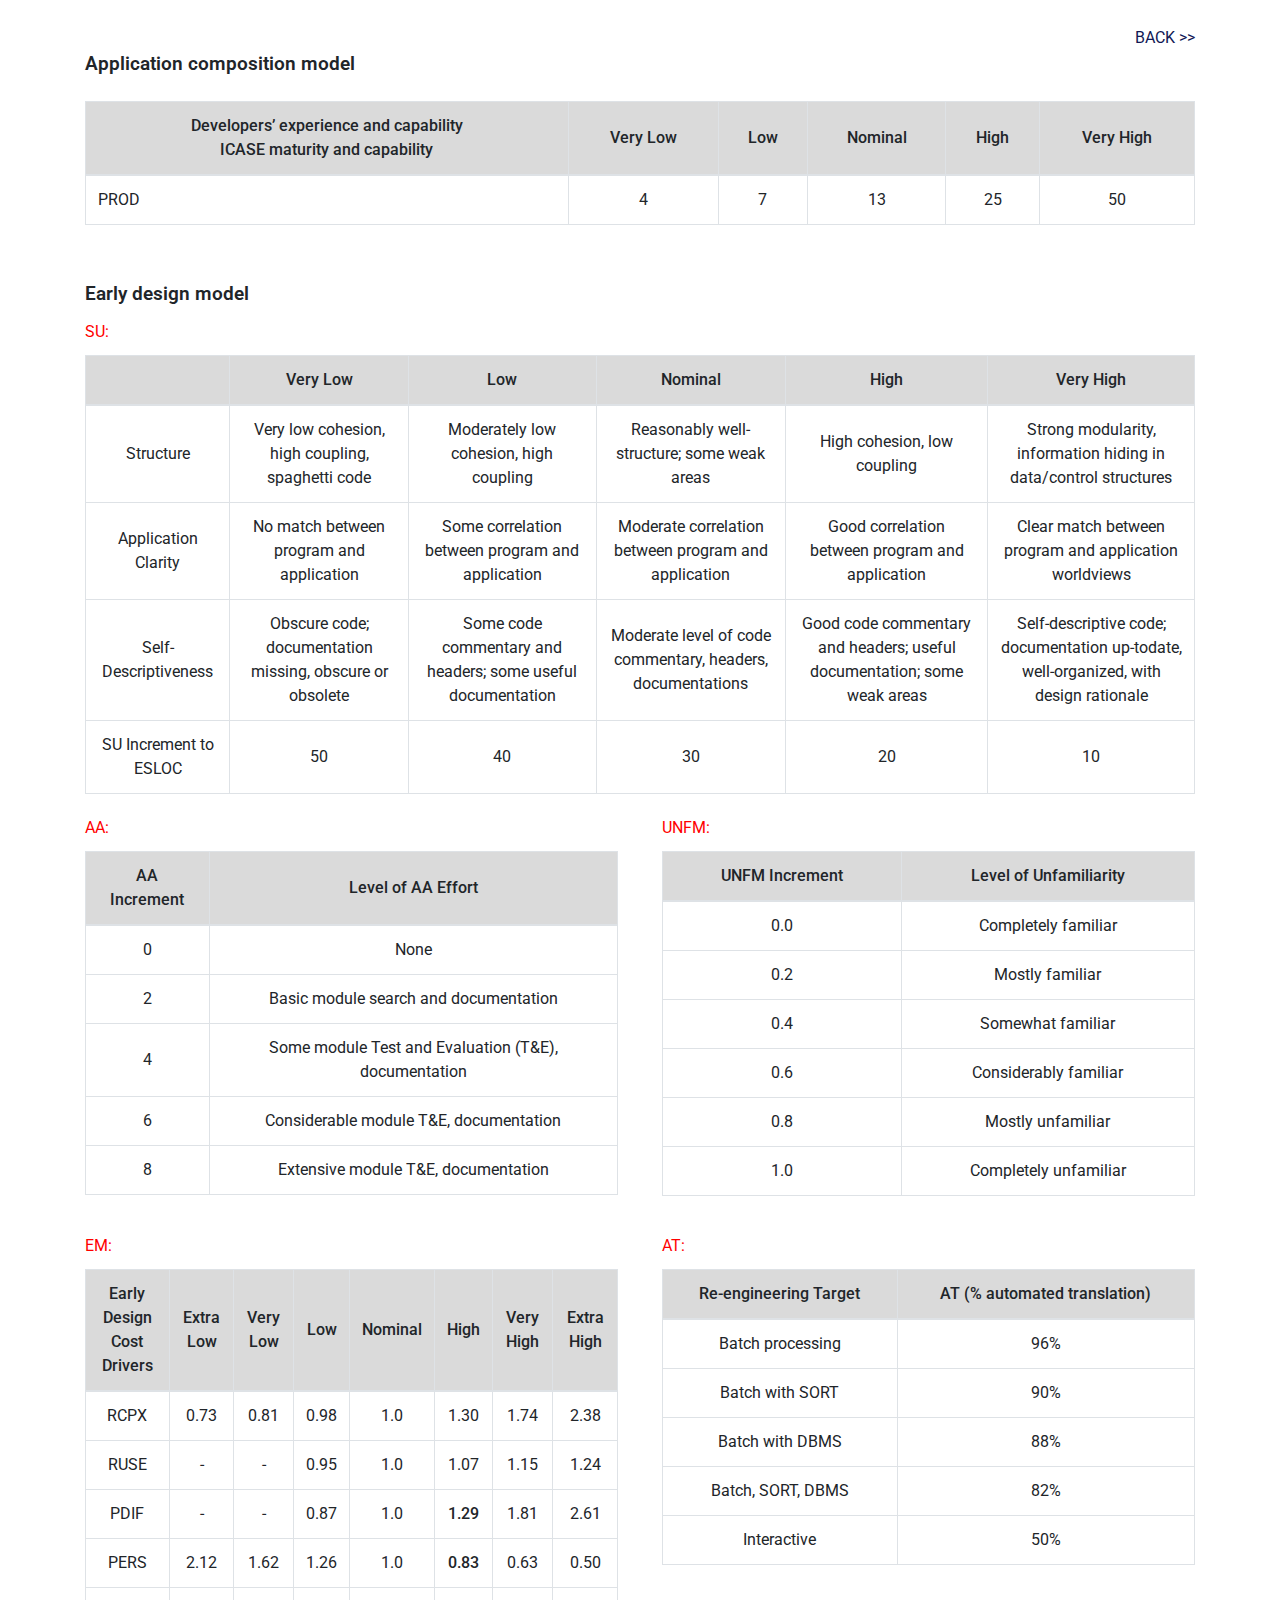
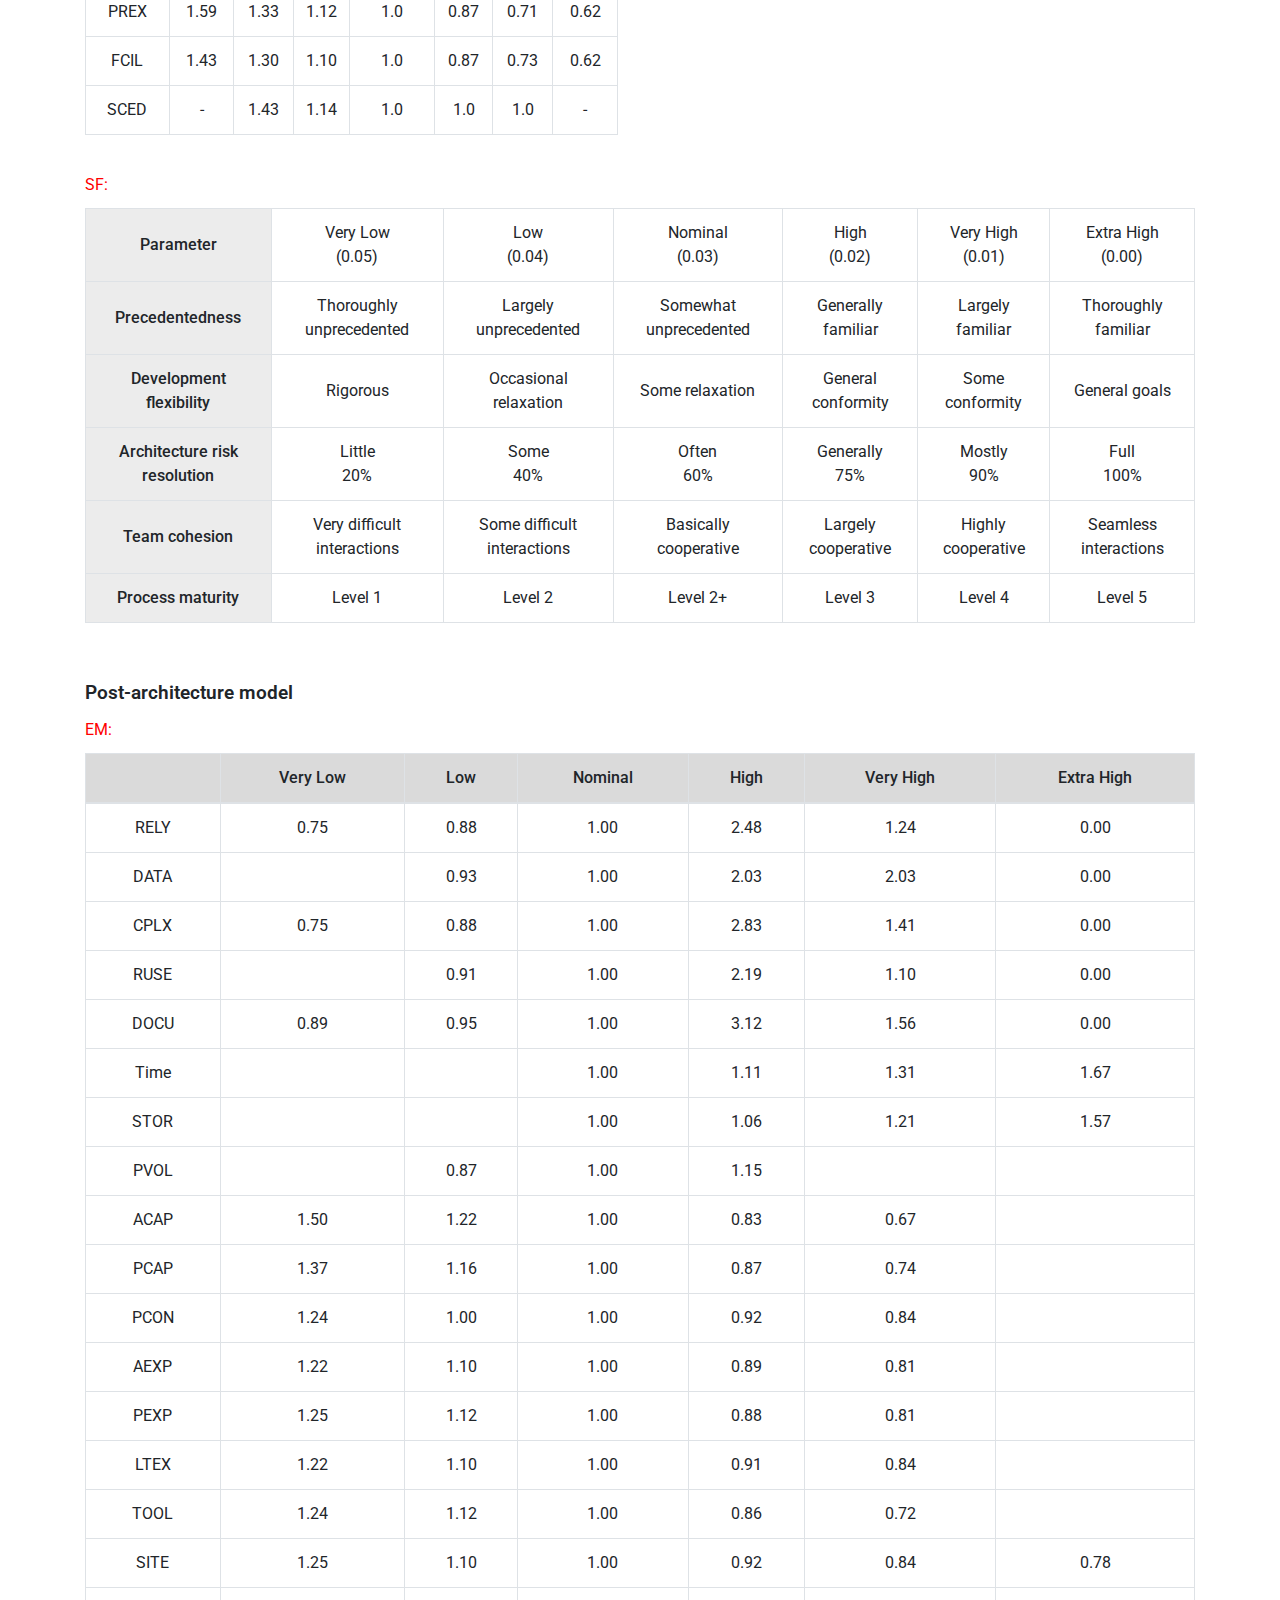
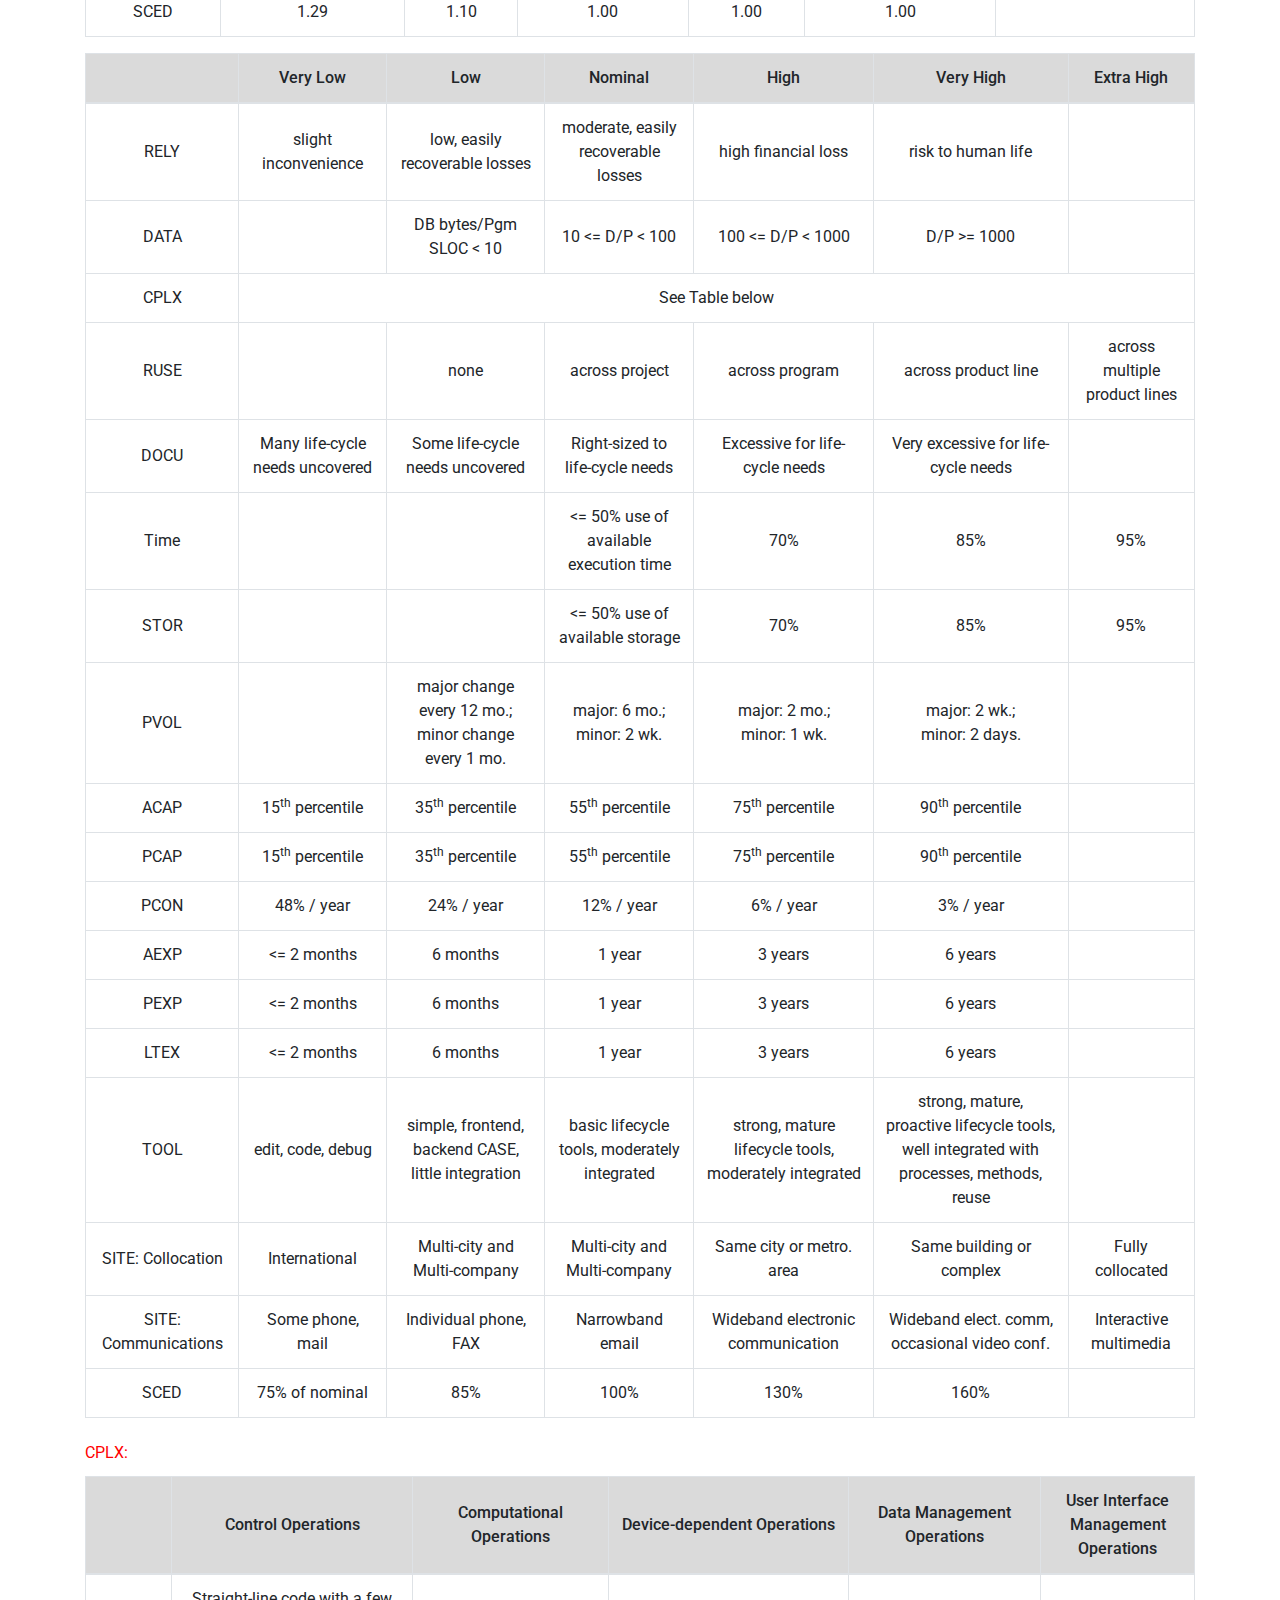
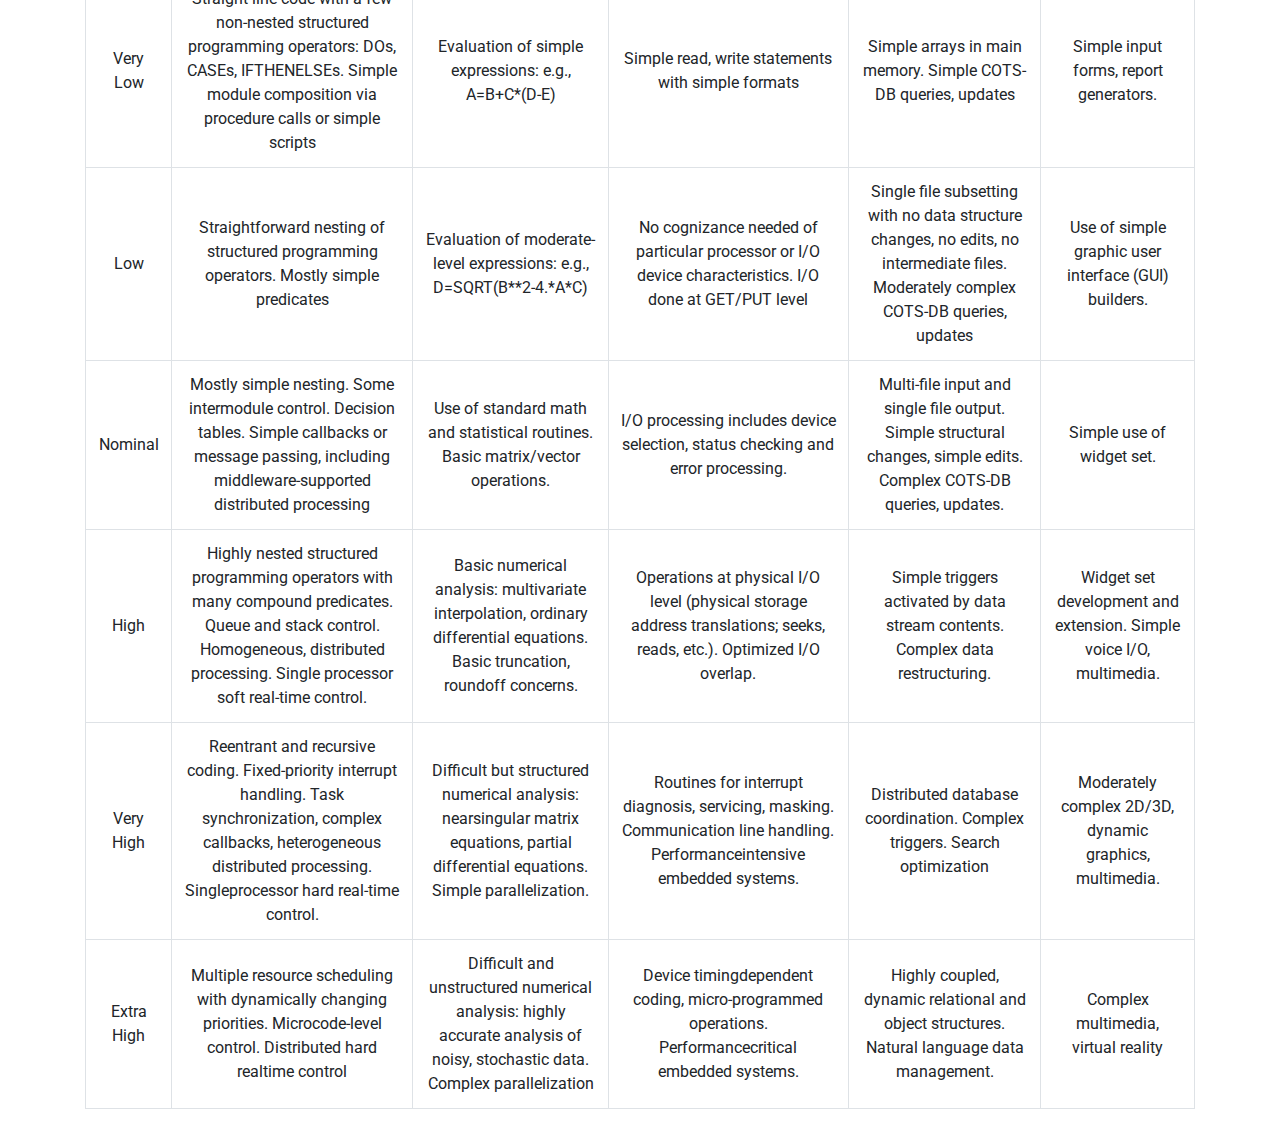
<file: html/reference.html>
<!doctype html>
<html lang="en">
  <head>
    <meta charset="utf-8">
    <meta name="viewport" content="width=device-width, initial-scale=1, shrink-to-fit=no">
    <meta http-equiv="X-UA-Compatible" content="ie=edge">
    <link rel="stylesheet" href="../css/reference.css">
    <link rel="stylesheet" href="https://stackpath.bootstrapcdn.com/bootstrap/4.4.1/css/bootstrap.min.css" integrity="sha384-Vkoo8x4CGsO3+Hhxv8T/Q5PaXtkKtu6ug5TOeNV6gBiFeWPGFN9MuhOf23Q9Ifjh" crossorigin="anonymous">
    <title>REFERENCE</title>
    <link rel="shortcut icon" href="/assets/technology.png" />
  </head>
  <body>
    <div class="container">
        <a href="./cocomo2.html" class="back">BACK >></a>
        <div style="font-weight: 600; font-size: 1.2rem;">Application composition model</div>
        <table class="table table-bordered" style="margin-top: 2%;">
            <thead>
                <tr class="table-active">
                  <th scope="col">
                      <div style="display: flex; flex-direction: column; align-items: center;">
                          <div style="font-weight: 500;">Developers’ experience and capability</div>
                          <div style="font-weight: 500;">ICASE maturity and capability</div>
                      </div>
                  </th>
                  <th scope="col" style="font-weight: 500; text-align: center; vertical-align: middle;">Very Low</th>
                  <th scope="col" style="font-weight: 500; text-align: center; vertical-align: middle;">Low</th>
                  <th scope="col" style="font-weight: 500; text-align: center; vertical-align: middle;">Nominal</th>
                  <th scope="col" style="font-weight: 500; text-align: center; vertical-align: middle;">High</th>
                  <th scope="col" style="font-weight: 500; text-align: center; vertical-align: middle;">Very High</th>
                </tr>
            </thead>
            <tbody>
                <tr>
                    <th scope="col" style="font-weight: 400;">PROD</th>
                    <th scope="col" style="font-weight: 400; text-align: center;">4</th>
                    <th scope="col" style="font-weight: 400; text-align: center;">7</th>
                    <th scope="col" style="font-weight: 400; text-align: center;">13</th>
                    <th scope="col" style="font-weight: 400; text-align: center;">25</th>
                    <th scope="col" style="font-weight: 400; text-align: center;">50</th>
                </tr>
            </tbody>
        </table>
        <div style="font-weight: 600; font-size: 1.2rem; margin-top: 5%;">Early design model</div>
        <div style="font-weight: 400; color: red; margin-top: 1%; margin-bottom: 1%;">SU:</div>
        <table class="table table-bordered">
            <thead>
                <tr class="table-active">
                  <th> </th>
                  <th scope="col" style="font-weight: 500; text-align: center; vertical-align: middle;">Very Low</th>
                  <th scope="col" style="font-weight: 500; text-align: center; vertical-align: middle;">Low</th>
                  <th scope="col" style="font-weight: 500; text-align: center; vertical-align: middle;">Nominal</th>
                  <th scope="col" style="font-weight: 500; text-align: center; vertical-align: middle;">High</th>
                  <th scope="col" style="font-weight: 500; text-align: center; vertical-align: middle;">Very High</th>
                </tr>
            </thead>
            <tbody>
                <tr>
                    <th scope="col" style="font-weight: 400; text-align: center; vertical-align: middle;">Structure</th>
                    <th scope="col" style="font-weight: 400; text-align: center; vertical-align: middle;">Very low cohesion, high coupling, spaghetti code</th>
                    <th scope="col" style="font-weight: 400; text-align: center; vertical-align: middle;">Moderately low cohesion, high coupling</th>
                    <th scope="col" style="font-weight: 400; text-align: center; vertical-align: middle;">Reasonably well-structure; some weak areas</th>
                    <th scope="col" style="font-weight: 400; text-align: center; vertical-align: middle;">High cohesion, low coupling</th>
                    <th scope="col" style="font-weight: 400; text-align: center; vertical-align: middle;">Strong modularity, information hiding in data/control structures</th>
                </tr>
                <tr>
                    <th scope="col" style="font-weight: 400; text-align: center; vertical-align: middle;">Application Clarity</th>
                    <th scope="col" style="font-weight: 400; text-align: center; vertical-align: middle;">No match between program and application</th>
                    <th scope="col" style="font-weight: 400; text-align: center; vertical-align: middle;">Some correlation between program and application</th>
                    <th scope="col" style="font-weight: 400; text-align: center; vertical-align: middle;">Moderate correlation between program and application</th>
                    <th scope="col" style="font-weight: 400; text-align: center; vertical-align: middle;">Good correlation between program and application</th>
                    <th scope="col" style="font-weight: 400; text-align: center; vertical-align: middle;">Clear match between program and application worldviews</th>
                </tr>
                <tr>
                    <th scope="col" style="font-weight: 400; text-align: center; vertical-align: middle;">Self-Descriptiveness</th>
                    <th scope="col" style="font-weight: 400; text-align: center; vertical-align: middle;">Obscure code; documentation missing, obscure or obsolete</th>
                    <th scope="col" style="font-weight: 400; text-align: center; vertical-align: middle;">Some code commentary and headers; some useful documentation</th>
                    <th scope="col" style="font-weight: 400; text-align: center; vertical-align: middle;">Moderate level of code commentary, headers, documentations</th>
                    <th scope="col" style="font-weight: 400; text-align: center; vertical-align: middle;">Good code commentary and headers; useful documentation; some weak areas</th>
                    <th scope="col" style="font-weight: 400; text-align: center; vertical-align: middle;">Self-descriptive code; documentation up-todate, well-organized, with design rationale</th>
                </tr>
                <tr>
                    <th scope="col" style="font-weight: 400; text-align: center; vertical-align: middle;">SU Increment to ESLOC</th>
                    <th scope="col" style="font-weight: 400; text-align: center; vertical-align: middle;">50</th>
                    <th scope="col" style="font-weight: 400; text-align: center; vertical-align: middle;">40</th>
                    <th scope="col" style="font-weight: 400; text-align: center; vertical-align: middle;">30</th>
                    <th scope="col" style="font-weight: 400; text-align: center; vertical-align: middle;">20</th>
                    <th scope="col" style="font-weight: 400; text-align: center; vertical-align: middle;">10</th>
                </tr>
            </tbody>
        </table>
        <div style="display: flex; flex-direction: row; justify-content: space-between; margin-top: 2%;">
            <div style="width: 48%; margin-right: 2%">
                <div style="font-weight: 400; color: red; margin-bottom: 1%;">AA:</div>
                <table class="table table-bordered" style="margin-top: 2%;">
                    <thead>
                        <tr class="table-active">
                          <th scope="col" style="font-weight: 500; text-align: center; vertical-align: middle;">AA Increment</th>
                          <th scope="col" style="font-weight: 500; text-align: center; vertical-align: middle;">Level of AA Effort</th>
                        </tr>
                    </thead>
                    <tbody>
                        <tr>
                            <th scope="col" style="font-weight: 400; text-align: center; vertical-align: middle;">0</th>
                            <th scope="col" style="font-weight: 400; text-align: center; vertical-align: middle;">None</th>
                        </tr>
                        <tr>
                            <th scope="col" style="font-weight: 400; text-align: center; vertical-align: middle;">2</th>
                            <th scope="col" style="font-weight: 400; text-align: center; vertical-align: middle;">Basic module search and documentation</th>
                        </tr>
                        <tr>
                            <th scope="col" style="font-weight: 400; text-align: center; vertical-align: middle;">4</th>
                            <th scope="col" style="font-weight: 400; text-align: center; vertical-align: middle;">Some module Test and Evaluation (T&E), documentation</th>
                        </tr>
                        <tr>
                            <th scope="col" style="font-weight: 400; text-align: center; vertical-align: middle;">6</th>
                            <th scope="col" style="font-weight: 400; text-align: center; vertical-align: middle;">Considerable module T&E, documentation</th>
                        </tr>
                        <tr>
                            <th scope="col" style="font-weight: 400; text-align: center; vertical-align: middle;">8</th>
                            <th scope="col" style="font-weight: 400; text-align: center; vertical-align: middle;">Extensive module T&E, documentation</th>
                        </tr>
                    </tbody>
                </table>
            </div>
            <div style="width: 48%; margin-left: 2%">
                <div style="font-weight: 400; color: red; margin-bottom: 1%;">UNFM:</div>
                <table class="table table-bordered" style="margin-top: 2%;">
                    <thead>
                        <tr class="table-active">
                          <th scope="col" style="font-weight: 500; text-align: center; vertical-align: middle;">UNFM Increment</th>
                          <th scope="col" style="font-weight: 500; text-align: center; vertical-align: middle;">Level of Unfamiliarity</th>
                        </tr>
                    </thead>
                    <tbody>
                        <tr>
                            <th scope="col" style="font-weight: 400; text-align: center; vertical-align: middle;">0.0</th>
                            <th scope="col" style="font-weight: 400; text-align: center; vertical-align: middle;">Completely familiar</th>
                        </tr>
                        <tr>
                            <th scope="col" style="font-weight: 400; text-align: center; vertical-align: middle;">0.2</th>
                            <th scope="col" style="font-weight: 400; text-align: center; vertical-align: middle;">Mostly familiar</th>
                        </tr>
                        <tr>
                            <th scope="col" style="font-weight: 400; text-align: center; vertical-align: middle;">0.4</th>
                            <th scope="col" style="font-weight: 400; text-align: center; vertical-align: middle;">Somewhat familiar</th>
                        </tr>
                        <tr>
                            <th scope="col" style="font-weight: 400; text-align: center; vertical-align: middle;">0.6</th>
                            <th scope="col" style="font-weight: 400; text-align: center; vertical-align: middle;">Considerably familiar</th>
                        </tr>
                        <tr>
                            <th scope="col" style="font-weight: 400; text-align: center; vertical-align: middle;">0.8</th>
                            <th scope="col" style="font-weight: 400; text-align: center; vertical-align: middle;">Mostly unfamiliar</th>
                        </tr>
                        <tr>
                            <th scope="col" style="font-weight: 400; text-align: center; vertical-align: middle;">1.0</th>
                            <th scope="col" style="font-weight: 400; text-align: center; vertical-align: middle;">Completely unfamiliar</th>
                        </tr>
                    </tbody>
                </table>
            </div>
        </div>
        <div style="display: flex; flex-direction: row; justify-content: space-between; margin-top: 2%;">
            <div style="width: 48%; margin-right: 2%">
                <div style="font-weight: 400; color: red; margin-bottom: 1%;">EM:</div>
                <table class="table table-bordered" style="margin-top: 2%;">
                    <thead>
                        <tr class="table-active">
                          <th scope="col" style="font-weight: 500; text-align: center; vertical-align: middle;">Early Design Cost Drivers</th>
                          <th scope="col" style="font-weight: 500; text-align: center; vertical-align: middle;">Extra Low</th>
                          <th scope="col" style="font-weight: 500; text-align: center; vertical-align: middle;">Very Low</th>
                          <th scope="col" style="font-weight: 500; text-align: center; vertical-align: middle;">Low</th>
                          <th scope="col" style="font-weight: 500; text-align: center; vertical-align: middle;">Nominal</th>
                          <th scope="col" style="font-weight: 500; text-align: center; vertical-align: middle;">High</th>
                          <th scope="col" style="font-weight: 500; text-align: center; vertical-align: middle;">Very High</th>
                          <th scope="col" style="font-weight: 500; text-align: center; vertical-align: middle;">Extra High</th>
                        </tr>
                    </thead>
                    <tbody>
                        <tr>
                            <th scope="col" style="font-weight: 400; text-align: center; vertical-align: middle;">RCPX</th>
                            <th scope="col" style="font-weight: 400; text-align: center; vertical-align: middle;">0.73</th>
                            <th scope="col" style="font-weight: 400; text-align: center; vertical-align: middle;">0.81</th>
                            <th scope="col" style="font-weight: 400; text-align: center; vertical-align: middle;">0.98</th>
                            <th scope="col" style="font-weight: 400; text-align: center; vertical-align: middle;">1.0</th>
                            <th scope="col" style="font-weight: 400; text-align: center; vertical-align: middle;">1.30</th>
                            <th scope="col" style="font-weight: 400; text-align: center; vertical-align: middle;">1.74</th>
                            <th scope="col" style="font-weight: 400; text-align: center; vertical-align: middle;">2.38</th>
                        </tr>
                        <tr>
                            <th scope="col" style="font-weight: 400; text-align: center; vertical-align: middle;">RUSE</th>
                            <th scope="col" style="font-weight: 400; text-align: center; vertical-align: middle;">-</th>
                            <th scope="col" style="font-weight: 400; text-align: center; vertical-align: middle;">-</th>
                            <th scope="col" style="font-weight: 400; text-align: center; vertical-align: middle;">0.95</th>
                            <th scope="col" style="font-weight: 400; text-align: center; vertical-align: middle;">1.0</th>
                            <th scope="col" style="font-weight: 400; text-align: center; vertical-align: middle;">1.07</th>
                            <th scope="col" style="font-weight: 400; text-align: center; vertical-align: middle;">1.15</th>
                            <th scope="col" style="font-weight: 400; text-align: center; vertical-align: middle;">1.24</th>
                        </tr>
                        <tr>
                            <th scope="col" style="font-weight: 400; text-align: center; vertical-align: middle;">PDIF</th>
                            <th scope="col" style="font-weight: 400; text-align: center; vertical-align: middle;">-</th>
                            <th scope="col" style="font-weight: 400; text-align: center; vertical-align: middle;">-</th>
                            <th scope="col" style="font-weight: 400; text-align: center; vertical-align: middle;">0.87</th>
                            <th scope="col" style="font-weight: 400; text-align: center; vertical-align: middle;">1.0</th>
                            <th scope="col" style="font-weight: 500; text-align: center; vertical-align: middle;">1.29</th>
                            <th scope="col" style="font-weight: 400; text-align: center; vertical-align: middle;">1.81</th>
                            <th scope="col" style="font-weight: 400; text-align: center; vertical-align: middle;">2.61</th>
                        </tr>
                        <tr>
                            <th scope="col" style="font-weight: 400; text-align: center; vertical-align: middle;">PERS</th>
                            <th scope="col" style="font-weight: 400; text-align: center; vertical-align: middle;">2.12</th>
                            <th scope="col" style="font-weight: 400; text-align: center; vertical-align: middle;">1.62</th>
                            <th scope="col" style="font-weight: 400; text-align: center; vertical-align: middle;">1.26</th>
                            <th scope="col" style="font-weight: 400; text-align: center; vertical-align: middle;">1.0</th>
                            <th scope="col" style="font-weight: 500; text-align: center; vertical-align: middle;">0.83</th>
                            <th scope="col" style="font-weight: 400; text-align: center; vertical-align: middle;">0.63</th>
                            <th scope="col" style="font-weight: 400; text-align: center; vertical-align: middle;">0.50</th>
                        </tr>
                        <tr>
                            <th scope="col" style="font-weight: 400; text-align: center; vertical-align: middle;">PREX</th>
                            <th scope="col" style="font-weight: 400; text-align: center; vertical-align: middle;">1.59</th>
                            <th scope="col" style="font-weight: 400; text-align: center; vertical-align: middle;">1.33</th>
                            <th scope="col" style="font-weight: 400; text-align: center; vertical-align: middle;">1.12</th>
                            <th scope="col" style="font-weight: 400; text-align: center; vertical-align: middle;">1.0</th>
                            <th scope="col" style="font-weight: 400; text-align: center; vertical-align: middle;">0.87</th>
                            <th scope="col" style="font-weight: 400; text-align: center; vertical-align: middle;">0.71</th>
                            <th scope="col" style="font-weight: 400; text-align: center; vertical-align: middle;">0.62</th>
                        </tr>
                        <tr>
                            <th scope="col" style="font-weight: 400; text-align: center; vertical-align: middle;">FCIL</th>
                            <th scope="col" style="font-weight: 400; text-align: center; vertical-align: middle;">1.43</th>
                            <th scope="col" style="font-weight: 400; text-align: center; vertical-align: middle;">1.30</th>
                            <th scope="col" style="font-weight: 400; text-align: center; vertical-align: middle;">1.10</th>
                            <th scope="col" style="font-weight: 400; text-align: center; vertical-align: middle;">1.0</th>
                            <th scope="col" style="font-weight: 400; text-align: center; vertical-align: middle;">0.87</th>
                            <th scope="col" style="font-weight: 400; text-align: center; vertical-align: middle;">0.73</th>
                            <th scope="col" style="font-weight: 400; text-align: center; vertical-align: middle;">0.62</th>
                        </tr>
                        <tr>
                            <th scope="col" style="font-weight: 400; text-align: center; vertical-align: middle;">SCED</th>
                            <th scope="col" style="font-weight: 400; text-align: center; vertical-align: middle;">-</th>
                            <th scope="col" style="font-weight: 400; text-align: center; vertical-align: middle;">1.43</th>
                            <th scope="col" style="font-weight: 400; text-align: center; vertical-align: middle;">1.14</th>
                            <th scope="col" style="font-weight: 400; text-align: center; vertical-align: middle;">1.0</th>
                            <th scope="col" style="font-weight: 400; text-align: center; vertical-align: middle;">1.0</th>
                            <th scope="col" style="font-weight: 400; text-align: center; vertical-align: middle;">1.0</th>
                            <th scope="col" style="font-weight: 400; text-align: center; vertical-align: middle;">-</th>
                        </tr>
                    </tbody>
                </table>
            </div>
            <div style="width: 48%; margin-left: 2%">
                <div style="font-weight: 400; color: red; margin-bottom: 1%;">AT:</div>
                <table class="table table-bordered" style="margin-top: 2%;">
                    <thead>
                        <tr class="table-active">
                          <th scope="col" style="font-weight: 500; text-align: center; vertical-align: middle;">Re-engineering Target</th>
                          <th scope="col" style="font-weight: 500; text-align: center; vertical-align: middle;">AT (% automated translation)</th>
                        </tr>
                    </thead>
                    <tbody>
                        <tr>
                            <th scope="col" style="font-weight: 400; text-align: center; vertical-align: middle;">Batch processing</th>
                            <th scope="col" style="font-weight: 400; text-align: center; vertical-align: middle;">96%</th>
                        </tr>
                        <tr>
                            <th scope="col" style="font-weight: 400; text-align: center; vertical-align: middle;">Batch with SORT</th>
                            <th scope="col" style="font-weight: 400; text-align: center; vertical-align: middle;">90%</th>
                        </tr>
                        <tr>
                            <th scope="col" style="font-weight: 400; text-align: center; vertical-align: middle;">Batch with DBMS</th>
                            <th scope="col" style="font-weight: 400; text-align: center; vertical-align: middle;">88%</th>
                        </tr>
                        <tr>
                            <th scope="col" style="font-weight: 400; text-align: center; vertical-align: middle;">Batch, SORT, DBMS</th>
                            <th scope="col" style="font-weight: 400; text-align: center; vertical-align: middle;">82%</th>
                        </tr>
                        <tr>
                            <th scope="col" style="font-weight: 400; text-align: center; vertical-align: middle;">Interactive</th>
                            <th scope="col" style="font-weight: 400; text-align: center; vertical-align: middle;">50%</th>
                        </tr>
                    </tbody>
                </table>
            </div>
        </div>
        <div style="font-weight: 400; color: red; margin-bottom: 1%; margin-top: 2%;">SF:</div>
        <table class="table table-bordered">
            <tbody>
                <tr>
                    <th scope="col" style="font-weight: 500; text-align: center; vertical-align: middle;" class="table-active">Parameter</th>
                    <th scope="col" style="font-weight: 400; text-align: center; vertical-align: middle;">Very Low<br>(0.05)</th>
                    <th scope="col" style="font-weight: 400; text-align: center; vertical-align: middle;">Low<br>(0.04)</th>
                    <th scope="col" style="font-weight: 400; text-align: center; vertical-align: middle;">Nominal<br>(0.03)</th>
                    <th scope="col" style="font-weight: 400; text-align: center; vertical-align: middle;">High<br>(0.02)</th>
                    <th scope="col" style="font-weight: 400; text-align: center; vertical-align: middle;">Very High<br>(0.01)</th>
                    <th scope="col" style="font-weight: 400; text-align: center; vertical-align: middle;">Extra High<br>(0.00)</th>
                </tr>
                <tr>
                    <th scope="col" style="font-weight: 500; text-align: center; vertical-align: middle;" class="table-active">Precedentedness</th>
                    <th scope="col" style="font-weight: 400; text-align: center; vertical-align: middle;">Thoroughly unprecedented</th>
                    <th scope="col" style="font-weight: 400; text-align: center; vertical-align: middle;">Largely unprecedented</th>
                    <th scope="col" style="font-weight: 400; text-align: center; vertical-align: middle;">Somewhat unprecedented</th>
                    <th scope="col" style="font-weight: 400; text-align: center; vertical-align: middle;">Generally familiar</th>
                    <th scope="col" style="font-weight: 400; text-align: center; vertical-align: middle;">Largely familiar</th>
                    <th scope="col" style="font-weight: 400; text-align: center; vertical-align: middle;">Thoroughly familiar</th>
                </tr>
                <tr>
                    <th scope="col" style="font-weight: 500; text-align: center; vertical-align: middle;" class="table-active">Development flexibility</th>
                    <th scope="col" style="font-weight: 400; text-align: center; vertical-align: middle;">Rigorous</th>
                    <th scope="col" style="font-weight: 400; text-align: center; vertical-align: middle;">Occasional relaxation</th>
                    <th scope="col" style="font-weight: 400; text-align: center; vertical-align: middle;">Some relaxation</th>
                    <th scope="col" style="font-weight: 400; text-align: center; vertical-align: middle;">General conformity</th>
                    <th scope="col" style="font-weight: 400; text-align: center; vertical-align: middle;">Some conformity</th>
                    <th scope="col" style="font-weight: 400; text-align: center; vertical-align: middle;">General goals</th>
                </tr>
                <tr>
                    <th scope="col" style="font-weight: 500; text-align: center; vertical-align: middle;" class="table-active">Architecture risk resolution</th>
                    <th scope="col" style="font-weight: 400; text-align: center; vertical-align: middle;">Little<br>20%</th>
                    <th scope="col" style="font-weight: 400; text-align: center; vertical-align: middle;">Some<br>40%</th>
                    <th scope="col" style="font-weight: 400; text-align: center; vertical-align: middle;">Often<br>60%</th>
                    <th scope="col" style="font-weight: 400; text-align: center; vertical-align: middle;">Generally<br>75%</th>
                    <th scope="col" style="font-weight: 400; text-align: center; vertical-align: middle;">Mostly<br>90%</th>
                    <th scope="col" style="font-weight: 400; text-align: center; vertical-align: middle;">Full<br>100%</th>
                </tr>
                <tr>
                    <th scope="col" style="font-weight: 500; text-align: center; vertical-align: middle;" class="table-active">Team cohesion</th>
                    <th scope="col" style="font-weight: 400; text-align: center; vertical-align: middle;">Very difficult interactions</th>
                    <th scope="col" style="font-weight: 400; text-align: center; vertical-align: middle;">Some difficult interactions</th>
                    <th scope="col" style="font-weight: 400; text-align: center; vertical-align: middle;">Basically cooperative</th>
                    <th scope="col" style="font-weight: 400; text-align: center; vertical-align: middle;">Largely cooperative</th>
                    <th scope="col" style="font-weight: 400; text-align: center; vertical-align: middle;">Highly cooperative</th>
                    <th scope="col" style="font-weight: 400; text-align: center; vertical-align: middle;">Seamless interactions</th>
                </tr>
                <tr>
                    <th scope="col" style="font-weight: 500; text-align: center; vertical-align: middle;" class="table-active">Process maturity</th>
                    <th scope="col" style="font-weight: 400; text-align: center; vertical-align: middle;">Level 1</th>
                    <th scope="col" style="font-weight: 400; text-align: center; vertical-align: middle;">Level 2</th>
                    <th scope="col" style="font-weight: 400; text-align: center; vertical-align: middle;">Level 2+</th>
                    <th scope="col" style="font-weight: 400; text-align: center; vertical-align: middle;">Level 3</th>
                    <th scope="col" style="font-weight: 400; text-align: center; vertical-align: middle;">Level 4</th>
                    <th scope="col" style="font-weight: 400; text-align: center; vertical-align: middle;">Level 5</th>
                </tr>
            </tbody>
        </table>
        <div style="font-weight: 600; font-size: 1.2rem; margin-top: 5%;">Post-architecture model</div>
        <div style="font-weight: 400; color: red; margin-top: 1%; margin-bottom: 1%;">EM:</div>
        <table class="table table-bordered">
            <thead>
                <tr class="table-active">
                  <th> </th>
                  <th scope="col" style="font-weight: 500; text-align: center; vertical-align: middle;">Very Low</th>
                  <th scope="col" style="font-weight: 500; text-align: center; vertical-align: middle;">Low</th>
                  <th scope="col" style="font-weight: 500; text-align: center; vertical-align: middle;">Nominal</th>
                  <th scope="col" style="font-weight: 500; text-align: center; vertical-align: middle;">High</th>
                  <th scope="col" style="font-weight: 500; text-align: center; vertical-align: middle;">Very High</th>
                  <th scope="col" style="font-weight: 500; text-align: center; vertical-align: middle;">Extra High</th>
                </tr>
            </thead>
            <tbody>
                <tr>
                    <th scope="col" style="font-weight: 400; text-align: center; vertical-align: middle;">RELY</th>
                    <th scope="col" style="font-weight: 400; text-align: center; vertical-align: middle;">0.75</th>
                    <th scope="col" style="font-weight: 400; text-align: center; vertical-align: middle;">0.88</th>
                    <th scope="col" style="font-weight: 400; text-align: center; vertical-align: middle;">1.00</th>
                    <th scope="col" style="font-weight: 400; text-align: center; vertical-align: middle;">2.48</th>
                    <th scope="col" style="font-weight: 400; text-align: center; vertical-align: middle;">1.24</th>
                    <th scope="col" style="font-weight: 400; text-align: center; vertical-align: middle;">0.00</th>
                </tr>
                <tr>
                    <th scope="col" style="font-weight: 400; text-align: center; vertical-align: middle;">DATA</th>
                    <th> </th>
                    <th scope="col" style="font-weight: 400; text-align: center; vertical-align: middle;">0.93</th>
                    <th scope="col" style="font-weight: 400; text-align: center; vertical-align: middle;">1.00</th>
                    <th scope="col" style="font-weight: 400; text-align: center; vertical-align: middle;">2.03</th>
                    <th scope="col" style="font-weight: 400; text-align: center; vertical-align: middle;">2.03</th>
                    <th scope="col" style="font-weight: 400; text-align: center; vertical-align: middle;">0.00</th>
                </tr>
                <tr>
                    <th scope="col" style="font-weight: 400; text-align: center; vertical-align: middle;">CPLX</th>
                    <th scope="col" style="font-weight: 400; text-align: center; vertical-align: middle;">0.75</th>
                    <th scope="col" style="font-weight: 400; text-align: center; vertical-align: middle;">0.88</th>
                    <th scope="col" style="font-weight: 400; text-align: center; vertical-align: middle;">1.00</th>
                    <th scope="col" style="font-weight: 400; text-align: center; vertical-align: middle;">2.83</th>
                    <th scope="col" style="font-weight: 400; text-align: center; vertical-align: middle;">1.41</th>
                    <th scope="col" style="font-weight: 400; text-align: center; vertical-align: middle;">0.00</th>
                </tr>
                <tr>
                    <th scope="col" style="font-weight: 400; text-align: center; vertical-align: middle;">RUSE</th>
                    <th> </th>
                    <th scope="col" style="font-weight: 400; text-align: center; vertical-align: middle;">0.91</th>
                    <th scope="col" style="font-weight: 400; text-align: center; vertical-align: middle;">1.00</th>
                    <th scope="col" style="font-weight: 400; text-align: center; vertical-align: middle;">2.19</th>
                    <th scope="col" style="font-weight: 400; text-align: center; vertical-align: middle;">1.10</th>
                    <th scope="col" style="font-weight: 400; text-align: center; vertical-align: middle;">0.00</th>
                </tr>
                <tr>
                    <th scope="col" style="font-weight: 400; text-align: center; vertical-align: middle;">DOCU</th>
                    <th scope="col" style="font-weight: 400; text-align: center; vertical-align: middle;">0.89</th>
                    <th scope="col" style="font-weight: 400; text-align: center; vertical-align: middle;">0.95</th>
                    <th scope="col" style="font-weight: 400; text-align: center; vertical-align: middle;">1.00</th>
                    <th scope="col" style="font-weight: 400; text-align: center; vertical-align: middle;">3.12</th>
                    <th scope="col" style="font-weight: 400; text-align: center; vertical-align: middle;">1.56</th>
                    <th scope="col" style="font-weight: 400; text-align: center; vertical-align: middle;">0.00</th>
                </tr>
                <tr>
                    <th scope="col" style="font-weight: 400; text-align: center; vertical-align: middle;">Time</th>
                    <th scope="col" style="font-weight: 400; text-align: center; vertical-align: middle;"> </th>
                    <th scope="col" style="font-weight: 400; text-align: center; vertical-align: middle;"> </th>
                    <th scope="col" style="font-weight: 400; text-align: center; vertical-align: middle;">1.00</th>
                    <th scope="col" style="font-weight: 400; text-align: center; vertical-align: middle;">1.11</th>
                    <th scope="col" style="font-weight: 400; text-align: center; vertical-align: middle;">1.31</th>
                    <th scope="col" style="font-weight: 400; text-align: center; vertical-align: middle;">1.67</th>
                </tr>
                <tr>
                    <th scope="col" style="font-weight: 400; text-align: center; vertical-align: middle;">STOR</th>
                    <th scope="col" style="font-weight: 400; text-align: center; vertical-align: middle;"> </th>
                    <th scope="col" style="font-weight: 400; text-align: center; vertical-align: middle;"> </th>
                    <th scope="col" style="font-weight: 400; text-align: center; vertical-align: middle;">1.00</th>
                    <th scope="col" style="font-weight: 400; text-align: center; vertical-align: middle;">1.06</th>
                    <th scope="col" style="font-weight: 400; text-align: center; vertical-align: middle;">1.21</th>
                    <th scope="col" style="font-weight: 400; text-align: center; vertical-align: middle;">1.57</th>
                </tr>
                <tr>
                    <th scope="col" style="font-weight: 400; text-align: center; vertical-align: middle;">PVOL</th>
                    <th scope="col" style="font-weight: 400; text-align: center; vertical-align: middle;"> </th>
                    <th scope="col" style="font-weight: 400; text-align: center; vertical-align: middle;">0.87</th>
                    <th scope="col" style="font-weight: 400; text-align: center; vertical-align: middle;">1.00</th>
                    <th scope="col" style="font-weight: 400; text-align: center; vertical-align: middle;">1.15</th>
                    <th scope="col" style="font-weight: 400; text-align: center; vertical-align: middle;"1.30</th>
                    <th scope="col" style="font-weight: 400; text-align: center; vertical-align: middle;"> </th>
                </tr>
                <tr>
                    <th scope="col" style="font-weight: 400; text-align: center; vertical-align: middle;">ACAP</th>
                    <th scope="col" style="font-weight: 400; text-align: center; vertical-align: middle;">1.50</th>
                    <th scope="col" style="font-weight: 400; text-align: center; vertical-align: middle;">1.22</th>
                    <th scope="col" style="font-weight: 400; text-align: center; vertical-align: middle;">1.00</th>
                    <th scope="col" style="font-weight: 400; text-align: center; vertical-align: middle;">0.83</th>
                    <th scope="col" style="font-weight: 400; text-align: center; vertical-align: middle;">0.67</th>
                    <th scope="col" style="font-weight: 400; text-align: center; vertical-align: middle;"> </th>
                </tr>
                <tr>
                    <th scope="col" style="font-weight: 400; text-align: center; vertical-align: middle;">PCAP</th>
                    <th scope="col" style="font-weight: 400; text-align: center; vertical-align: middle;">1.37</th>
                    <th scope="col" style="font-weight: 400; text-align: center; vertical-align: middle;">1.16</th>
                    <th scope="col" style="font-weight: 400; text-align: center; vertical-align: middle;">1.00</th>
                    <th scope="col" style="font-weight: 400; text-align: center; vertical-align: middle;">0.87</th>
                    <th scope="col" style="font-weight: 400; text-align: center; vertical-align: middle;">0.74</th>
                    <th scope="col" style="font-weight: 400; text-align: center; vertical-align: middle;"> </th>
                </tr>
                <tr>
                    <th scope="col" style="font-weight: 400; text-align: center; vertical-align: middle;">PCON</th>
                    <th scope="col" style="font-weight: 400; text-align: center; vertical-align: middle;">1.24</th>
                    <th scope="col" style="font-weight: 400; text-align: center; vertical-align: middle;">1.00</th>
                    <th scope="col" style="font-weight: 400; text-align: center; vertical-align: middle;">1.00</th>
                    <th scope="col" style="font-weight: 400; text-align: center; vertical-align: middle;">0.92</th>
                    <th scope="col" style="font-weight: 400; text-align: center; vertical-align: middle;">0.84</th>
                    <th scope="col" style="font-weight: 400; text-align: center; vertical-align: middle;"> </th>
                </tr>
                <tr>
                    <th scope="col" style="font-weight: 400; text-align: center; vertical-align: middle;">AEXP</th>
                    <th scope="col" style="font-weight: 400; text-align: center; vertical-align: middle;">1.22</th>
                    <th scope="col" style="font-weight: 400; text-align: center; vertical-align: middle;">1.10</th>
                    <th scope="col" style="font-weight: 400; text-align: center; vertical-align: middle;">1.00</th>
                    <th scope="col" style="font-weight: 400; text-align: center; vertical-align: middle;">0.89</th>
                    <th scope="col" style="font-weight: 400; text-align: center; vertical-align: middle;">0.81</th>
                    <th scope="col" style="font-weight: 400; text-align: center; vertical-align: middle;"> </th>
                </tr>
                <tr>
                    <th scope="col" style="font-weight: 400; text-align: center; vertical-align: middle;">PEXP</th>
                    <th scope="col" style="font-weight: 400; text-align: center; vertical-align: middle;">1.25</th>
                    <th scope="col" style="font-weight: 400; text-align: center; vertical-align: middle;">1.12</th>
                    <th scope="col" style="font-weight: 400; text-align: center; vertical-align: middle;">1.00</th>
                    <th scope="col" style="font-weight: 400; text-align: center; vertical-align: middle;">0.88</th>
                    <th scope="col" style="font-weight: 400; text-align: center; vertical-align: middle;">0.81</th>
                    <th scope="col" style="font-weight: 400; text-align: center; vertical-align: middle;"> </th>
                </tr>
                <tr>
                    <th scope="col" style="font-weight: 400; text-align: center; vertical-align: middle;">LTEX</th>
                    <th scope="col" style="font-weight: 400; text-align: center; vertical-align: middle;">1.22</th>
                    <th scope="col" style="font-weight: 400; text-align: center; vertical-align: middle;">1.10</th>
                    <th scope="col" style="font-weight: 400; text-align: center; vertical-align: middle;">1.00</th>
                    <th scope="col" style="font-weight: 400; text-align: center; vertical-align: middle;">0.91</th>
                    <th scope="col" style="font-weight: 400; text-align: center; vertical-align: middle;">0.84</th>
                    <th scope="col" style="font-weight: 400; text-align: center; vertical-align: middle;"> </th>
                </tr>
                <tr>
                    <th scope="col" style="font-weight: 400; text-align: center; vertical-align: middle;">TOOL</th>
                    <th scope="col" style="font-weight: 400; text-align: center; vertical-align: middle;">1.24</th>
                    <th scope="col" style="font-weight: 400; text-align: center; vertical-align: middle;">1.12</th>
                    <th scope="col" style="font-weight: 400; text-align: center; vertical-align: middle;">1.00</th>
                    <th scope="col" style="font-weight: 400; text-align: center; vertical-align: middle;">0.86</th>
                    <th scope="col" style="font-weight: 400; text-align: center; vertical-align: middle;">0.72</th>
                    <th scope="col" style="font-weight: 400; text-align: center; vertical-align: middle;"> </th>
                </tr>
                <tr>
                    <th scope="col" style="font-weight: 400; text-align: center; vertical-align: middle;">SITE</th>
                    <th scope="col" style="font-weight: 400; text-align: center; vertical-align: middle;">1.25</th>
                    <th scope="col" style="font-weight: 400; text-align: center; vertical-align: middle;">1.10</th>
                    <th scope="col" style="font-weight: 400; text-align: center; vertical-align: middle;">1.00</th>
                    <th scope="col" style="font-weight: 400; text-align: center; vertical-align: middle;">0.92</th>
                    <th scope="col" style="font-weight: 400; text-align: center; vertical-align: middle;">0.84</th>
                    <th scope="col" style="font-weight: 400; text-align: center; vertical-align: middle;">0.78</th>
                </tr>
                <tr>
                    <th scope="col" style="font-weight: 400; text-align: center; vertical-align: middle;">SCED</th>
                    <th scope="col" style="font-weight: 400; text-align: center; vertical-align: middle;">1.29</th>
                    <th scope="col" style="font-weight: 400; text-align: center; vertical-align: middle;">1.10</th>
                    <th scope="col" style="font-weight: 400; text-align: center; vertical-align: middle;">1.00</th>
                    <th scope="col" style="font-weight: 400; text-align: center; vertical-align: middle;">1.00</th>
                    <th scope="col" style="font-weight: 400; text-align: center; vertical-align: middle;">1.00</th>
                    <th scope="col" style="font-weight: 400; text-align: center; vertical-align: middle;"> </th>
                </tr>
            </tbody>
        </table>
        <table class="table table-bordered">
            <thead>
                <tr class="table-active">
                  <th> </th>
                  <th scope="col" style="font-weight: 500; text-align: center; vertical-align: middle;">Very Low</th>
                  <th scope="col" style="font-weight: 500; text-align: center; vertical-align: middle;">Low</th>
                  <th scope="col" style="font-weight: 500; text-align: center; vertical-align: middle;">Nominal</th>
                  <th scope="col" style="font-weight: 500; text-align: center; vertical-align: middle;">High</th>
                  <th scope="col" style="font-weight: 500; text-align: center; vertical-align: middle;">Very High</th>
                  <th scope="col" style="font-weight: 500; text-align: center; vertical-align: middle;">Extra High</th>
                </tr>
            </thead>
            <tbody>
                <tr>
                    <th scope="col" style="font-weight: 400; text-align: center; vertical-align: middle;">RELY</th>
                    <th scope="col" style="font-weight: 400; text-align: center; vertical-align: middle;">slight inconvenience</th>
                    <th scope="col" style="font-weight: 400; text-align: center; vertical-align: middle;">low, easily recoverable losses</th>
                    <th scope="col" style="font-weight: 400; text-align: center; vertical-align: middle;">moderate, easily recoverable losses</th>
                    <th scope="col" style="font-weight: 400; text-align: center; vertical-align: middle;">high financial loss</th>
                    <th scope="col" style="font-weight: 400; text-align: center; vertical-align: middle;">risk to human life</th>
                    <th> </th>
                </tr>
                <tr>
                    <th scope="col" style="font-weight: 400; text-align: center; vertical-align: middle;">DATA</th>
                    <th> </th>
                    <th scope="col" style="font-weight: 400; text-align: center; vertical-align: middle;">DB bytes/Pgm SLOC < 10</th>
                    <th scope="col" style="font-weight: 400; text-align: center; vertical-align: middle;">10 <= D/P < 100</th>
                    <th scope="col" style="font-weight: 400; text-align: center; vertical-align: middle;">100 <= D/P < 1000</th>
                    <th scope="col" style="font-weight: 400; text-align: center; vertical-align: middle;">D/P >= 1000</th>
                    <th> </th>
                </tr>
                <tr>
                    <th scope="col" style="font-weight: 400; text-align: center; vertical-align: middle;">CPLX</th>
                    <th scope="col" colspan="6" style="font-weight: 400; text-align: center; vertical-align: middle;">See Table below</th>
                </tr>
                <tr>
                    <th scope="col" style="font-weight: 400; text-align: center; vertical-align: middle;">RUSE</th>
                    <th> </th>
                    <th scope="col" style="font-weight: 400; text-align: center; vertical-align: middle;">none</th>
                    <th scope="col" style="font-weight: 400; text-align: center; vertical-align: middle;">across project</th>
                    <th scope="col" style="font-weight: 400; text-align: center; vertical-align: middle;">across program</th>
                    <th scope="col" style="font-weight: 400; text-align: center; vertical-align: middle;">across product line</th>
                    <th scope="col" style="font-weight: 400; text-align: center; vertical-align: middle;">across multiple product lines</th>
                </tr>
                <tr>
                    <th scope="col" style="font-weight: 400; text-align: center; vertical-align: middle;">DOCU</th>
                    <th scope="col" style="font-weight: 400; text-align: center; vertical-align: middle;">Many life-cycle needs uncovered</th>
                    <th scope="col" style="font-weight: 400; text-align: center; vertical-align: middle;">Some life-cycle needs uncovered</th>
                    <th scope="col" style="font-weight: 400; text-align: center; vertical-align: middle;">Right-sized to life-cycle needs</th>
                    <th scope="col" style="font-weight: 400; text-align: center; vertical-align: middle;">Excessive for life-cycle needs</th>
                    <th scope="col" style="font-weight: 400; text-align: center; vertical-align: middle;">Very excessive for life-cycle needs</th>
                    <th> </th>
                </tr>
                <tr>
                    <th scope="col" style="font-weight: 400; text-align: center; vertical-align: middle;">Time</th>
                    <th scope="col" style="font-weight: 400; text-align: center; vertical-align: middle;"> </th>
                    <th scope="col" style="font-weight: 400; text-align: center; vertical-align: middle;"> </th>
                    <th scope="col" style="font-weight: 400; text-align: center; vertical-align: middle;"><= 50% use of available execution time</th>
                    <th scope="col" style="font-weight: 400; text-align: center; vertical-align: middle;">70%</th>
                    <th scope="col" style="font-weight: 400; text-align: center; vertical-align: middle;">85%</th>
                    <th scope="col" style="font-weight: 400; text-align: center; vertical-align: middle;">95%</th>
                </tr>
                <tr>
                    <th scope="col" style="font-weight: 400; text-align: center; vertical-align: middle;">STOR</th>
                    <th scope="col" style="font-weight: 400; text-align: center; vertical-align: middle;"> </th>
                    <th scope="col" style="font-weight: 400; text-align: center; vertical-align: middle;"> </th>
                    <th scope="col" style="font-weight: 400; text-align: center; vertical-align: middle;"><= 50% use of available storage</th>
                    <th scope="col" style="font-weight: 400; text-align: center; vertical-align: middle;">70%</th>
                    <th scope="col" style="font-weight: 400; text-align: center; vertical-align: middle;">85%</th>
                    <th scope="col" style="font-weight: 400; text-align: center; vertical-align: middle;">95%</th>
                </tr>
                <tr>
                    <th scope="col" style="font-weight: 400; text-align: center; vertical-align: middle;">PVOL</th>
                    <th scope="col" style="font-weight: 400; text-align: center; vertical-align: middle;"> </th>
                    <th scope="col" style="font-weight: 400; text-align: center; vertical-align: middle;">major change every 12 mo.; minor change every 1 mo.</th>
                    <th scope="col" style="font-weight: 400; text-align: center; vertical-align: middle;">major: 6 mo.;<br>minor: 2 wk.</th>
                    <th scope="col" style="font-weight: 400; text-align: center; vertical-align: middle;">major: 2 mo.;<br>minor: 1 wk.</th>
                    <th scope="col" style="font-weight: 400; text-align: center; vertical-align: middle;">major: 2 wk.;<br>minor: 2 days.</th>
                    <th scope="col" style="font-weight: 400; text-align: center; vertical-align: middle;"> </th>
                </tr>
                <tr>
                    <th scope="col" style="font-weight: 400; text-align: center; vertical-align: middle;">ACAP</th>
                    <th scope="col" style="font-weight: 400; text-align: center; vertical-align: middle;">15<sup>th</sup> percentile</th>
                    <th scope="col" style="font-weight: 400; text-align: center; vertical-align: middle;">35<sup>th</sup> percentile</th>
                    <th scope="col" style="font-weight: 400; text-align: center; vertical-align: middle;">55<sup>th</sup> percentile</th>
                    <th scope="col" style="font-weight: 400; text-align: center; vertical-align: middle;">75<sup>th</sup> percentile</th>
                    <th scope="col" style="font-weight: 400; text-align: center; vertical-align: middle;">90<sup>th</sup> percentile</th>
                    <th scope="col" style="font-weight: 400; text-align: center; vertical-align: middle;"> </th>
                </tr>
                <tr>
                    <th scope="col" style="font-weight: 400; text-align: center; vertical-align: middle;">PCAP</th>
                    <th scope="col" style="font-weight: 400; text-align: center; vertical-align: middle;">15<sup>th</sup> percentile</th>
                    <th scope="col" style="font-weight: 400; text-align: center; vertical-align: middle;">35<sup>th</sup> percentile</th>
                    <th scope="col" style="font-weight: 400; text-align: center; vertical-align: middle;">55<sup>th</sup> percentile</th>
                    <th scope="col" style="font-weight: 400; text-align: center; vertical-align: middle;">75<sup>th</sup> percentile</th>
                    <th scope="col" style="font-weight: 400; text-align: center; vertical-align: middle;">90<sup>th</sup> percentile</th>
                    <th scope="col" style="font-weight: 400; text-align: center; vertical-align: middle;"> </th>
                </tr>
                <tr>
                    <th scope="col" style="font-weight: 400; text-align: center; vertical-align: middle;">PCON</th>
                    <th scope="col" style="font-weight: 400; text-align: center; vertical-align: middle;">48% / year</th>
                    <th scope="col" style="font-weight: 400; text-align: center; vertical-align: middle;">24% / year</th>
                    <th scope="col" style="font-weight: 400; text-align: center; vertical-align: middle;">12% / year</th>
                    <th scope="col" style="font-weight: 400; text-align: center; vertical-align: middle;">6% / year</th>
                    <th scope="col" style="font-weight: 400; text-align: center; vertical-align: middle;">3% / year</th>
                    <th scope="col" style="font-weight: 400; text-align: center; vertical-align: middle;"> </th>
                </tr>
                <tr>
                    <th scope="col" style="font-weight: 400; text-align: center; vertical-align: middle;">AEXP</th>
                    <th scope="col" style="font-weight: 400; text-align: center; vertical-align: middle;"><= 2 months</th>
                    <th scope="col" style="font-weight: 400; text-align: center; vertical-align: middle;">6 months</th>
                    <th scope="col" style="font-weight: 400; text-align: center; vertical-align: middle;">1 year</th>
                    <th scope="col" style="font-weight: 400; text-align: center; vertical-align: middle;">3 years</th>
                    <th scope="col" style="font-weight: 400; text-align: center; vertical-align: middle;">6 years</th>
                    <th scope="col" style="font-weight: 400; text-align: center; vertical-align: middle;"> </th>
                </tr>
                <tr>
                    <th scope="col" style="font-weight: 400; text-align: center; vertical-align: middle;">PEXP</th>
                    <th scope="col" style="font-weight: 400; text-align: center; vertical-align: middle;"><= 2 months</th>
                    <th scope="col" style="font-weight: 400; text-align: center; vertical-align: middle;">6 months</th>
                    <th scope="col" style="font-weight: 400; text-align: center; vertical-align: middle;">1 year</th>
                    <th scope="col" style="font-weight: 400; text-align: center; vertical-align: middle;">3 years</th>
                    <th scope="col" style="font-weight: 400; text-align: center; vertical-align: middle;">6 years</th>
                    <th scope="col" style="font-weight: 400; text-align: center; vertical-align: middle;"> </th>
                </tr>
                <tr>
                    <th scope="col" style="font-weight: 400; text-align: center; vertical-align: middle;">LTEX</th>
                    <th scope="col" style="font-weight: 400; text-align: center; vertical-align: middle;"><= 2 months</th>
                    <th scope="col" style="font-weight: 400; text-align: center; vertical-align: middle;">6 months</th>
                    <th scope="col" style="font-weight: 400; text-align: center; vertical-align: middle;">1 year</th>
                    <th scope="col" style="font-weight: 400; text-align: center; vertical-align: middle;">3 years</th>
                    <th scope="col" style="font-weight: 400; text-align: center; vertical-align: middle;">6 years</th>
                    <th scope="col" style="font-weight: 400; text-align: center; vertical-align: middle;"> </th>
                </tr>
                <tr>
                    <th scope="col" style="font-weight: 400; text-align: center; vertical-align: middle;">TOOL</th>
                    <th scope="col" style="font-weight: 400; text-align: center; vertical-align: middle;">edit, code, debug</th>
                    <th scope="col" style="font-weight: 400; text-align: center; vertical-align: middle;">simple, frontend, backend CASE, little integration</th>
                    <th scope="col" style="font-weight: 400; text-align: center; vertical-align: middle;">basic lifecycle tools, moderately integrated</th>
                    <th scope="col" style="font-weight: 400; text-align: center; vertical-align: middle;">strong, mature lifecycle tools, moderately integrated</th>
                    <th scope="col" style="font-weight: 400; text-align: center; vertical-align: middle;">strong, mature, proactive lifecycle tools, well integrated with processes, methods, reuse</th>
                    <th scope="col" style="font-weight: 400; text-align: center; vertical-align: middle;"> </th>
                </tr>
                <tr>
                    <th scope="col" style="font-weight: 400; text-align: center; vertical-align: middle;">SITE: Collocation</th>
                    <th scope="col" style="font-weight: 400; text-align: center; vertical-align: middle;">International</th>
                    <th scope="col" style="font-weight: 400; text-align: center; vertical-align: middle;">Multi-city and Multi-company</th>
                    <th scope="col" style="font-weight: 400; text-align: center; vertical-align: middle;">Multi-city and Multi-company</th>
                    <th scope="col" style="font-weight: 400; text-align: center; vertical-align: middle;">Same city or metro. area</th>
                    <th scope="col" style="font-weight: 400; text-align: center; vertical-align: middle;">Same building or complex</th>
                    <th scope="col" style="font-weight: 400; text-align: center; vertical-align: middle;">Fully collocated</th>
                </tr>
                <tr>
                    <th scope="col" style="font-weight: 400; text-align: center; vertical-align: middle;">SITE: Communications</th>
                    <th scope="col" style="font-weight: 400; text-align: center; vertical-align: middle;">Some phone, mail</th>
                    <th scope="col" style="font-weight: 400; text-align: center; vertical-align: middle;">Individual phone, FAX</th>
                    <th scope="col" style="font-weight: 400; text-align: center; vertical-align: middle;">Narrowband email</th>
                    <th scope="col" style="font-weight: 400; text-align: center; vertical-align: middle;">Wideband electronic communication</th>
                    <th scope="col" style="font-weight: 400; text-align: center; vertical-align: middle;">Wideband elect. comm, occasional video conf.</th>
                    <th scope="col" style="font-weight: 400; text-align: center; vertical-align: middle;">Interactive multimedia</th>
                </tr>
                <tr>
                    <th scope="col" style="font-weight: 400; text-align: center; vertical-align: middle;">SCED</th>
                    <th scope="col" style="font-weight: 400; text-align: center; vertical-align: middle;">75% of nominal</th>
                    <th scope="col" style="font-weight: 400; text-align: center; vertical-align: middle;">85%</th>
                    <th scope="col" style="font-weight: 400; text-align: center; vertical-align: middle;">100%</th>
                    <th scope="col" style="font-weight: 400; text-align: center; vertical-align: middle;">130%</th>
                    <th scope="col" style="font-weight: 400; text-align: center; vertical-align: middle;">160%</th>
                    <th scope="col" style="font-weight: 400; text-align: center; vertical-align: middle;"> </th>
                </tr>
            </tbody>
        </table>
        <div style="font-weight: 400; color: red; margin-bottom: 1%; margin-top: 2%;">CPLX:</div>
        <table class="table table-bordered">
            <thead>
                <tr class="table-active">
                    <th scope="col" style="font-weight: 500; text-align: center; vertical-align: middle;"> </th>
                    <th scope="col" style="font-weight: 500; text-align: center; vertical-align: middle;">Control Operations</th>
                    <th scope="col" style="font-weight: 500; text-align: center; vertical-align: middle;">Computational Operations</th>
                    <th scope="col" style="font-weight: 500; text-align: center; vertical-align: middle;">Device-dependent Operations</th>
                    <th scope="col" style="font-weight: 500; text-align: center; vertical-align: middle;">Data Management Operations</th>
                    <th scope="col" style="font-weight: 500; text-align: center; vertical-align: middle;">User Interface Management Operations</th>
                </tr>
            </thead>
            <tbody>
                <tr>
                    <th scope="col" style="font-weight: 400; text-align: center; vertical-align: middle;">Very Low</th>
                    <th scope="col" style="font-weight: 400; text-align: center; vertical-align: middle;"> Straight-line code with a few non-nested structured programming operators: DOs, CASEs, IFTHENELSEs. Simple module composition via procedure calls or simple scripts</th>
                    <th scope="col" style="font-weight: 400; text-align: center; vertical-align: middle;">Evaluation of simple expressions: e.g., A=B+C*(D-E)</th>
                    <th scope="col" style="font-weight: 400; text-align: center; vertical-align: middle;">Simple read, write statements with simple formats</th>
                    <th scope="col" style="font-weight: 400; text-align: center; vertical-align: middle;">Simple arrays in main memory. Simple COTS-DB queries, updates</th>
                    <th scope="col" style="font-weight: 400; text-align: center; vertical-align: middle;">Simple input forms, report generators.</th>
                </tr>
                <tr>
                    <th scope="col" style="font-weight: 400; text-align: center; vertical-align: middle;">Low</th>
                    <th scope="col" style="font-weight: 400; text-align: center; vertical-align: middle;">Straightforward nesting of structured programming operators. Mostly simple predicates</th>
                    <th scope="col" style="font-weight: 400; text-align: center; vertical-align: middle;">Evaluation of moderate-level expressions: e.g., D=SQRT(B**2-4.*A*C)</th>
                    <th scope="col" style="font-weight: 400; text-align: center; vertical-align: middle;">No cognizance needed of particular processor or I/O device characteristics. I/O done at GET/PUT level</th>
                    <th scope="col" style="font-weight: 400; text-align: center; vertical-align: middle;">Single file subsetting with no data structure changes, no edits, no intermediate files. Moderately complex COTS-DB queries, updates</th>
                    <th scope="col" style="font-weight: 400; text-align: center; vertical-align: middle;">Use of simple graphic user interface (GUI) builders.</th>
                </tr>
                <tr>
                    <th scope="col" style="font-weight: 400; text-align: center; vertical-align: middle;">Nominal</th>
                    <th scope="col" style="font-weight: 400; text-align: center; vertical-align: middle;">Mostly simple nesting. Some intermodule control. Decision tables. Simple callbacks or message passing, including middleware-supported distributed processing</th>
                    <th scope="col" style="font-weight: 400; text-align: center; vertical-align: middle;">Use of standard math and statistical routines. Basic matrix/vector operations.</th>
                    <th scope="col" style="font-weight: 400; text-align: center; vertical-align: middle;">I/O processing includes device selection, status checking and error processing.</th>
                    <th scope="col" style="font-weight: 400; text-align: center; vertical-align: middle;">Multi-file input and single file output. Simple structural changes, simple edits. Complex COTS-DB queries, updates.</th>
                    <th scope="col" style="font-weight: 400; text-align: center; vertical-align: middle;">Simple use of widget set. </th>
                </tr>
                <tr>
                    <th scope="col" style="font-weight: 400; text-align: center; vertical-align: middle;">High</th>
                    <th scope="col" style="font-weight: 400; text-align: center; vertical-align: middle;"> Highly nested structured programming operators with many compound predicates. Queue and stack control. Homogeneous, distributed processing. Single processor soft real-time control.</th>
                    <th scope="col" style="font-weight: 400; text-align: center; vertical-align: middle;">Basic numerical analysis: multivariate interpolation, ordinary differential equations. Basic truncation, roundoff concerns.</th>
                    <th scope="col" style="font-weight: 400; text-align: center; vertical-align: middle;">Operations at physical I/O level (physical storage address translations; seeks, reads, etc.). Optimized I/O overlap.</th>
                    <th scope="col" style="font-weight: 400; text-align: center; vertical-align: middle;">Simple triggers activated by data stream contents. Complex data restructuring.</th>
                    <th scope="col" style="font-weight: 400; text-align: center; vertical-align: middle;">Widget set development and extension. Simple voice I/O, multimedia.</th>
                </tr>
                <tr>
                    <th scope="col" style="font-weight: 400; text-align: center; vertical-align: middle;">Very High</th>
                    <th scope="col" style="font-weight: 400; text-align: center; vertical-align: middle;">Reentrant and recursive coding. Fixed-priority interrupt handling. Task synchronization, complex callbacks, heterogeneous distributed processing. Singleprocessor hard real-time control.</th>
                    <th scope="col" style="font-weight: 400; text-align: center; vertical-align: middle;">Difficult but structured numerical analysis: nearsingular matrix equations, partial differential equations. Simple parallelization.</th>
                    <th scope="col" style="font-weight: 400; text-align: center; vertical-align: middle;">Routines for interrupt diagnosis, servicing, masking. Communication line handling. Performanceintensive embedded systems.</th>
                    <th scope="col" style="font-weight: 400; text-align: center; vertical-align: middle;">Distributed database coordination. Complex triggers. Search optimization</th>
                    <th scope="col" style="font-weight: 400; text-align: center; vertical-align: middle;">Moderately complex 2D/3D, dynamic graphics, multimedia.</th>
                </tr>
                <tr>
                    <th scope="col" style="font-weight: 400; text-align: center; vertical-align: middle;">Extra High</th>
                    <th scope="col" style="font-weight: 400; text-align: center; vertical-align: middle;">Multiple resource scheduling with dynamically changing priorities. Microcode-level control. Distributed hard realtime control</th>
                    <th scope="col" style="font-weight: 400; text-align: center; vertical-align: middle;">Difficult and unstructured numerical analysis: highly accurate analysis of noisy, stochastic data. Complex parallelization</th>
                    <th scope="col" style="font-weight: 400; text-align: center; vertical-align: middle;">Device timingdependent coding, micro-programmed operations. Performancecritical embedded systems.</th>
                    <th scope="col" style="font-weight: 400; text-align: center; vertical-align: middle;">Highly coupled, dynamic relational and object structures. Natural language data management.</th>
                    <th scope="col" style="font-weight: 400; text-align: center; vertical-align: middle;">Complex multimedia, virtual reality</th>
                </tr>
            </tbody>
        </table>
    </div>
    <script src="https://code.jquery.com/jquery-3.4.1.slim.min.js" integrity="sha384-J6qa4849blE2+poT4WnyKhv5vZF5SrPo0iEjwBvKU7imGFAV0wwj1yYfoRSJoZ+n" crossorigin="anonymous"></script>
    <script src="https://cdn.jsdelivr.net/npm/popper.js@1.16.0/dist/umd/popper.min.js" integrity="sha384-Q6E9RHvbIyZFJoft+2mJbHaEWldlvI9IOYy5n3zV9zzTtmI3UksdQRVvoxMfooAo" crossorigin="anonymous"></script>
    <script src="https://stackpath.bootstrapcdn.com/bootstrap/4.4.1/js/bootstrap.min.js" integrity="sha384-wfSDF2E50Y2D1uUdj0O3uMBJnjuUD4Ih7YwaYd1iqfktj0Uod8GCExl3Og8ifwB6" crossorigin="anonymous"></script>
  </body>
</html>
</file>
<file: css/index.css>
@import url('https://fonts.googleapis.com/css2?family=Roboto:wght@300&display=swap');
body{
    margin: 0;
    padding: 0;
    font-family: 'Roboto', sans-serif;
}

.container{
    display: flex;
    flex-direction: column;
    padding-top: 3%;
}

.welcome {
    display: flex;
    flex-direction: column;
    align-items: center;
    text-align: center;
    font-weight: 600;
    font-size: 2.5rem;
}

.link-list {
    text-align: center;
}

.choosing{
    font-size: 1.8rem;
    margin-top: 5%;
    margin-bottom: 6%;
    font-weight: 400;
    text-align: center;
}

a {
    text-decoration: none;
    color: black;
    font-size: 1.8rem;
    font-weight: 600;
    padding-top: 10px;
    padding-bottom: 10px;
    padding-left: 2%;
    padding-right: 2%;
    background-color: #EFEFEF;
    border-radius: 1.5rem;
    display:inline;
    -webkit-box-shadow: -1px 19px 23px -8px rgba(0,0,0,0.2);
    -moz-box-shadow: -1px 19px 23px -8px rgba(0,0,0,0.2);
    box-shadow: -1px 19px 23px -8px rgba(0,0,0,0.2);
}

.link-list-inner2{
    margin-top: 6%;
    display: flex;
    flex-direction: row;
    justify-content: center;
}

.link2{ 
    margin-right: 3%; 
}

.link3{ 
    margin-left: 3%;
}

@media screen and (max-width:1130px){
    .link-list-inner2{
        margin-top: 6%;
        display: flex;
        flex-direction: column;
        text-align: center;
        align-items: center;
    }

    .link2{ 
        margin: 0;
    }

    .link3{ 
        margin-left: 0;
        margin-top: 6%;
    }
}
</file>
<file: css/cocomo.css>
@import url('https://fonts.googleapis.com/css2?family=Roboto:wght@300&display=swap');
body{
    margin: 0;
    padding: 0;
    font-family: 'Roboto', sans-serif;
    font-size: 1.1rem;
    font-weight: 400;
}
.container{ padding-top: 2%; }

.basic-title {
    text-align: center;
    font-weight: 600;
    font-size: 1.8rem;
}

.inner-container{
    display: flex;
    flex-direction: row;
    padding-left: 2%;
    padding-right: 2%;
    justify-content: center;
    margin-top: 3%;
}

.vertical-line{
    border-left: 3px solid #525252;
    margin-left: 5%;
    margin-right: 5%;
}

.dev-mode {
    font-weight: 600;
    font-size: 1.2rem;
}

.radio-label { margin-top: 7%; }

.input-title {
    font-size: 1.2rem;
    font-weight: 600;
}

.input-left{ width: 100%; }

.submit-btn {
    display: flex;
    align-items: center;
    flex-direction: column;
    margin-top: 15%;
}

input[type="submit"] {
    border: none;
    text-decoration: none;
    color: black;
    font-size: 1.2rem;
    font-weight: 600;
    padding-top: 10px;
    padding-bottom: 10px;
    padding-left: 20px;
    padding-right: 20px;
    background-color: #EFEFEF;
    border-radius: 1.5rem;
    -webkit-box-shadow: -1px 19px 23px -8px rgba(0,0,0,0.2);
    -moz-box-shadow: -1px 19px 23px -8px rgba(0,0,0,0.2);
    box-shadow: -1px 19px 23px -8px rgba(0,0,0,0.2);
    cursor: pointer;
    outline-style: none;
}

.read-input {
    display: flex;
    flex-direction: row;
}
.left-block {
    width: 20%;
    margin-left: 15%;
}
.right-block { width: 35%; }

input{
    font-size: 1.1rem;
    padding-left: 2%;
    padding-right: 2%;
    border: 1px solid #B8B8B8;
}
.text{ margin-left: 5%; }

.home{
    text-decoration: none;
    margin-right: 2%;
    margin-top: 5%;
    display: flex;
    flex-direction: column;
    align-items: flex-end;
    color: #111854;
}

input[type="number"]::-webkit-outer-spin-button,
input[type="number"]::-webkit-inner-spin-button {
  -webkit-appearance: none;
}

/* small screen */
@media screen and (max-width:1130px){
    .inner-container{
        display: flex;
        flex-direction: column;
        padding-left: 2%;
        padding-right: 2%;
        align-items: center;
        margin-top: 3%;
    }
    .vertical-line{ 
        display: none;
    }
    .left-block{ 
        width: 50%;
        margin-left: 0;
    }
    .right-block { 
        width: 50%; 
        margin-top: 6%;
    }
}
</file>
<file: css/coqualmo.css>
@import url('https://fonts.googleapis.com/css2?family=Roboto:wght@300&display=swap');
body{
    margin: 0;
    padding: 0;
    font-family: 'Roboto', sans-serif;
    font-size: 1.1rem;
    font-weight: 400;
}
.container{ padding-top: 2%; }

.coqualmo-title{
    text-align: center;
    font-weight: 600;
    font-size: 1.8rem;
}

.coqualmo-model{
    display: flex;
    flex-direction: row;
    padding-left: 20%;
    padding-right: 20%;
    margin-top: 2%;
    margin-bottom: 2%;
    justify-content: space-between;
}

.inner-container{ 
    display: flex;
    flex-direction: row;
}

.home{ 
    padding-right: 3%;
    padding-top: 3%;
    display: flex;
    flex-direction: row;
    justify-content: flex-end;
    margin-bottom: 1%;
}

/* Intro style */
.left-block{
    padding-left: 6%;
    padding-right: 6%;
    width: 100%;
    float: left;
}

.right-block{
    padding-left: 6%;
    padding-right: 6%;
    width: 100%;
    float: right;
}

.intro-box{
    border: 2px solid #B8B8B8;
    padding-left: 5%;
    padding-right: 5%;
    padding-bottom: 2%;
    display: flex;
    flex-direction: row;
    justify-content: space-between;
}

.intro-box-text,
.intro-box-input,
.intro-box-choice{
    display: flex;
    flex-direction: column;
    justify-content: space-around;
}
.intro-box-text > div{
    margin-top: 25%;
}

.showing-text .hidden-text{
  visibility: hidden;
  background-color: #C4C4C4;
  color: black;
  text-align: center;
  border-radius: 6px;
  padding: 5px;
  /* Position the tooltip */
  position: absolute;
  z-index: 1;
}

.showing-text:hover .hidden-text{
    visibility: visible;
}

.intro-box-input-inner{
    display: flex;
    flex-direction: row;
    margin-top: 13%;
}

input[type="number"]{
    font-size: 1rem;
    padding-left: 2%;
    padding-right: 2%;
    border: 1px solid #B8B8B8;
}

input[type="number"]::-webkit-outer-spin-button,
input[type="number"]::-webkit-inner-spin-button {
  -webkit-appearance: none;
}
.intro-btn {
    text-align: center;
    margin-top: 6%;
    margin-bottom: 4%;
}

#intro-calculate,
#remove-calculate{
    border: none;
    text-decoration: none;
    color: black;
    font-weight: 600;
    padding-top: 1%;
    padding-bottom: 1%;
    padding-left: 3%;
    padding-right: 3%;
    font-size: 1.1rem;
    background-color: #EFEFEF;
    border-radius: 1.5rem;
    -webkit-box-shadow: -1px 19px 23px -8px rgba(0,0,0,0.2);
    -moz-box-shadow: -1px 19px 23px -8px rgba(0,0,0,0.2);
    box-shadow: -1px 19px 23px -8px rgba(0,0,0,0.2);
    cursor: pointer;
    outline-style: none;
}

.intro-driver-container{
    display: flex;
    flex-direction: row;
}
.intro-driver-left{
    float: left;
    width: 100%;
}

.intro-driver-right{
    float: right;
    width: 100%;
}
.intro-driver-center{
    width: 100%;
}

.intro-table,
.remove-table{
    width: 100%;
    margin-top: 5%;
    border-collapse: collapse;
}

td, th {
    border: 2px solid #dddddd;
    text-align: center;
    padding: 1%;
    vertical-align: middle;
}

/* Remove style */

.remove-container {
    display: flex;
    flex-direction: row;
}

.remove-text{
    display: flex; 
    flex-direction: column; 
    width: 40%;
}

.remove-text > div {
    margin-bottom: 2%;
    margin-left: 5%;
    justify-content: space-around;
}

.remove-input{
    display: flex; 
    flex-direction: column; 
    width: 30%;
    justify-content: space-around;
}
.remove-input > input{
    margin-bottom: 2%;
}

.remove-radio{
    display: flex;
    flex-direction: row;
    justify-content: space-between;
    width: 60%;
}

.remove-radio-inner{
    display: flex;
    flex-direction: column;
    justify-content: space-around;
}

.remove-radio-inner > div{
    margin-bottom: 15%;
}

.note{ 
    font-style: italic;
    color: red;
    margin-top: 2%;
}
</file>
<file: css/reference.css>
@import url('https://fonts.googleapis.com/css2?family=Roboto:wght@300&display=swap');
body{
    margin: 0;
    padding: 0;
    font-family: 'Roboto', sans-serif;
    font-size: 1.1rem;
    font-weight: 400;
}
.container{ 
    padding-top: 2%; 
}

.back{ 
    display: flex;
    flex-direction: column;
    align-items: flex-end;
    color: #111854;
    text-decoration: none;
}
.back:hover{ 
    text-decoration: none;
}
</file>
